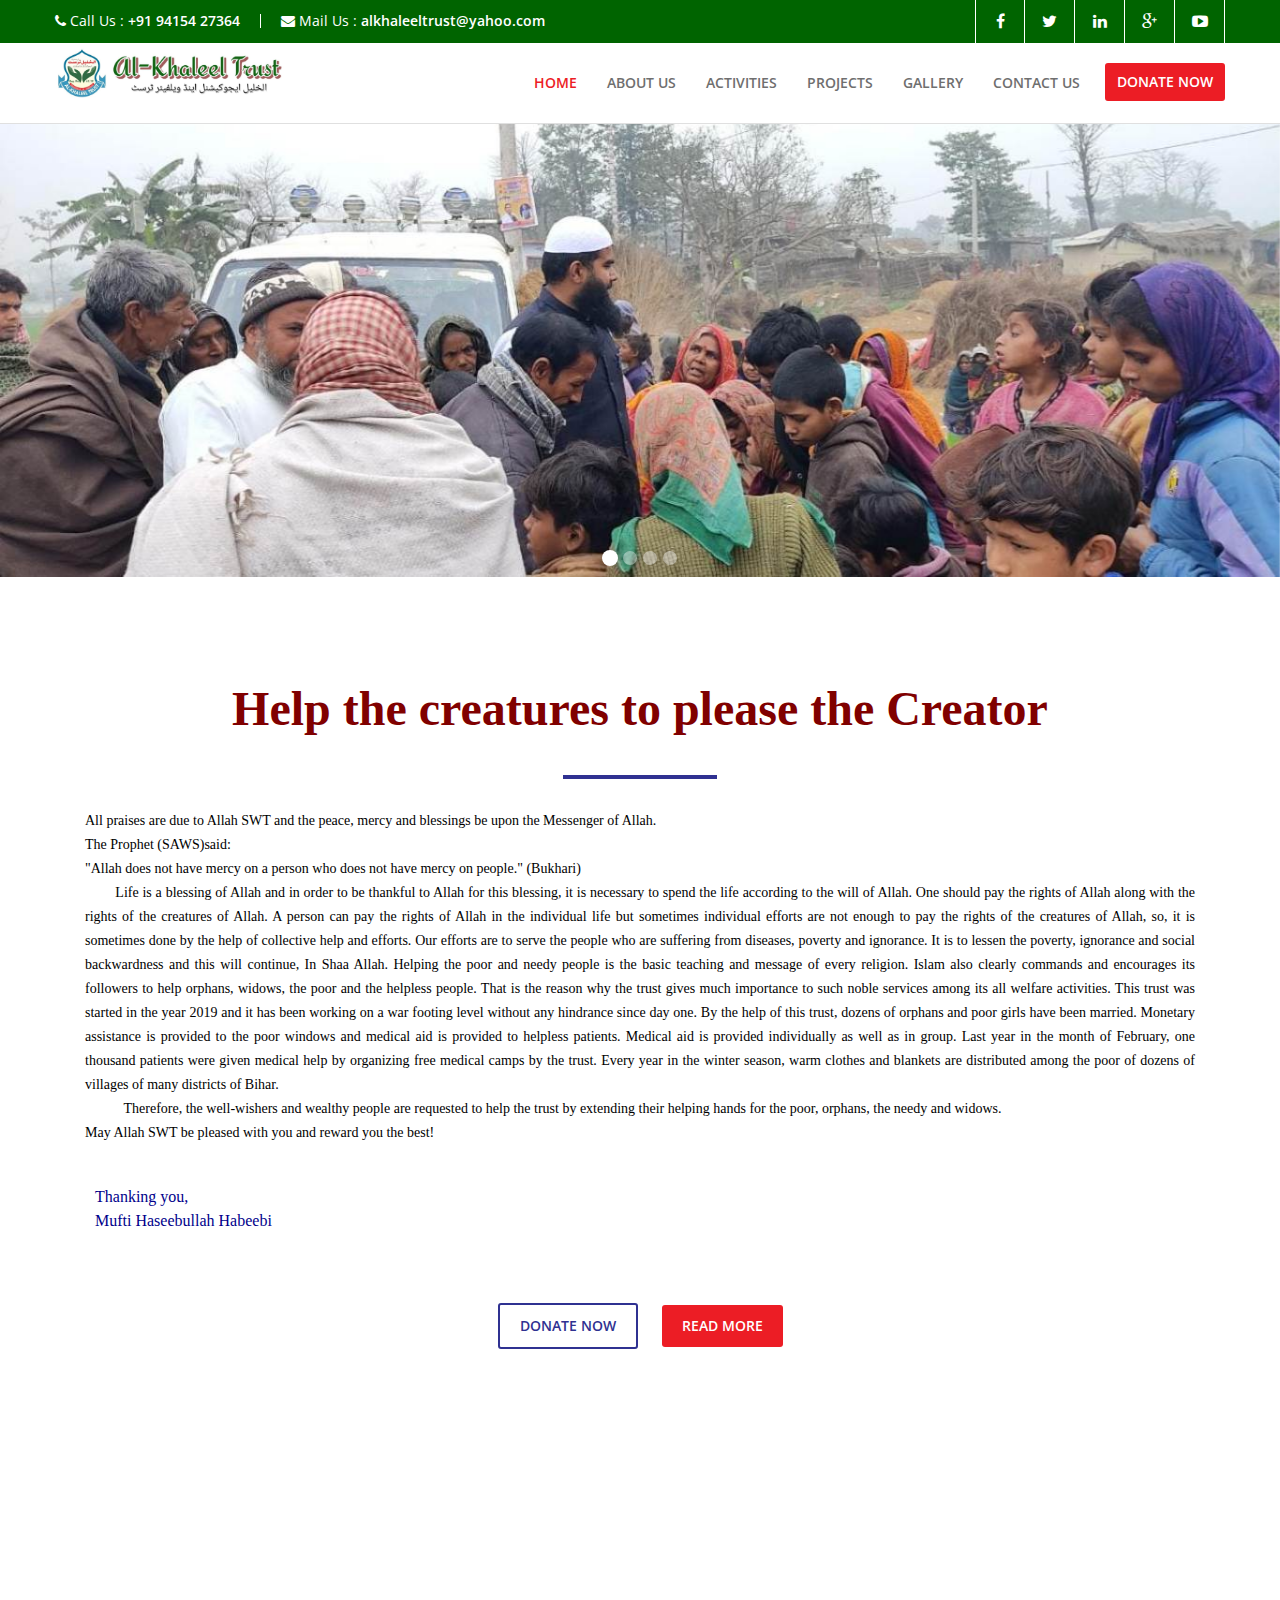
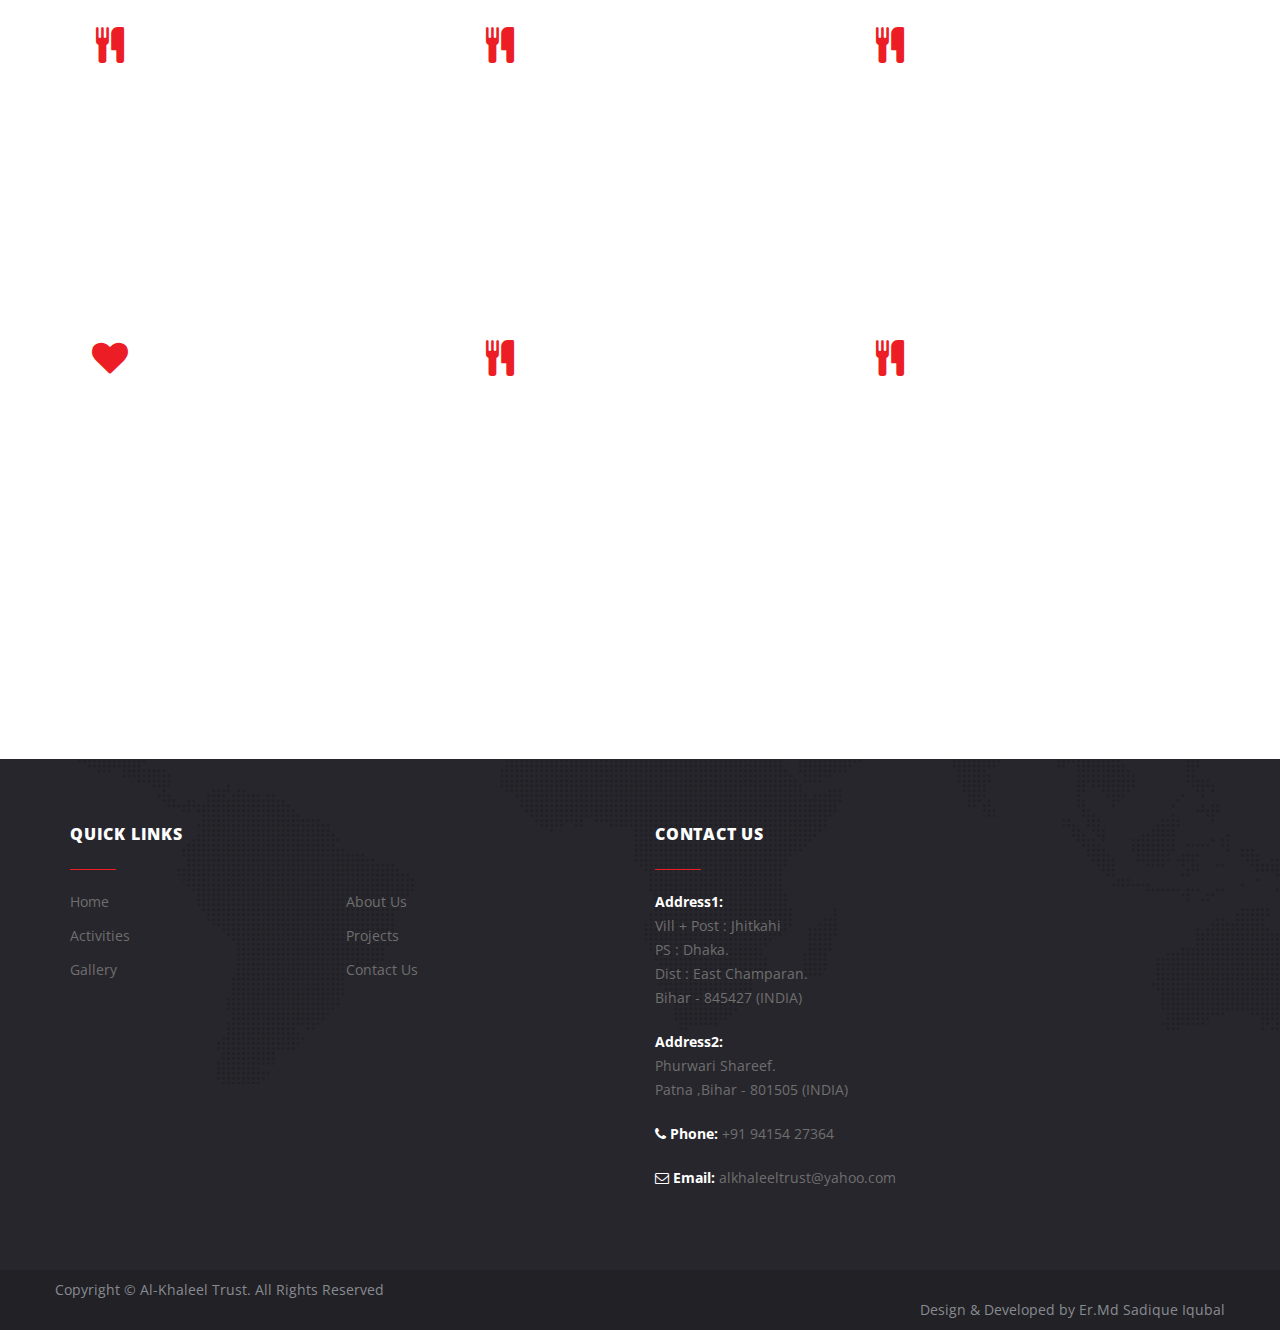
<file: index.html>
<!--
Template Name: Charity Hope
Title: charity website template free download bootstrap Charity Hope
Description: charity website template with bootstrap framework for free download and best suited for ngos charities.
Keyword: charity website template, bootstrap charity template free, charity website templates bootstrap, donation website template free, charity website templates bootstrap free download
Author: Bootstrap Website Templates
Author URI: https://bootstrapwebtemplates.com/
Template URI: https://bootstrapwebtemplates.com/free-download-bootstrap-charity-website-template
Tags: charity, charity hub, donate, donations, foundation, fundraising, ngo, non profit, non-profit, nonprofit, organization, social, volunteer, welfare, Causes
License: Creative Commons Attribution 3.0 Unported
License URL: http://creativecommons.org/licenses/by/3.0/
-->

<!DOCTYPE HTML>
<html class="no-js" lang="de">
<head>
<meta charset="utf-8">
<meta http-equiv="X-UA-Compatible" content="IE=edge">
<meta name="viewport" content="width=device-width, initial-scale=1.0">
<meta name="description" content="alkhaleel trust">
<meta name="keywords" content="alkhaleel trust,haseebullah habeebi,jhitkahi alkhaleel trust,al-khaleel trust jhitkahi,al-khaleel trust,alkhaleel trust patna,charity works,relief works,donations,ngo,NGOS,">
<meta name="robots" content="index,follow">

<title>ALKHALEEL TRUST</title>

<link href="css/font-awesome.min.css" rel="stylesheet">
<link href="css/animate.css" rel="stylesheet">
<link href="css/bootsnav.css" rel="stylesheet">
<link href="css/bootstrap.css" rel="stylesheet">
<link href="css/style.css" rel="stylesheet">
<link rel="stylesheet" href="css/swipebox.css">

<link href='https://fonts.googleapis.com/css?family=Open+Sans:400,700' rel='stylesheet' type='text/css'> 
</head>
<body>
<div class="topbar">
<div class="container">
<div class="row"> 
<div class="bar-phone">
<i class="fa fa-phone"></i> <span>Call Us :</span> <strong>+91 94154 27364</strong>
</div>
<div class="bar-mail">
<i class="fa fa-envelope"></i> <span>Mail Us :</span> <strong>alkhaleeltrust@yahoo.com</strong>
</div>
<div class="header-social">
<a class="facebook" href="https://www.facebook.com/alkhaleel.trust.10" title="facebook" target="_blank" rel="nofollow"><i class="fa fa-facebook"></i>  </a>
<a class="twitter" href="#" title="twitter" target="_blank" rel="nofollow"><i class="fa fa-twitter"></i>  </a>
<a class="linkedin" href="#" title="linkedin" target="_blank" rel="nofollow"><i class="fa fa-linkedin"></i>  </a>
<a class="google" href="#" title="google-plus" target="_blank" rel="nofollow"><i class="fa fa-google-plus"></i>  </a>
<a class="youtube" href="#" title="youtube-play" target="_blank" rel="nofollow"><i class="fa fa-youtube-play"></i>  </a>
</div>
</div>
</div>
</div>
<nav class="navbar navbar-default navbar-sticky bootsnav">
<div class="container">
<div class="row"> 
<div class="attr-nav">
<!--<a class="sponsor-button" href="sponsor-a-child.html">sponsor a child</a> -->
<a class="donation" href="donate.html">donate now</a>
</div>           
<div class="navbar-header">
<button type="button" class="navbar-toggle" data-toggle="collapse" data-target="#navbar-menu">
<i class="fa fa-bars"></i>
</button>

<a class="navbar-brand logo" href="index.html"><img src="images/logo.png" class="img-responsive"  style="height: fit-content;"/></a>

<!-- <a  href="index.html" style="font-weight:bold;color:maroon;font-size:xx-large;margin:3rem;" class="img-responsive"> AL-KHALEEL TRUST </a> -->

</div>
<div class="collapse navbar-collapse" id="navbar-menu">
<ul class="nav navbar-nav navbar-right" data-in="fadeInDown" data-out="fadeOutUp">
<li class="active"><a href="index.html">Home</a></li>
<li><a href="about-us.html">About Us</a></li>
<li><a href="activities.html">Activities</a></li>
<li><a href="projects.html">Projects</a></li>
<li><a href="gallery.html">Gallery</a></li>
<li><a href="contact.html">Contact Us</a></li>
</ul>
</div>
</div>
</div>
</nav>

<div id="first-slider">
    <div id="carousel-example-generic" class="carousel slide carousel-fade">
        <!-- Indicators -->
        <ol class="carousel-indicators">
            <li data-target="#carousel-example-generic" data-slide-to="0" class="active"></li>
            <li data-target="#carousel-example-generic" data-slide-to="1"></li>
            <li data-target="#carousel-example-generic" data-slide-to="2"></li>
            <li data-target="#carousel-example-generic" data-slide-to="3"></li>
        </ol>
		
        <!-- Wrapper for slides -->
           
		   
        <div class="carousel-inner" role="listbox">
            <!-- Item 1 -->
            <div class="item active slide1">
                        <!--  <h2 data-animation="animated bounceInDown"><span>Give a little change a lot</span></h2> -->
                        <!--<h3 data-animation="animated bounceInDown">consectetur adipiscing elit, sed do eiusmod tempor incididunt ut labore et dolore magna aliqua. Ut enim ad minim veniam, quis nostrud exercitation ullamco laboris nisi ut aliquip ex ea commodo consequat.!</h3>
                        <h4 data-animation="animated bounceInUp"><a href="about-us.html">READ MORE</a></h4>            --> 
             </div> 
            <!-- Item 2 -->
            <div class="item slide2">
                       <!-- <h2 data-animation="animated bounceInDown"><span>More charity More better life</span></h2>  -->
                        <!--<h3 data-animation="animated bounceInDown">consectetur adipiscing elit, sed do eiusmod tempor incididunt ut labore et dolore magna aliqua. Ut enim ad minim veniam, quis nostrud exercitation ullamco laboris nisi ut aliquip ex ea commodo consequat.!</h3>
                        <h4 data-animation="animated bounceInUp"><a href="about-us.html">READ MORE</a></h4>      -->       
             </div>
            <!-- Item 3 -->
            <div class="item slide3">
                    <!--    <h2 data-animation="animated bounceInDown"><span>Raise fund Warm heart</span></h2> -->
                        <!--<h3 data-animation="animated bounceInDown">consectetur adipiscing elit, sed do eiusmod tempor incididunt ut labore et dolore magna aliqua. Ut enim ad minim veniam, quis nostrud exercitation ullamco laboris nisi ut aliquip ex ea commodo consequat.!</h3>
                        <h4 data-animation="animated bounceInUp"><a href="about-us.html">READ MORE</a></h4>      -->       
             </div>
            <!-- Item 4 -->
            <div class="item slide4">
                       <!-- <h2 data-animation="animated bounceInDown"><span>Raise your funds for a free medical camp</span></h2> -->
                      <!--  <h3 data-animation="animated bounceInDown">consectetur adipiscing elit, sed do eiusmod tempor incididunt ut labore et dolore magna aliqua. Ut enim ad minim veniam, quis nostrud exercitation ullamco laboris nisi ut aliquip ex ea commodo consequat.!</h3>
                        <h4 data-animation="animated bounceInUp"><a href="about-us.html">READ MORE</a></h4>             -->
             </div>
            <!-- End Item 4 -->
        </div> 
	   
		
        <!-- End Wrapper for slides-->
       <!-- <a class="left carousel-control" href="#carousel-example-generic" role="button" data-slide="prev">
            <i class="fa fa-angle-left"></i><span class="sr-only">Previous</span>
        </a>
        <a class="right carousel-control" href="#carousel-example-generic" role="button" data-slide="next">
            <i class="fa fa-angle-right"></i><span class="sr-only">Next</span>
        </a>   -->
    </div>
</div>

<section id="about-sec">
<div class="container">
<div class="row text-center">
<h1 style="font-family:auto; margin:4rem;">Help the creatures to please the Creator </h1>
<hr>

<p align="left" style="  font-size: 14px;    font-family: normal; color:black;text-align:justify;margin:3rem;line-height:24px;">

All praises are due to Allah SWT and the peace, mercy and blessings be upon the Messenger of Allah.<br>
The Prophet (SAWS)said:<br>
"Allah does not have mercy on a person who does not have mercy on people." (Bukhari)<br>
&nbsp;&nbsp;&nbsp;&nbsp;&nbsp;&nbsp;&nbsp;&nbsp;Life is a blessing of Allah and in order to be thankful to Allah for this blessing, it is necessary to spend the life according to the will of Allah. One should pay the rights of Allah along with the rights of the creatures of Allah. A person can pay the rights of Allah in the individual life but sometimes individual efforts are not enough to pay the rights of the creatures of Allah, so, it is sometimes done by the help of collective help and efforts. Our efforts are to serve the people who are suffering from diseases, poverty and ignorance. It is to lessen the poverty, ignorance and social backwardness and this will continue, In Shaa Allah. 
Helping the poor and needy people is the basic teaching and message of every religion. Islam also clearly commands and encourages its followers to help orphans, widows, the poor and the helpless people.
That is the reason why the trust gives much importance to such noble services among its all welfare activities.
This trust was started in the year 2019 and it has been working on a war footing level without any hindrance since day one. By the help of this trust, dozens of orphans and poor girls have been married. Monetary assistance is provided to the poor windows and medical aid is provided to helpless patients. Medical aid is provided individually as well as in group.
Last year in the month of February, one thousand patients were given medical help by organizing free medical camps by the trust. Every year in the winter season, warm clothes and blankets are distributed among the poor of dozens of villages of many districts of Bihar.<br>
&nbsp;&nbsp;&nbsp;&nbsp;&nbsp;&nbsp;&nbsp;&nbsp;&nbsp;&nbsp;&nbsp;Therefore, the well-wishers and wealthy people are requested to help the trust by extending their helping hands for the poor, orphans, the needy and widows.<br>

May Allah SWT be pleased with you and reward you the best!

</p>
<p align="left" style="  font-size: medium;    font-family: cursive; color:darkblue;margin:4rem;">
 Thanking you,<br> 
Mufti Haseebullah Habeebi

</p>


<div class="text-center">
<a href="donate.html" class="btn1">donate now</a>
<a href="about-us.html" class="btn2">Read More</a>
</div>
</div>
</div>
</section>


<section id="activities-sec">
<div class="container">
<div class="row text-center">
<h1>WHAT WE DO?</h1>
<hr>

<div class="text-left"> 




<div class="col-md-4 clearfix top-off">
<div class="grid-content-left"><i class="fa fa-cutlery"></i></div>
<div class="grid-content-wrapper"><h4>OUR MISSION</h4>
<p style="text-align:justify;">Our mission is to build a better world by empowering disadvantaged children, youth and women through providing education, health care facilities, widow relief and marriage assistance to poor orphan girls.</p>
<a href="activities.html" title="" >Read More</a>
</div>
</div>








<div class="col-md-4 clearfix top-off">
<div class="grid-content-left"><i class="fa fa-cutlery"></i></div>
<div class="grid-content-wrapper"><h4>OUR VISION</h4>
<p style="text-align:justify;">To build a better world where opportunities, possibilities, and rights are equal for all the individuals regardless of their income, caste or gender identity. Al-Khaleel Trust  in Bihar, India works for the betterment of the deprived urban population in several slum areas of Bihar.</p>
<a href="activities.html" title="" >Read More</a>
</div>
</div>




<div class="col-md-4 clearfix top-off">
<div class="grid-content-left"><i class="fa fa-cutlery"></i></div>
<div class="grid-content-wrapper"><h4>OUR BELIEF</h4>
<p style="text-align:justify;">Lending a helping hand in wiping off tears of the poor and the needy is the greatest job one can do to achieve inner peace and contentment. In order to foster our endeavours in eradicating misery around the world, we involve ourselves proactively in the upliftment of the underprivileged.</p>
<a href="activities.html" title="" >Read More</a>
</div>
</div>




<div class="col-md-4 clearfix top-off">
<div class="grid-content-left"><i class="fa fa-heart"></i></div>
<div class="grid-content-wrapper"><h4>Charity for Education</h4>
<p style="text-align:justify;">One of the main goals and objectives of the Al-Khaleel Trust is to provide educational sponsorship to poor and orphan students and to provide scholarships to talented and intelligent students..</p>
<a href="activities.html" title="" >Read More</a>
</div>
</div>



<div class="col-md-4 clearfix top-off">
<div class="grid-content-left"><i class="fa fa-cutlery"></i></div>
<div class="grid-content-wrapper"><h4>Feed for Hungry Child</h4>
<p style="text-align:justify;">Every child deserves a wholesome meal regularly. In line with this, Al-Khaleel Trust strives each day to provide nutritious mid-day meals to school children. Mid-day meals have been a potential factor in boosting health, learning and development among school children.</p>
<a href="activities.html" title="" >Read More</a>
</div>
</div>






<div class="col-md-4 clearfix top-off">
<div class="grid-content-left"><i class="fa fa-cutlery"></i></div>
<div class="grid-content-wrapper"><h4>Charity for marriage</h4>
<p style="text-align:justify;">Al-Khaleel Trust provides the bride with the newest materials needed in the marriage and after marriage ceremonies like food, clothes, beds, jewelry, shoes, etc. The happiness a family gets by securing a girl's life and getting her married to the desired groom, keeping the respect and culture of a family in mind is priceless.</p>
<a href="activities.html" title="" >Read More</a>
</div>
</div>










</div>
</div>
</div>
</section>

<!--
=============================================
<section id="video-sec">
<div class="container">
<div class="row text-center">
<h1>How can you help?</h1>
<hr>
<h5>Lorem ipsum dolor sit amet, consectetur adipiscing elit, sed do eiusmod tempor incididunt ut labore et dolore magna aliqua.</h5>
<div class="text-left"> 
<div class="col-md-6 clearfix top-off">
<video width="400" controls>
 <source src="images/mov_bbb.mp4" type="video/mp4">
</video>
</div>
<div class="col-md-6 clearfix top-off">
<div class="media">
<div class="media-image">
<img src="images/g1.png" class="attachment-full size-full" alt="g1">																							</div>
<div class="media-text">
<h5>BECOME A VOLUNTEER</h5>
<p>Give us a brief description of the service that you are promoting.</p>
</div>
</div>
<div class="media">
<div class="media-image">
<img src="images/g2.png" class="attachment-full size-full" alt="g1">																							</div>
<div class="media-text">
<h5>MAKE A GIFT</h5>
<p>Give us a brief description of the service that you are promoting.</p>
</div>
</div>
<div class="media">
<div class="media-image">
<img src="images/g1.png" class="attachment-full size-full" alt="g1">																							</div>
<div class="media-text">
<h5>GIVE A SCHOLASHIP</h5>
<p>Give us a brief description of the service that you are promoting.</p>
</div>
</div>
</div>
</div>
</div>
</div>
</section>
--->



<footer class="footer">
		<div class="footer-body">
                <div class="container">
			<div class="row">
				
				
				<div class="col-md-6">
					<div class="footer-section">
						<h4 class="footer-section-title">Quick Links</h4><!-- /.footer-section-title -->
						
						<div class="footer-section-body">
							<ul class="list-links">
								<li>
									<a href="index.html">Home</a>
								</li>
								
								<li>
									<a href="about-us.html">About Us</a>
								</li>
								
								<li>
									<a href="activities.html">Activities</a>
								</li>
                                <li>
									<a href="projects.html">Projects</a>
								</li>
								
								<li>
									<a href="gallery.html">Gallery</a>
								</li>
								
								<li>
									<a href="contact.html">Contact Us</a>
								</li>
								
							</ul><!-- /.list-links -->

						</div><!-- /.footer-section-body -->
					</div><!-- /.footer-section -->
				</div><!-- /.columns large-3 medium-12 -->
				
					
				<div class="col-md-6">
					<div class="footer-section">
						<h4 class="footer-section-title">Contact Us</h4><!-- /.footer-section-title -->
						
						<div class="footer-section-body">
							<p><b>Address1:</b><br>	
							Vill + Post : Jhitkahi<br>
							PS : Dhaka.<br>
							Dist : East Champaran.<br>
							Bihar - 845427 (INDIA)
							
							
							</p>
							
							
							<p><b>Address2:</b><br>
							
							Phurwari Shareef.<br> Patna ,Bihar - 801505 (INDIA)
							</p>

							<div class="footer-contacts">
								<p>
									<b>
										<i class="fa fa-phone"></i> Phone:
									</b>

									+91 94154 27364
								</p>
								
								<p>
									<b>
										<i class="fa fa-envelope-o"></i> Email:
									</b>

									alkhaleeltrust@yahoo.com
								</p>
							</div><!-- /.footer-contacts -->
						</div><!-- /.footer-section-body -->
					</div><!-- /.footer-section -->
				</div><!-- /.columns large-3 medium-12 -->
			</div><!-- /.row -->
		</div>
        </div><!-- /.footer-body -->

		<div class="bwt-footer-copyright">
<div class="container">
<div class="row">
<div >
<div align="left">Copyright &copy; Al-Khaleel Trust. All Rights Reserved</div>
<div class="text-right" >Design & Developed by Er.Md Sadique Iqubal</div>
</div>
        </div>
        </div>
        </div>
	</footer>

<script type="text/javascript" src="js/jquery.min.js"></script>
<script src="js/bootstrap.js"></script>
<script src="js/bootsnav.js"></script>
<script src="js/banner.js"></script>  
<script src="js/jquery.swipebox.js"></script>
<script type="text/javascript">
	$( document ).ready(function() {

			/* Basic Gallery */
			$( '.swipebox' ).swipebox();
			
			/* Video */
			$( '.swipebox-video' ).swipebox();

			/* Dynamic Gallery */
			$( '#gallery' ).click( function( e ) {
				e.preventDefault();
				$.swipebox( [
					{ href : 'http://swipebox.csag.co/mages/image-1.jpg', title : 'My Caption' },
					{ href : 'http://swipebox.csag.co/images/image-2.jpg', title : 'My Second Caption' }
				] );
			} );

      });
</script>
<script src="js/script.js"></script>
</body>
</html>
</file>
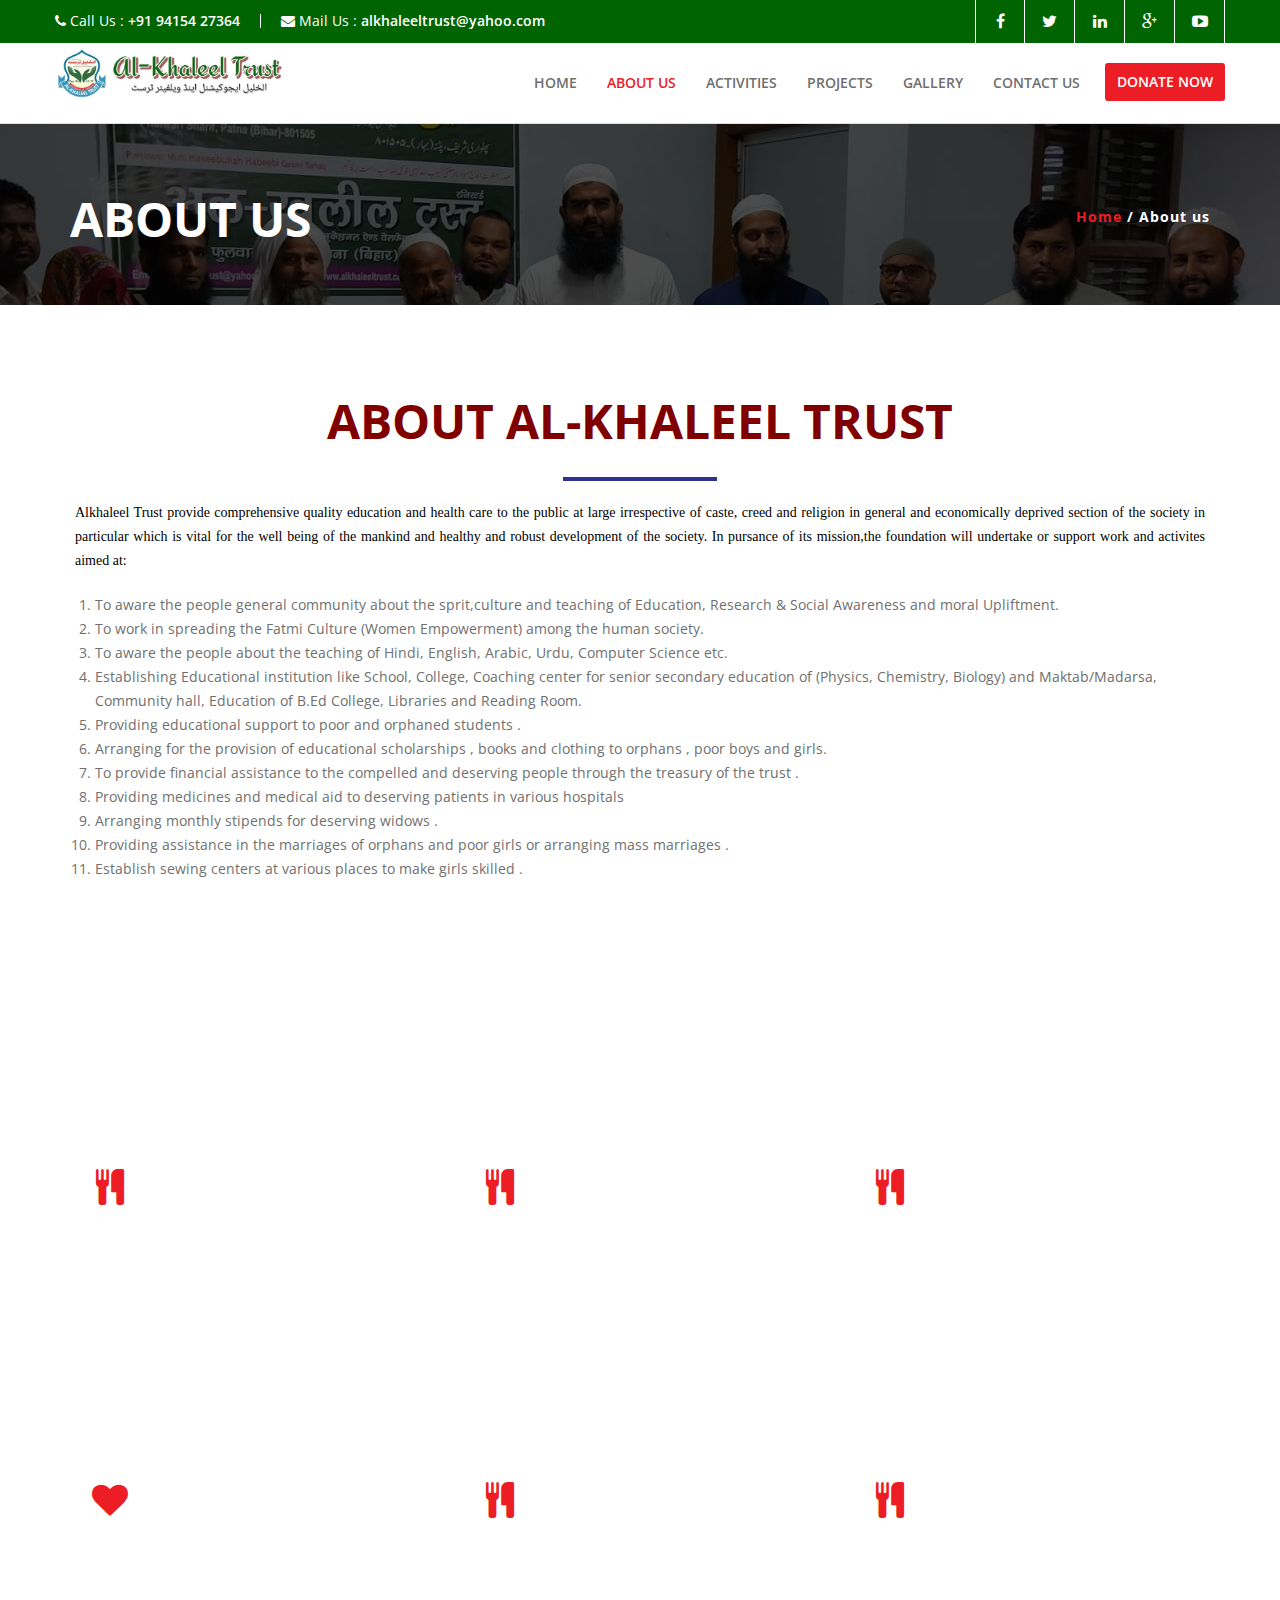
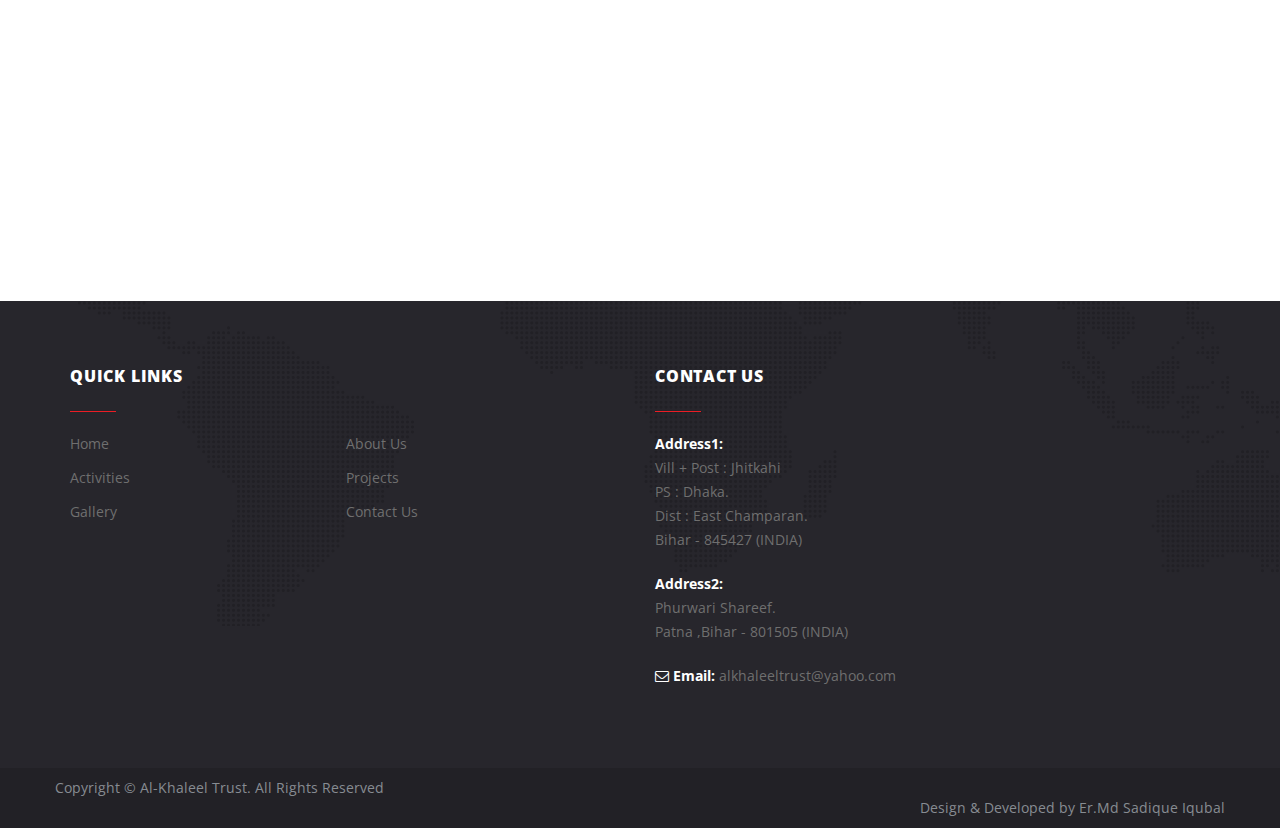
<file: about-us.html>
<!--
Template Name: Charity Hope
Title: charity website template free download bootstrap Charity Hope
Description: charity website template with bootstrap framework for free download best suited for ngos charities.
Keyword: charity website template, bootstrap charity template free, charity website templates bootstrap, donation website template free, charity website templates bootstrap free download
Author: Bootstrap Website Templates
Author URI: https://bootstrapwebtemplates.com/
Template URI: https://bootstrapwebtemplates.com/free-download-bootstrap-charity-website-template
Tags: charity, charity hub, donate, donations, foundation, fundraising, ngo, non profit, non-profit, nonprofit, organization, social, volunteer, welfare, Causes
License: Creative Commons Attribution 3.0 Unported
License URL: http://creativecommons.org/licenses/by/3.0/
-->

<!DOCTYPE HTML>
<html class="no-js" lang="de">
<head>
<meta charset="utf-8">
<meta http-equiv="X-UA-Compatible" content="IE=edge">
<meta name="viewport" content="width=device-width, initial-scale=1.0">
<meta name="description" content="">
<meta name="keywords" content="">
<meta name="robots" content="index,follow">

<title>AL-KHALEEL TRUST</title>

<link href="css/font-awesome.min.css" rel="stylesheet">
<link href="css/animate.css" rel="stylesheet">
<link href="css/bootsnav.css" rel="stylesheet">
<link href="css/bootstrap.css" rel="stylesheet">
<link href="css/style.css" rel="stylesheet">

<link href='https://fonts.googleapis.com/css?family=Open+Sans:400,700' rel='stylesheet' type='text/css'> 
<link href="https://fonts.googleapis.com/css?family=Kaushan+Script" rel="stylesheet">  
</head>
<body>
<div class="topbar">
<div class="container">
<div class="row"> 
<div class="bar-phone">
<i class="fa fa-phone"></i> <span>Call Us :</span> <strong>+91 94154 27364</strong>
</div>
<div class="bar-mail">
<i class="fa fa-envelope"></i> <span>Mail Us :</span> <strong>alkhaleeltrust@yahoo.com</strong>
</div>
<div class="header-social">
<a class="facebook" href="#" title="facebook" target="_blank" rel="nofollow"><i class="fa fa-facebook"></i>  </a>
<a class="twitter" href="#" title="twitter" target="_blank" rel="nofollow"><i class="fa fa-twitter"></i>  </a>
<a class="linkedin" href="#" title="linkedin" target="_blank" rel="nofollow"><i class="fa fa-linkedin"></i>  </a>
<a class="google" href="#" title="google-plus" target="_blank" rel="nofollow"><i class="fa fa-google-plus"></i>  </a>
<a class="youtube" href="#" title="youtube-play" target="_blank" rel="nofollow"><i class="fa fa-youtube-play"></i>  </a>
</div>
</div>
</div>
</div>
<nav class="navbar navbar-default navbar-sticky bootsnav">
<div class="container">
<div class="row"> 
<div class="attr-nav">
<!--<a class="sponsor-button" href="sponsor-a-child.html">sponsor a child</a> -->
<a class="donation" href="donate.html">donate now</a>
</div>           
<div class="navbar-header">
<button type="button" class="navbar-toggle" data-toggle="collapse" data-target="#navbar-menu">
<i class="fa fa-bars"></i>
</button>
<a class="navbar-brand logo" href="index.html"><img src="images/logo.png" class="img-responsive"  style="height: fit-content;" /></a>
</div>
<div class="collapse navbar-collapse" id="navbar-menu">
<ul class="nav navbar-nav navbar-right" data-in="fadeInDown" data-out="fadeOutUp">
<li><a href="index.html">Home</a></li>
<li class="active"><a href="about-us.html">About Us</a></li>
<li><a href="activities.html">Activities</a></li>
<li><a href="projects.html">Projects</a></li>
<li><a href="gallery.html">Gallery</a></li>
<li><a href="contact.html">Contact Us</a></li>
</ul>
</div>
</div>
</div>
</nav>

<section id="inner-banner">
<div class="overlay">
<div class="container">
<div class="row"> 
<div class="col-sm-6"><h1>ABOUT US</h1></div>
<div class="col-sm-6">
  <h6 class="breadcrumb"><a href="index.html">Home</a> / About us</h6></div>
</div>
</div>
</div>
</section>

<section id="about-sec">
<div class="container">
<div class="row text-center">
<h1 style="margin:3rem;">ABOUT AL-KHALEEL TRUST</h1>
<hr>

<p style="  font-size: 14px;    font-family: normal; color:black;text-align:justify;margin:2rem;line-height:24px;">Alkhaleel Trust provide comprehensive quality education and health care to the public at large irrespective of caste, 
creed and religion in general and economically deprived section of the society in particular which is vital for the well 
being of the mankind and healthy and robust development of the society.
In pursance of its mission,the foundation will undertake or support work and activites aimed at:

</p>


<ol>

<li align="left">
To aware the people general community about the sprit,culture and teaching of Education, 
Research & Social Awareness and moral Upliftment.
</li>

<li align="left">
To work in spreading the Fatmi Culture (Women Empowerment) among the human society.
</li>


<li align="left">
To aware the people about the teaching of Hindi, English, Arabic, Urdu, Computer Science etc.
</li>

<li align="left">
Establishing Educational institution like School, College, Coaching center for senior secondary education of 
(Physics, Chemistry, Biology) and Maktab/Madarsa, Community hall, Education of B.Ed College, Libraries and
Reading Room.
</li>

<li align="left">

Providing educational support to poor and orphaned students . 
</li>

<li align="left">
Arranging for the provision of educational scholarships , books and clothing to orphans , poor boys and girls. 
</li>

<li align="left">
To provide financial assistance to the compelled and deserving people through the treasury of the trust .
</li>


<li align="left">
Providing medicines and medical aid to deserving patients in various hospitals 
</li>

<li align="left">
Arranging monthly stipends for deserving widows . 
</li>

<li align="left">
Providing assistance in the marriages of orphans and poor girls or arranging mass marriages . 
</li>



<li align="left">
Establish sewing centers at various places to make girls skilled .
</li>







</ol?


<div class="text-center">
</div>
</div>
</div>
</section>


<section id="activities-sec">
<div class="container">
<div class="row text-center">
<h1>WHAT WE DO?</h1>
<hr>

<div class="text-left"> 




<div class="col-md-4 clearfix top-off">
<div class="grid-content-left"><i class="fa fa-cutlery"></i></div>
<div class="grid-content-wrapper"><h4>OUR MISSION</h4>
<p style="text-align:justify;">Our mission is to build a better world by empowering disadvantaged children, youth and women through providing education, health care facilities, widow relief and marriage assistance to poor orphan girls.</p>
<a href="activities.html" title="" >Read More</a>
</div>
</div>








<div class="col-md-4 clearfix top-off">
<div class="grid-content-left"><i class="fa fa-cutlery"></i></div>
<div class="grid-content-wrapper"><h4>OUR VISION</h4>
<p style="text-align:justify;">To build a better world where opportunities, possibilities, and rights are equal for all the individuals regardless of their income, caste or gender identity. Al-Khaleel Trust  in Bihar, India works for the betterment of the deprived urban population in several slum areas of Bihar.</p>
<a href="activities.html" title="" >Read More</a>
</div>
</div>




<div class="col-md-4 clearfix top-off">
<div class="grid-content-left"><i class="fa fa-cutlery"></i></div>
<div class="grid-content-wrapper"><h4>OUR BELIEF</h4>
<p style="text-align:justify;">Lending a helping hand in wiping off tears of the poor and the needy is the greatest job one can do to achieve inner peace and contentment. In order to foster our endeavours in eradicating misery around the world, we involve ourselves proactively in the upliftment of the underprivileged.</p>
<a href="activities.html" title="" >Read More</a>
</div>
</div>




<div class="col-md-4 clearfix top-off">
<div class="grid-content-left"><i class="fa fa-heart"></i></div>
<div class="grid-content-wrapper"><h4>Charity for Education</h4>
<p style="text-align:justify;">One of the main goals and objectives of the Al-Khaleel Trust is to provide educational sponsorship to poor and orphan students and to provide scholarships to talented and intelligent students..</p>
<a href="activities.html" title="" >Read More</a>
</div>
</div>



<div class="col-md-4 clearfix top-off">
<div class="grid-content-left"><i class="fa fa-cutlery"></i></div>
<div class="grid-content-wrapper"><h4>Feed for Hungry Child</h4>
<p style="text-align:justify;">Every child deserves a wholesome meal regularly. In line with this, Al-Khaleel Trust strives each day to provide nutritious mid-day meals to school children. Mid-day meals have been a potential factor in boosting health, learning and development among school children.</p>
<a href="activities.html" title="" >Read More</a>
</div>
</div>





<div class="col-md-4 clearfix top-off">
<div class="grid-content-left"><i class="fa fa-cutlery"></i></div>
<div class="grid-content-wrapper"><h4>Charity for marriage</h4>
<p style="text-align:justify;">Al-Khaleel Trust provides the bride with the newest materials needed in the marriage and after marriage ceremonies like food, clothes, beds, jewelry, shoes, etc. The happiness a family gets by securing a girl's life and getting her married to the desired groom, keeping the respect and culture of a family in mind is priceless.</p>
<a href="activities.html" title="" >Read More</a>
</div>
</div>









</div>
</div>
</div>
</section>



<footer class="footer">
		<div class="footer-body">
                <div class="container">
			<div class="row">
				
				
				<div class="col-md-6">
					<div class="footer-section">
						<h4 class="footer-section-title">Quick Links</h4><!-- /.footer-section-title -->
						
						<div class="footer-section-body">
							<ul class="list-links">
								<li>
									<a href="index.html">Home</a>
								</li>
								
								<li>
									<a href="about-us.html">About Us</a>
								</li>
								
								<li>
									<a href="activities.html">Activities</a>
								</li>
                                <li>
									<a href="projects.html">Projects</a>
								</li>
								
								<li>
									<a href="gallery.html">Gallery</a>
								</li>
								
								<li>
									<a href="contact.html">Contact Us</a>
								</li>
								
							</ul><!-- /.list-links -->

						</div><!-- /.footer-section-body -->
					</div><!-- /.footer-section -->
				</div><!-- /.columns large-3 medium-12 -->
				
					
				<div class="col-md-6">
					<div class="footer-section">
						<h4 class="footer-section-title">Contact Us</h4><!-- /.footer-section-title -->
						
						<div class="footer-section-body">
							<div class="footer-section-body">
							<p><b>Address1:</b><br>	
							Vill + Post : Jhitkahi<br>
							PS : Dhaka.<br>
							Dist : East Champaran.<br>
							Bihar - 845427 (INDIA)
							
							
							</p>
							
							
							<p><b>Address2:</b><br>
							
							Phurwari Shareef.<br> Patna ,Bihar - 801505 (INDIA)
							</p>

								
								<p>
									<b>
										<i class="fa fa-envelope-o"></i> Email:
									</b>

									alkhaleeltrust@yahoo.com
								</p>
							</div><!-- /.footer-contacts -->
						</div><!-- /.footer-section-body -->
					</div><!-- /.footer-section -->
				</div><!-- /.columns large-3 medium-12 -->
			</div><!-- /.row -->
		</div>
        </div><!-- /.footer-body -->

		<div class="bwt-footer-copyright">
<div class="container">
<div class="row">
<div >
<div align="left">Copyright &copy; Al-Khaleel Trust. All Rights Reserved</div>
<div class="text-right" >Design & Developed by Er.Md Sadique Iqubal</div>
</div>
        </div>
        </div>
        </div>
	</footer>

<script type="text/javascript" src="js/jquery.min.js"></script>
<script src="js/bootstrap.js"></script>
<script src="js/bootsnav.js"></script>
<script src="js/banner.js"></script>  
<script src="js/script.js"></script>
</body>
</html>
</file>
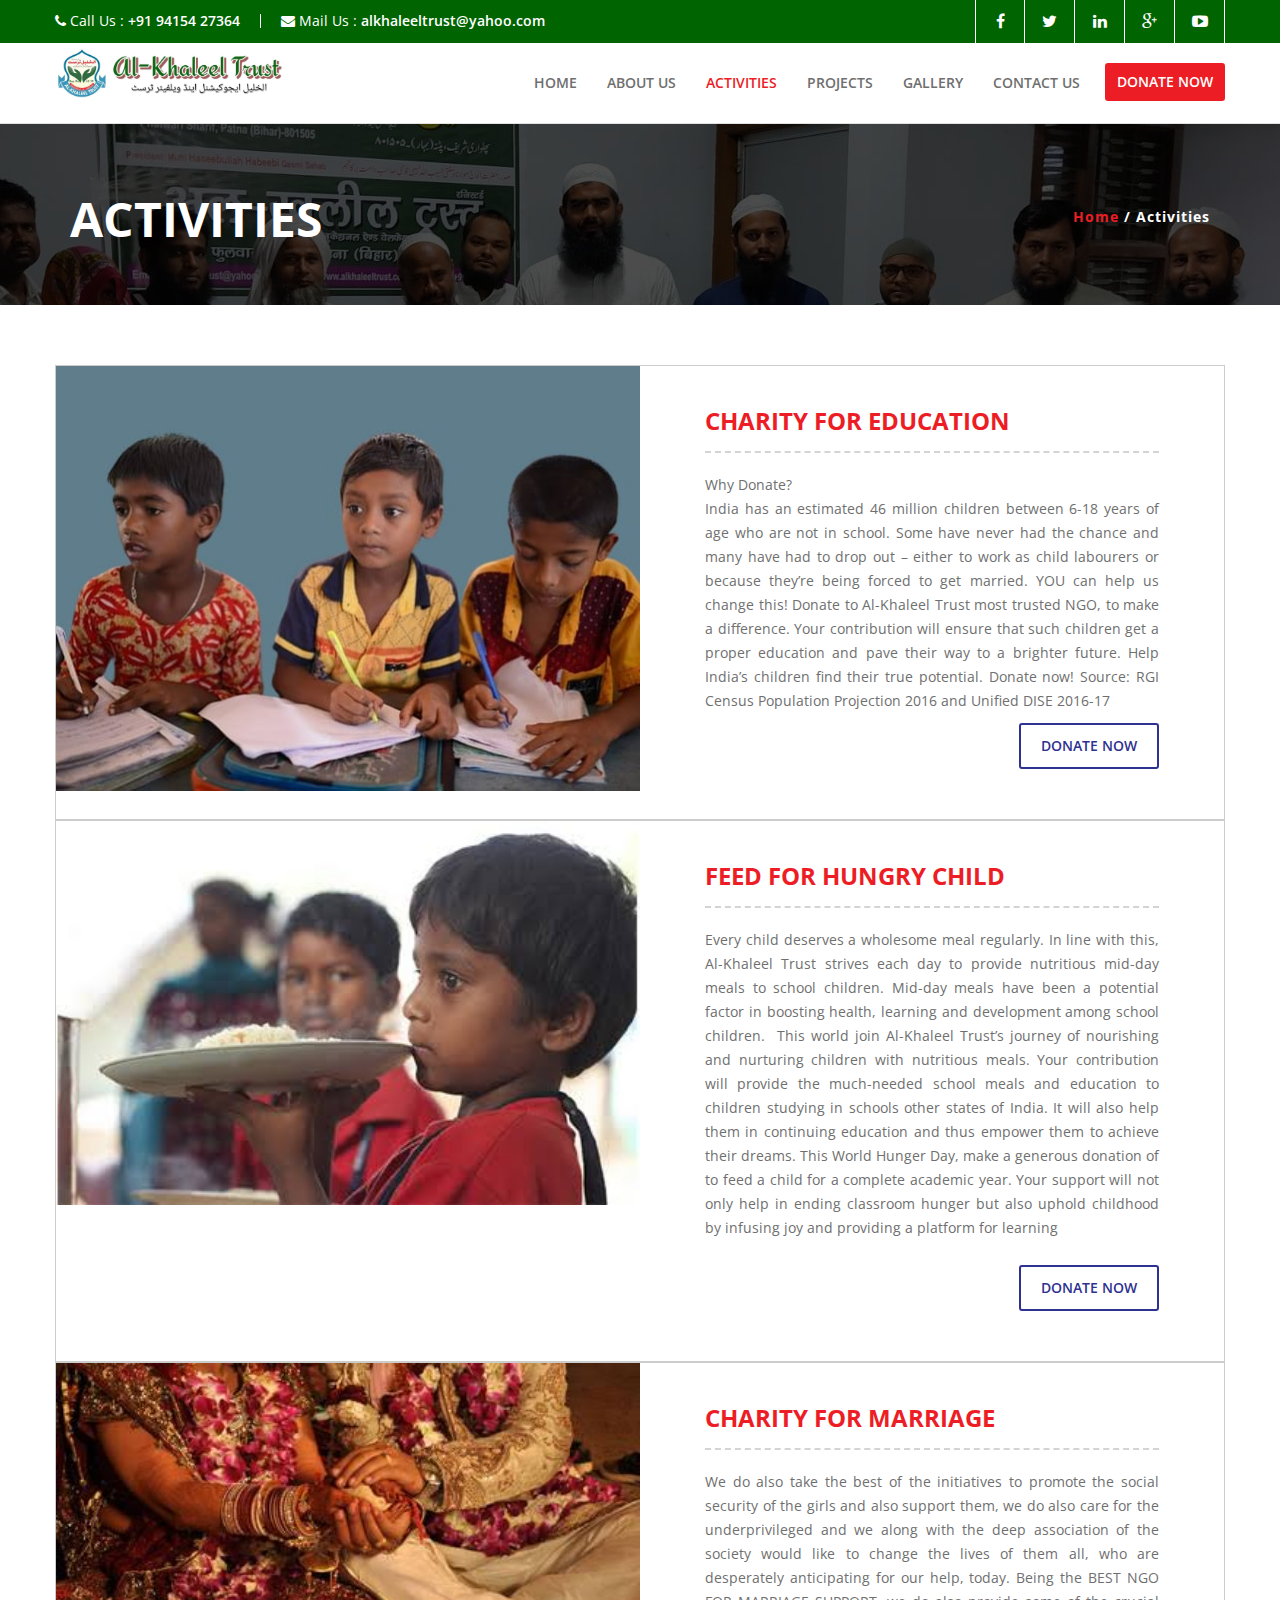
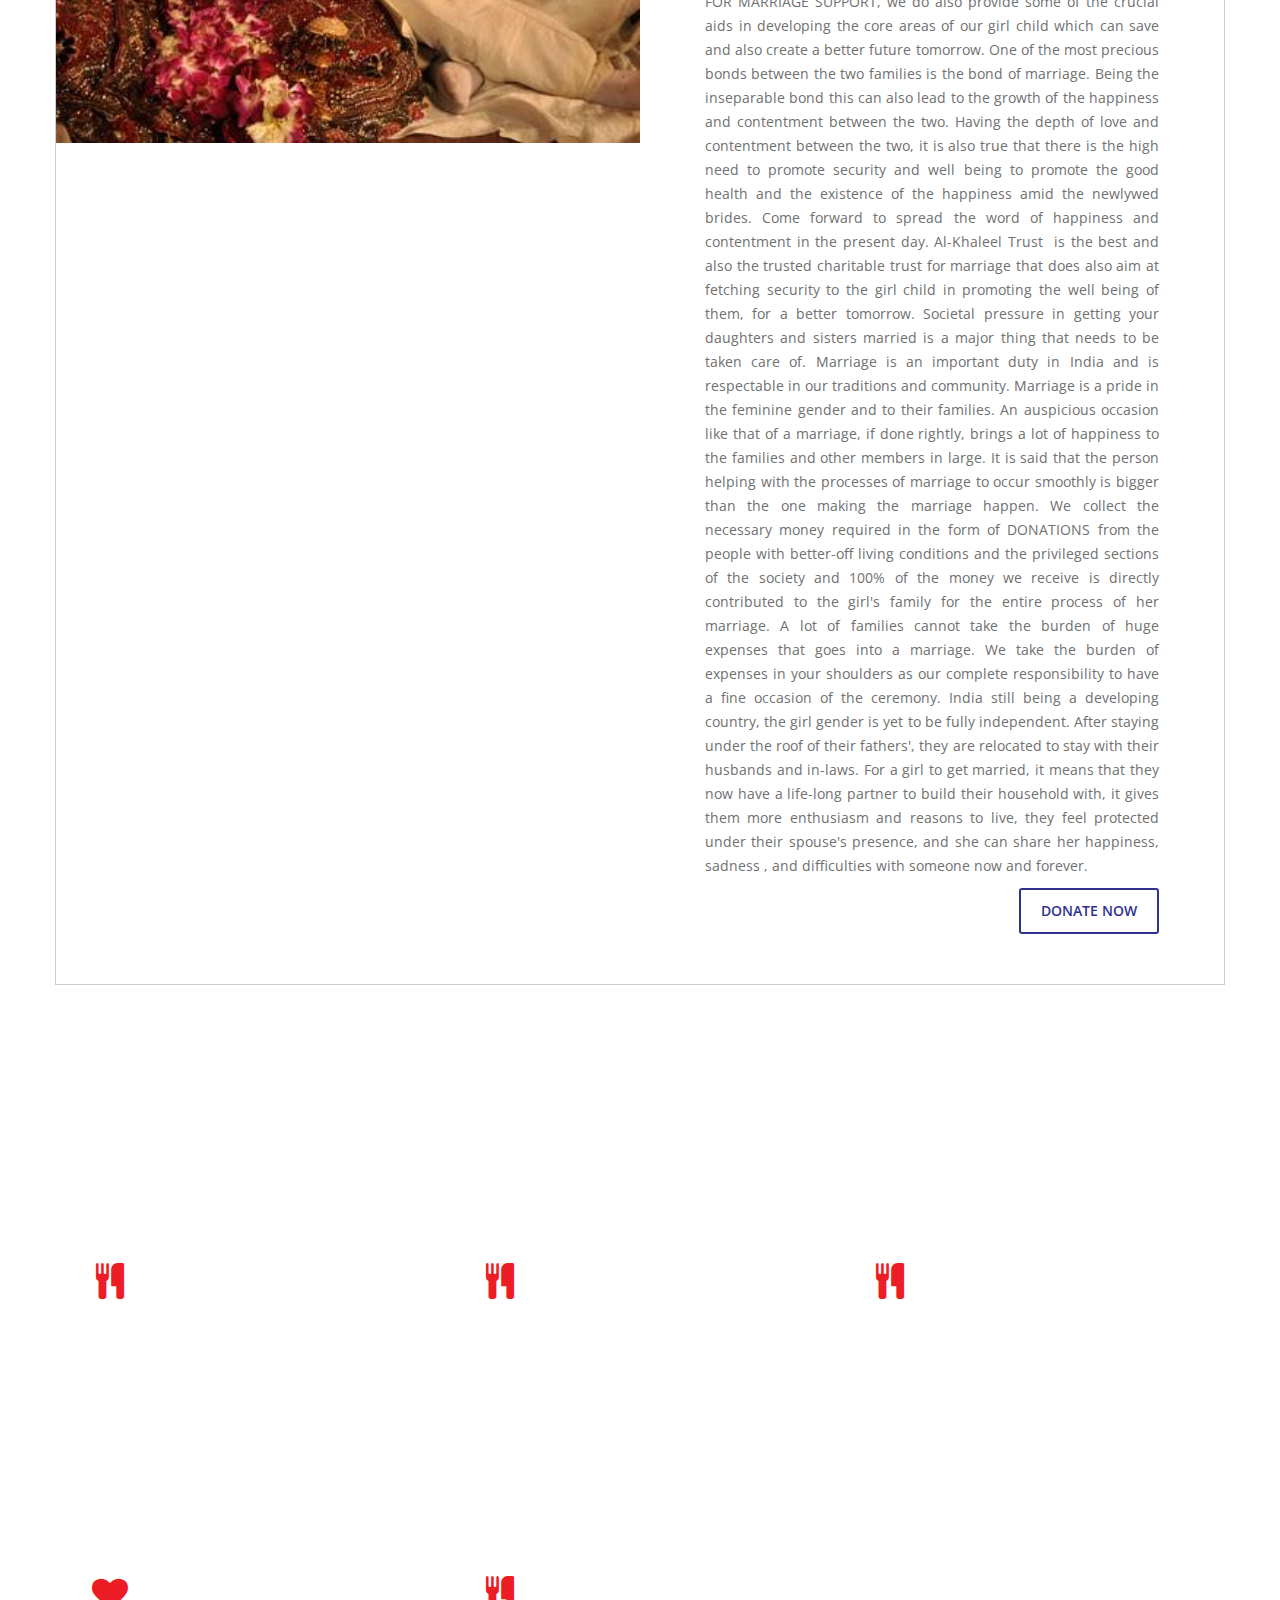
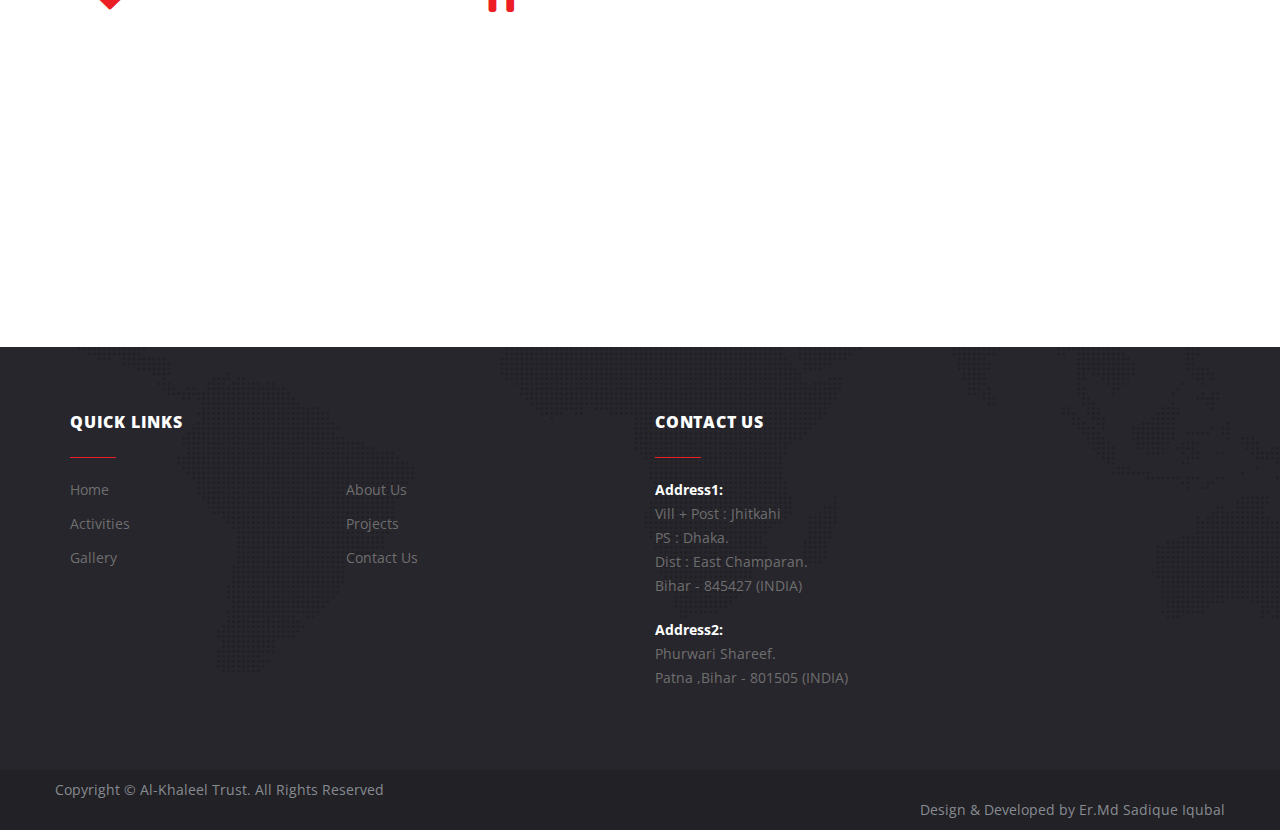
<file: activities.html>
<!--
Template Name: Charity Hope
Title: charity website template free download bootstrap Charity Hope
Description: charity website template with bootstrap framework for free download best suited for ngos charities.
Keyword: charity website template, bootstrap charity template free, charity website templates bootstrap, donation website template free, charity website templates bootstrap free download
Author: Bootstrap Website Templates
Author URI: https://bootstrapwebtemplates.com/
Template URI: https://bootstrapwebtemplates.com/free-download-bootstrap-charity-website-template
Tags: charity, charity hub, donate, donations, foundation, fundraising, ngo, non profit, non-profit, nonprofit, organization, social, volunteer, welfare, Causes
License: Creative Commons Attribution 3.0 Unported
License URL: http://creativecommons.org/licenses/by/3.0/
-->

<!DOCTYPE HTML>
<html class="no-js" lang="de">
<head>
<meta charset="utf-8">
<meta http-equiv="X-UA-Compatible" content="IE=edge">
<meta name="viewport" content="width=device-width, initial-scale=1.0">
<meta name="description" content="">
<meta name="keywords" content="">
<meta name="robots" content="index,follow">

<title>AL-KHALEEL TRSUT | ACTIVITIES</title>

<link href="css/font-awesome.min.css" rel="stylesheet">
<link href="css/animate.css" rel="stylesheet">
<link href="css/bootsnav.css" rel="stylesheet">
<link href="css/bootstrap.css" rel="stylesheet">
<link href="css/style.css" rel="stylesheet">

<link href='https://fonts.googleapis.com/css?family=Open+Sans:400,700' rel='stylesheet' type='text/css'> 
<link href="https://fonts.googleapis.com/css?family=Kaushan+Script" rel="stylesheet">  
</head>
<body>
<div class="topbar">
<div class="container">
<div class="row"> 
<div class="bar-phone">
<i class="fa fa-phone"></i> <span>Call Us :</span> <strong>+91 94154 27364</strong>
</div>
<div class="bar-mail">
<i class="fa fa-envelope"></i> <span>Mail Us :</span> <strong>alkhaleeltrust@yahoo.com</strong>
</div>
<div class="header-social">
<a class="facebook" href="#" title="facebook" target="_blank" rel="nofollow"><i class="fa fa-facebook"></i>  </a>
<a class="twitter" href="#" title="twitter" target="_blank" rel="nofollow"><i class="fa fa-twitter"></i>  </a>
<a class="linkedin" href="#" title="linkedin" target="_blank" rel="nofollow"><i class="fa fa-linkedin"></i>  </a>
<a class="google" href="#" title="google-plus" target="_blank" rel="nofollow"><i class="fa fa-google-plus"></i>  </a>
<a class="youtube" href="#" title="youtube-play" target="_blank" rel="nofollow"><i class="fa fa-youtube-play"></i>  </a>
</div>
</div>
</div>
</div>
<nav class="navbar navbar-default navbar-sticky bootsnav">
<div class="container">
<div class="row"> 
<div class="attr-nav">
<!--<a class="sponsor-button" href="sponsor-a-child.html">sponsor a child</a>-->
<a class="donation" href="donate.html">donate now</a>
</div>           
<div class="navbar-header">
<button type="button" class="navbar-toggle" data-toggle="collapse" data-target="#navbar-menu">
<i class="fa fa-bars"></i>
</button>
<a class="navbar-brand logo" href="index.html"><img src="images/logo.png" class="img-responsive"  style="height: fit-content;" /></a>
</div>
<div class="collapse navbar-collapse" id="navbar-menu">
<ul class="nav navbar-nav navbar-right" data-in="fadeInDown" data-out="fadeOutUp">
<li><a href="index.html">Home</a></li>
<li><a href="about-us.html">About Us</a></li>
<li class="active"><a href="activities.html">Activities</a></li>
<li><a href="projects.html">Projects</a></li>
<li><a href="gallery.html">Gallery</a></li>
<li><a href="contact.html">Contact Us</a></li>
</ul>
</div>
</div>
</div>
</nav>

<section id="inner-banner">
<div class="overlay">
<div class="container">
<div class="row"> 
<div class="col-sm-6"><h1>ACTIVITIES</h1></div>
<div class="col-sm-6">
  <h6 class="breadcrumb"><a href="index.html">Home</a> / Activities</h6></div>
</div>
</div>
</div>
</section>

<section id="about-sec">
<div class="container">
<div class="row text-left">

<div class="act-box clearfix">
<div class="col-md-6">
<div class="image"><img src="images/charityedu1.jpg" /></div>
</div>


<div class="col-md-6">
<div class="act-pad">
<h4>Charity for Education</h4>
<p style="text-align:justify;" >Why Donate?<br>

India has an estimated 46 million children between 6-18 years of age who are not in school. Some have never had the chance and many have had to drop out – either to work as child labourers or because they’re being forced to get married.
YOU can help us change this!
Donate to Al-Khaleel Trust most trusted NGO, to make a difference. Your contribution will ensure that such children get a proper education and pave their way to a brighter future.
Help India’s children find their true potential. Donate now!

Source: RGI Census Population Projection 2016 and Unified DISE 2016-17</p>

<a href="donate.html" class="btn1">donate now</a>
<div class="clearfix"></div>
</div>
</div>
</div>





<div class="act-box clearfix">
<div class="col-md-6">
<div class="image"><img src="images/charityedu2.jpg" /></div>
</div>

<div class="col-md-6">
<div class="act-pad">
<h4>FEED FOR HUNGRY CHILD</h4>

<p style="text-align:justify;">
Every child deserves a wholesome meal regularly. In line with this, Al-Khaleel Trust strives each day to provide nutritious mid-day meals to school children. Mid-day meals have been a potential factor in boosting health, learning and development among school children. 

This world  join Al-Khaleel Trust’s journey of nourishing and nurturing children with nutritious meals. Your contribution will provide the much-needed school meals and education to children studying in schools other states of India. It will also help them in continuing education and thus empower them to achieve their dreams.

This World Hunger Day, make a generous donation of  to feed a child for a complete academic year. Your support will not only help in ending classroom hunger but also uphold childhood by infusing joy and providing a platform for learning</p>

</p>
<a href="donate.html" class="btn1">donate now</a>
<div class="clearfix"></div>
</div>
</div>
</div>








<div class="act-box clearfix">
<div class="col-md-6">
<div class="image"><img src="images/charityedu3.jpg" /></div>
</div>


<div class="col-md-6">
<div class="act-pad">
<h4>Charity for Marriage</h4>
<p style="text-align:justify;" >We do also take the best of the initiatives to promote the social security of the girls and also support them, we do also care for the underprivileged and we along with the deep association of the society would like to change the lives of them all, who are desperately anticipating for our help, today. Being the BEST NGO FOR MARRIAGE SUPPORT, we do also provide some of the crucial aids in developing the core areas of our girl child which can save and also create a better future tomorrow.
One of the most precious bonds between the two families is the bond of marriage. Being the inseparable bond this can also lead to the growth of the happiness and contentment between the two. Having the depth of love and contentment between the two, it is also true that there is the high need to promote security and well being to promote the good health and the existence of the happiness amid the newlywed brides. Come forward to spread the word of happiness and contentment in the present day. Al-Khaleel Trust  is the best and also the trusted charitable trust for marriage that does also aim at fetching security to the girl child in promoting the well being of them, for a better tomorrow.
Societal pressure in getting your daughters and sisters married is a major thing that needs to be taken care of. Marriage is an important duty in India and is respectable in our traditions and community. Marriage is a pride in the feminine gender and to their families. An auspicious occasion like that of a marriage, if done rightly, brings a lot of happiness to the families and other members in large. It is said that the person helping with the processes of marriage to occur smoothly is bigger than the one making the marriage happen.
We collect the necessary money required in the form of DONATIONS from the people with better-off living conditions and the privileged sections of the society and 100% of the money we receive is directly contributed to the girl's family for the entire process of her marriage. A lot of families cannot take the burden of huge expenses that goes into a marriage. We take the burden of expenses in your shoulders as our complete responsibility to have a fine occasion of the ceremony. India still being a developing country, the girl gender is yet to be fully independent. After staying under the roof of their fathers', they are relocated to stay with their husbands and in-laws. For a girl to get married, it means that they now have a life-long partner to build their household with, it gives them more enthusiasm and reasons to live, they feel protected under their spouse's presence, 
and she can share her happiness, sadness , and difficulties with someone now and forever.</p>

<a href="donate.html" class="btn1">donate now</a>
<div class="clearfix"></div>
</div>
</div>
</div>










</div>
</div>
</section>




<section id="activities-sec">
<div class="container">
<div class="row text-center">
<h1>WHAT WE DO?</h1>
<hr>

<div class="text-left"> 




<div class="col-md-4 clearfix top-off">
<div class="grid-content-left"><i class="fa fa-cutlery"></i></div>
<div class="grid-content-wrapper"><h4>OUR MISSION</h4>
<p style="text-align:justify;">Our mission is to build a better world by empowering disadvantaged children, youth and women through providing education, health care facilities, widow relief and marriage assistance to poor orphan girls.</p>
<a href="activities.html" title="" >Read More</a>
</div>
</div>








<div class="col-md-4 clearfix top-off">
<div class="grid-content-left"><i class="fa fa-cutlery"></i></div>
<div class="grid-content-wrapper"><h4>OUR VISION</h4>
<p style="text-align:justify;">To build a better world where opportunities, possibilities, and rights are equal for all the individuals regardless of their income, caste or gender identity. Al-Khaleel Trust  in Bihar, India works for the betterment of the deprived urban population in several slum areas of Bihar.</p>
<a href="activities.html" title="" >Read More</a>
</div>
</div>




<div class="col-md-4 clearfix top-off">
<div class="grid-content-left"><i class="fa fa-cutlery"></i></div>
<div class="grid-content-wrapper"><h4>OUR BELIEF</h4>
<p style="text-align:justify;">Lending a helping hand in wiping off tears of the poor and the needy is the greatest job one can do to achieve inner peace and contentment. In order to foster our endeavours in eradicating misery around the world, we involve ourselves proactively in the upliftment of the underprivileged.</p>
<a href="activities.html" title="" >Read More</a>
</div>
</div>




<div class="col-md-4 clearfix top-off">
<div class="grid-content-left"><i class="fa fa-heart"></i></div>
<div class="grid-content-wrapper"><h4>Charity for Education</h4>
<p style="text-align:justify;">One of the main goals and objectives of the Al-Khaleel Trust is to provide educational sponsorship to poor and orphan students and to provide scholarships to talented and intelligent students..</p>
<a href="activities.html" title="" >Read More</a>
</div>
</div>



<div class="col-md-4 clearfix top-off">
<div class="grid-content-left"><i class="fa fa-cutlery"></i></div>
<div class="grid-content-wrapper"><h4>Feed for Hungry Child</h4>
<p style="text-align:justify;">Every child deserves a wholesome meal regularly. In line with this, Al-Khaleel Trust strives each day to provide nutritious mid-day meals to school children. Mid-day meals have been a potential factor in boosting health, learning and development among school children.</p>
<a href="activities.html" title="" >Read More</a>
</div>
</div>
</div>
</div>
</div>
</section>









<footer class="footer">
		<div class="footer-body">
                <div class="container">
			<div class="row">
				
				
				<div class="col-md-6">
					<div class="footer-section">
						<h4 class="footer-section-title">Quick Links</h4><!-- /.footer-section-title -->
						
						<div class="footer-section-body">
							<ul class="list-links">
								<li>
									<a href="index.html">Home</a>
								</li>
								
								<li>
									<a href="about-us.html">About Us</a>
								</li>
								
								<li class="active">
									<a href="activities.html">Activities</a>
								</li>
                                <li>
									<a href="projects.html">Projects</a>
								</li>
								
								<li>
									<a href="gallery.html">Gallery</a>
								</li>
								
								<li>
									<a href="contact.html">Contact Us</a>
								</li>
								
							</ul><!-- /.list-links -->

						</div><!-- /.footer-section-body -->
					</div><!-- /.footer-section -->
				</div><!-- /.columns large-3 medium-12 -->
				
					
				<div class="col-md-6">
					<div class="footer-section">
						<h4 class="footer-section-title">Contact Us</h4><!-- /.footer-section-title -->
						
						<div class="footer-section-body">
							
							<div class="footer-section-body">
							<p><b>Address1:</b><br>	
							Vill + Post : Jhitkahi<br>
							PS : Dhaka.<br>
							Dist : East Champaran.<br>
							Bihar - 845427 (INDIA)
							
							
							</p>
							
							
							<p><b>Address2:</b><br>
							
							Phurwari Shareef.<br> Patna ,Bihar - 801505 (INDIA)
							</p>

							</div><!-- /.footer-contacts -->
						</div><!-- /.footer-section-body -->
					</div><!-- /.footer-section -->
				</div><!-- /.columns large-3 medium-12 -->
			</div><!-- /.row -->
		</div>
        </div><!-- /.footer-body -->

		<div class="bwt-footer-copyright">
<div class="container">
<div class="row">
<div >
<div align="left">Copyright &copy; Al-Khaleel Trust. All Rights Reserved</div>
<div class="text-right" >Design & Developed by Er.Md Sadique Iqubal</div>
</div>
        </div>
        </div>
        </div>
	</footer>

<script type="text/javascript" src="js/jquery.min.js"></script>
<script src="js/bootstrap.js"></script>
<script src="js/bootsnav.js"></script>
<script src="js/banner.js"></script>  
<script src="js/script.js"></script>
</body>
</html>
</file>
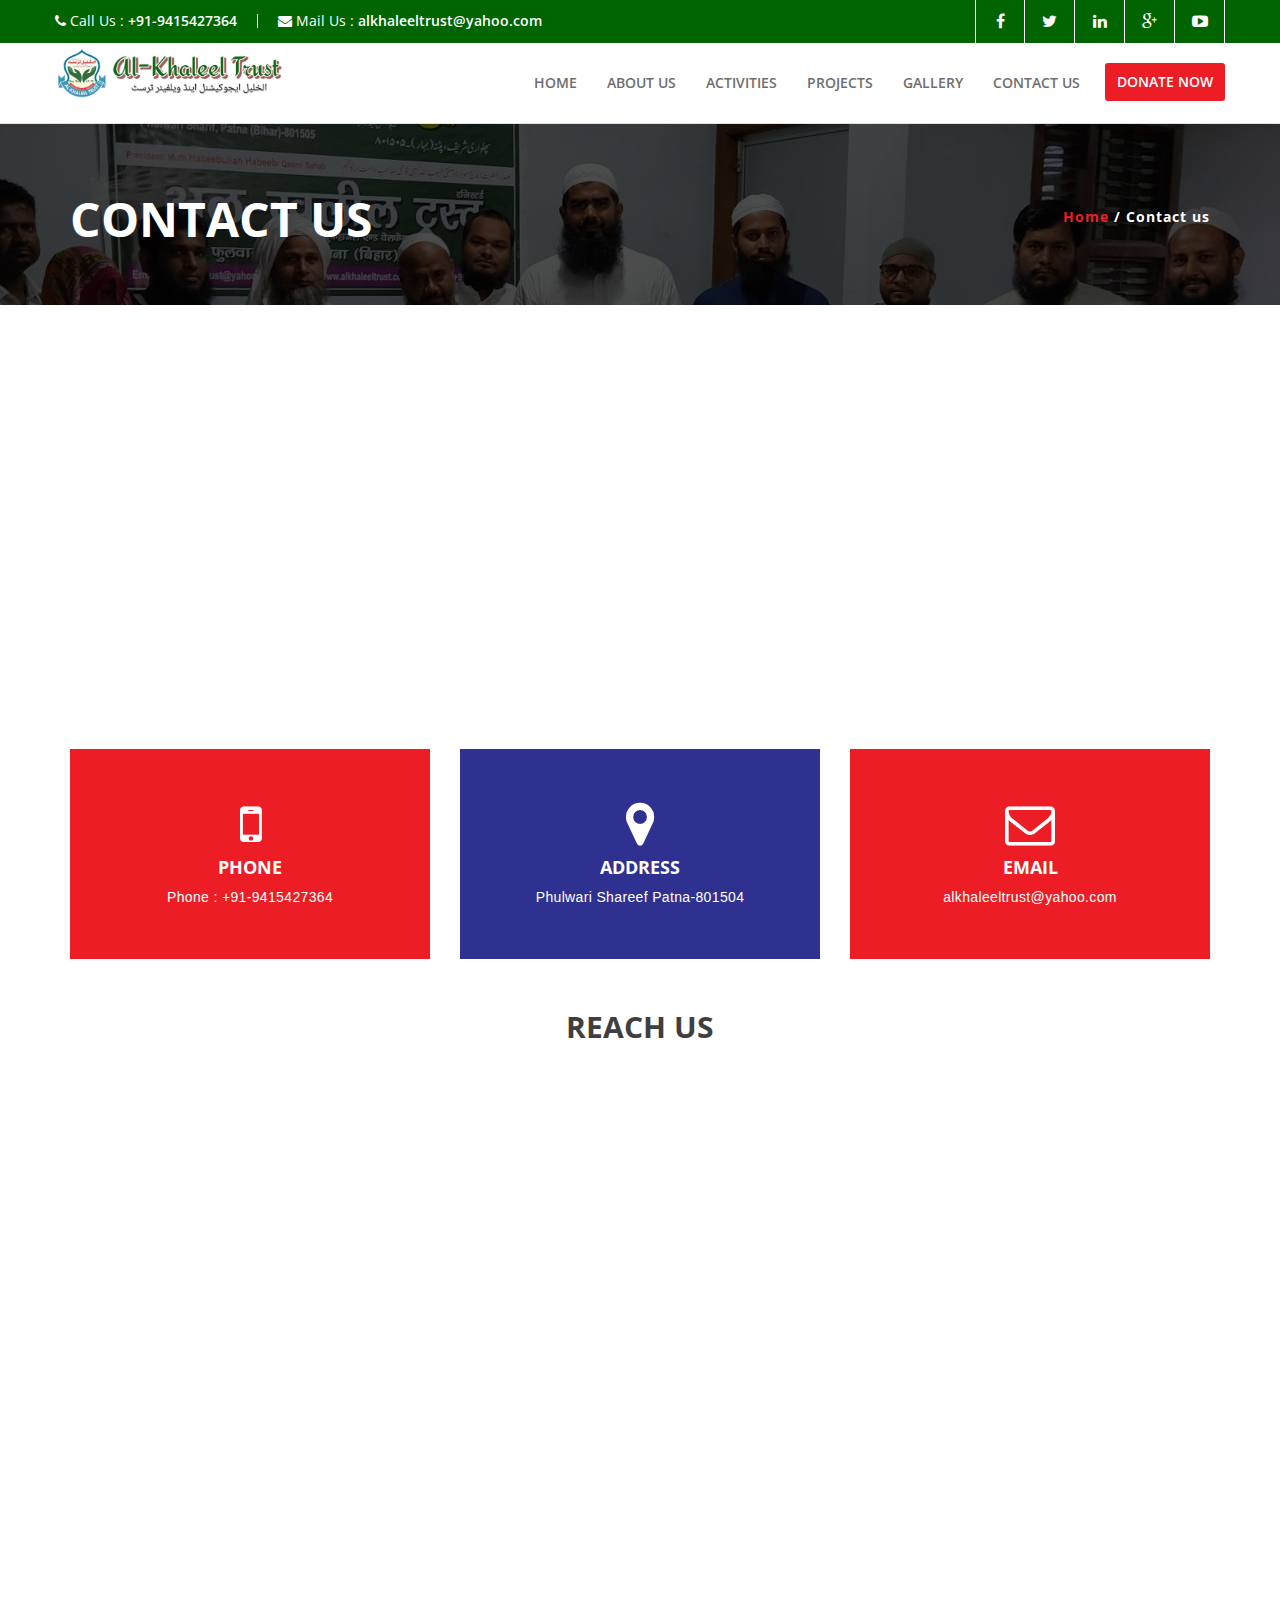
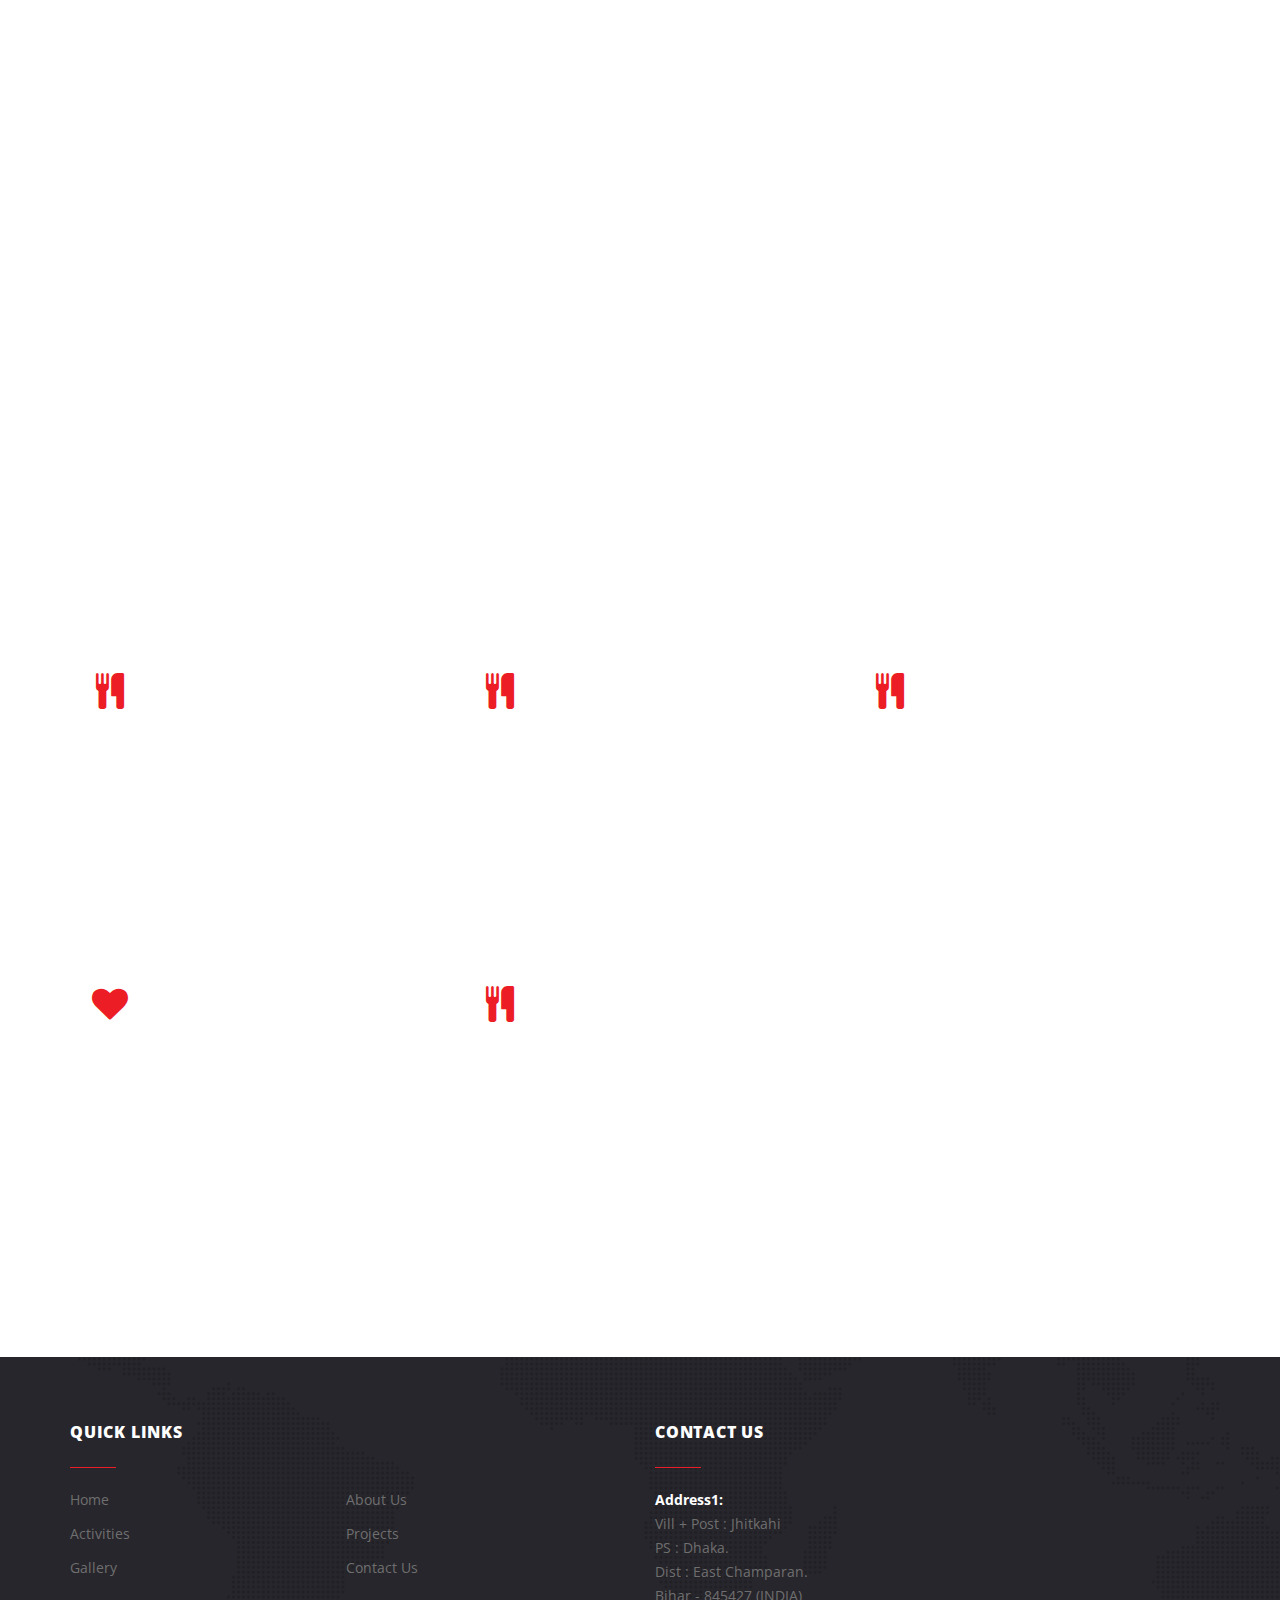
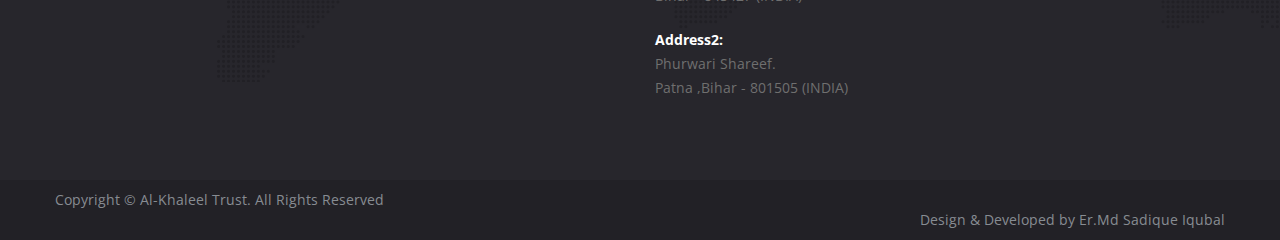
<file: contact.html>
<!--
Template Name: Charity Hope
Title: charity website template free download bootstrap Charity Hope
Description: charity website template with bootstrap framework for free download best suited for ngos charities.
Keyword: charity website template, bootstrap charity template free, charity website templates bootstrap, donation website template free, charity website templates bootstrap free download
Author: Bootstrap Website Templates
Author URI: https://bootstrapwebtemplates.com/
Template URI: https://bootstrapwebtemplates.com/free-download-bootstrap-charity-website-template
Tags: charity, charity hub, donate, donations, foundation, fundraising, ngo, non profit, non-profit, nonprofit, organization, social, volunteer, welfare, Causes
License: Creative Commons Attribution 3.0 Unported
License URL: http://creativecommons.org/licenses/by/3.0/
-->

<!DOCTYPE HTML>
<html class="no-js" lang="de">
<head>
<meta charset="utf-8">
<meta http-equiv="X-UA-Compatible" content="IE=edge">
<meta name="viewport" content="width=device-width, initial-scale=1.0">
<meta name="description" content="">
<meta name="keywords" content="">
<meta name="robots" content="index,follow">

<title>AL-Khaleel Trust | Contact Us</title>

<link href="css/font-awesome.min.css" rel="stylesheet">
<link href="css/animate.css" rel="stylesheet">
<link href="css/bootsnav.css" rel="stylesheet">
<link href="css/bootstrap.css" rel="stylesheet">
<link href="css/style.css" rel="stylesheet">

<link href='https://fonts.googleapis.com/css?family=Open+Sans:400,700' rel='stylesheet' type='text/css'> 
<link href="https://fonts.googleapis.com/css?family=Kaushan+Script" rel="stylesheet">  
</head>
<body>
<div class="topbar">
<div class="container">
<div class="row"> 
<div class="bar-phone">
<i class="fa fa-phone"></i> <span>Call Us :</span> <strong>+91-9415427364</strong>
</div>
<div class="bar-mail">
<i class="fa fa-envelope"></i> <span>Mail Us :</span> <strong>alkhaleeltrust@yahoo.com</strong>
</div>
<div class="header-social">
<a class="facebook" href="https://www.facebook.com/alkhaleel.trust.10" title="facebook" target="_blank" rel="nofollow"><i class="fa fa-facebook"></i>  </a>
<a class="twitter" href="#" title="twitter" target="_blank" rel="nofollow"><i class="fa fa-twitter"></i>  </a>
<a class="linkedin" href="#" title="linkedin" target="_blank" rel="nofollow"><i class="fa fa-linkedin"></i>  </a>
<a class="google" href="#" title="google-plus" target="_blank" rel="nofollow"><i class="fa fa-google-plus"></i>  </a>
<a class="youtube" href="#" title="youtube-play" target="_blank" rel="nofollow"><i class="fa fa-youtube-play"></i>  </a>
</div>
</div>
</div>
</div>
<nav class="navbar navbar-default navbar-sticky bootsnav">
<div class="container">
<div class="row"> 
<div class="attr-nav">
<!--<a class="sponsor-button" href="sponsor-a-child.html">sponsor a child</a> -->
<a class="donation" href="donate.html">donate now</a>
</div>           
<div class="navbar-header">
<button type="button" class="navbar-toggle" data-toggle="collapse" data-target="#navbar-menu">
<i class="fa fa-bars"></i>
</button>
<a class="navbar-brand logo" href="index.html"><img src="images/logo.png" class="img-responsive"  style="height: fit-content;" /></a>
</div>
<div class="collapse navbar-collapse" id="navbar-menu">
<ul class="nav navbar-nav navbar-right" data-in="fadeInDown" data-out="fadeOutUp">
<li><a href="index.html">Home</a></li>
<li><a href="about-us.html">About Us</a></li>
<li><a href="activities.html">Activities</a></li>
<li><a href="projects.html">Projects</a></li>
<li><a href="gallery.html">Gallery</a></li>
<li><a href="contact.html">Contact Us</a></li>
</ul>
</div>
</div>
</div>
</nav>

<section id="inner-banner">
<div class="overlay">
<div class="container">
<div class="row"> 
<div class="col-sm-6"><h1>CONTACT US</h1></div>
<div class="col-sm-6">
  <h6 class="breadcrumb"><a href="index.html">Home</a> / Contact us</h6></div>
</div>
</div>
</div>
</section>

<div class="google-maps">
<iframe src="https://www.google.com/maps/embed?pb=!1m18!1m12!1m3!1d3598.802672895809!2d85.06575731501722!3d25.578230983720303!2m3!1f0!2f0!3f0!3m2!1i1024!2i768!4f13.1!3m3!1m2!1s0x0%3A0x0!2zMjXCsDM0JzQxLjYiTiA4NcKwMDQnMDQuNiJF!5e0!3m2!1sen!2sin!4v1624712259022!5m2!1sen!2sin" width="600" height="450" style="border:0;" allowfullscreen="" loading="lazy"></iframe>
</div>

<section id="about-sec">
<div class="container">
<div class="row text-center" style=" margin-top:-20px;">
<div class="col-md-4" style=" margin-top:20px;">
<div class="con-box">
<div class="fancy-box-icon">
<i class="fa fa-mobile-phone"></i>
</div>
<h3>PHONE</h3>
<div class="fancy-box-content">
<p>Phone : +91-9415427364<br>

</div>
</div>
</div>
<div class="col-md-4" style=" margin-top:20px;">
<div class="con-box" style="background:#2f3191;">
<div class="fancy-box-icon">
<i class="fa fa-map-marker"></i>
</div>
<h3>ADDRESS</h3>
<div class="fancy-box-content">
<p>Phulwari Shareef Patna-801504

</div>
</div>
</div>
<div class="col-md-4" style=" margin-top:20px;">
<div class="con-box">
<div class="fancy-box-icon">
<i class="fa fa-envelope-o"></i>
</div>
<h3>EMAIL</h3>
<div class="fancy-box-content">
<p>alkhaleeltrust@yahoo.com</p>
</div>
</div>
</div>
<div class="clearfix"></div>
<h2>REACH US</h2>
<div class="con-form clearfix">
<div class="col-md-12">
 <iframe src="https://docs.google.com/forms/d/e/1FAIpQLSelqyGbXo2-HvW7zOXThLcxcvqeKFGGgks6T6KCZDlFweMFxg/viewform?embedded=true" width="640" height="943" frameborder="0" marginheight="0" marginwidth="0">Loading…</iframe>
</div>


</div>
</div>
</div>
</section>



<section id="activities-sec">
<div class="container">
<div class="row text-center">
<h1>WHAT WE DO?</h1>
<hr>

<div class="text-left"> 




<div class="col-md-4 clearfix top-off">
<div class="grid-content-left"><i class="fa fa-cutlery"></i></div>
<div class="grid-content-wrapper"><h4>OUR MISSION</h4>
<p style="text-align:justify;">Our mission is to build a better world by empowering disadvantaged children, youth and women through providing education, health care facilities, widow relief and marriage assistance to poor orphan girls.</p>
<a href="activities.html" title="" >Read More</a>
</div>
</div>








<div class="col-md-4 clearfix top-off">
<div class="grid-content-left"><i class="fa fa-cutlery"></i></div>
<div class="grid-content-wrapper"><h4>OUR VISION</h4>
<p style="text-align:justify;">To build a better world where opportunities, possibilities, and rights are equal for all the individuals regardless of their income, caste or gender identity. Al-Khaleel Trust  in Bihar, India works for the betterment of the deprived urban population in several slum areas of Bihar.</p>
<a href="activities.html" title="" >Read More</a>
</div>
</div>




<div class="col-md-4 clearfix top-off">
<div class="grid-content-left"><i class="fa fa-cutlery"></i></div>
<div class="grid-content-wrapper"><h4>OUR BELIEF</h4>
<p style="text-align:justify;">Lending a helping hand in wiping off tears of the poor and the needy is the greatest job one can do to achieve inner peace and contentment. In order to foster our endeavours in eradicating misery around the world, we involve ourselves proactively in the upliftment of the underprivileged.</p>
<a href="activities.html" title="" >Read More</a>
</div>
</div>




<div class="col-md-4 clearfix top-off">
<div class="grid-content-left"><i class="fa fa-heart"></i></div>
<div class="grid-content-wrapper"><h4>Charity for Education</h4>
<p style="text-align:justify;">One of the main goals and objectives of the Al-Khaleel Trust is to provide educational sponsorship to poor and orphan students and to provide scholarships to talented and intelligent students..</p>
<a href="activities.html" title="" >Read More</a>
</div>
</div>



<div class="col-md-4 clearfix top-off">
<div class="grid-content-left"><i class="fa fa-cutlery"></i></div>
<div class="grid-content-wrapper"><h4>Feed for Hungry Child</h4>
<p style="text-align:justify;">Every child deserves a wholesome meal regularly. In line with this, Al-Khaleel Trust strives each day to provide nutritious mid-day meals to school children. Mid-day meals have been a potential factor in boosting health, learning and development among school children.</p>
<a href="activities.html" title="" >Read More</a>
</div>
</div>



















</div>
</div>
</div>
</section>

















<footer class="footer">
		<div class="footer-body">
                <div class="container">
			<div class="row">
				
				
				<div class="col-md-6">
					<div class="footer-section">
						<h4 class="footer-section-title">Quick Links</h4><!-- /.footer-section-title -->
						
						<div class="footer-section-body">
							<ul class="list-links">
								<li>
									<a href="index.html">Home</a>
								</li>
								
								<li>
									<a href="about-us.html">About Us</a>
								</li>
								
								<li>
									<a href="activities.html">Activities</a>
								</li>
                                <li>
									<a href="projects.html">Projects</a>
								</li>
								
								<li>
									<a href="gallery.html">Gallery</a>
								</li>
								
								<li>
									<a href="contact.html">Contact Us</a>
								</li>
								
							</ul><!-- /.list-links -->

						</div><!-- /.footer-section-body -->
					</div><!-- /.footer-section -->
				</div><!-- /.columns large-3 medium-12 -->
				
					
				<div class="col-md-6">
					<div class="footer-section">
						<h4 class="footer-section-title">Contact Us</h4><!-- /.footer-section-title -->
						
						<div class="footer-section-body">
							<div class="footer-section-body">
							<p><b>Address1:</b><br>	
							Vill + Post : Jhitkahi<br>
							PS : Dhaka.<br>
							Dist : East Champaran.<br>
							Bihar - 845427 (INDIA)
							
							
							</p>
							
							
							<p><b>Address2:</b><br>
							
							Phurwari Shareef.<br> Patna ,Bihar - 801505 (INDIA)
							</p>

							</div><!-- /.footer-contacts -->
						</div><!-- /.footer-section-body -->
					</div><!-- /.footer-section -->
				</div><!-- /.columns large-3 medium-12 -->
			</div><!-- /.row -->
		</div>
        </div><!-- /.footer-body -->

		<div class="bwt-footer-copyright">
<div class="container">
<div class="row">
<div >
<div align="left">Copyright &copy; Al-Khaleel Trust. All Rights Reserved</div>
<div class="text-right" >Design & Developed by Er.Md Sadique Iqubal</div>
</div>
        </div>
        </div>
        </div>
	</footer>

<script type="text/javascript" src="js/jquery.min.js"></script>
<script src="js/bootstrap.js"></script>
<script src="js/bootsnav.js"></script>
<script src="js/banner.js"></script>  
<script src="js/script.js"></script>
</body>
</html>
</file>
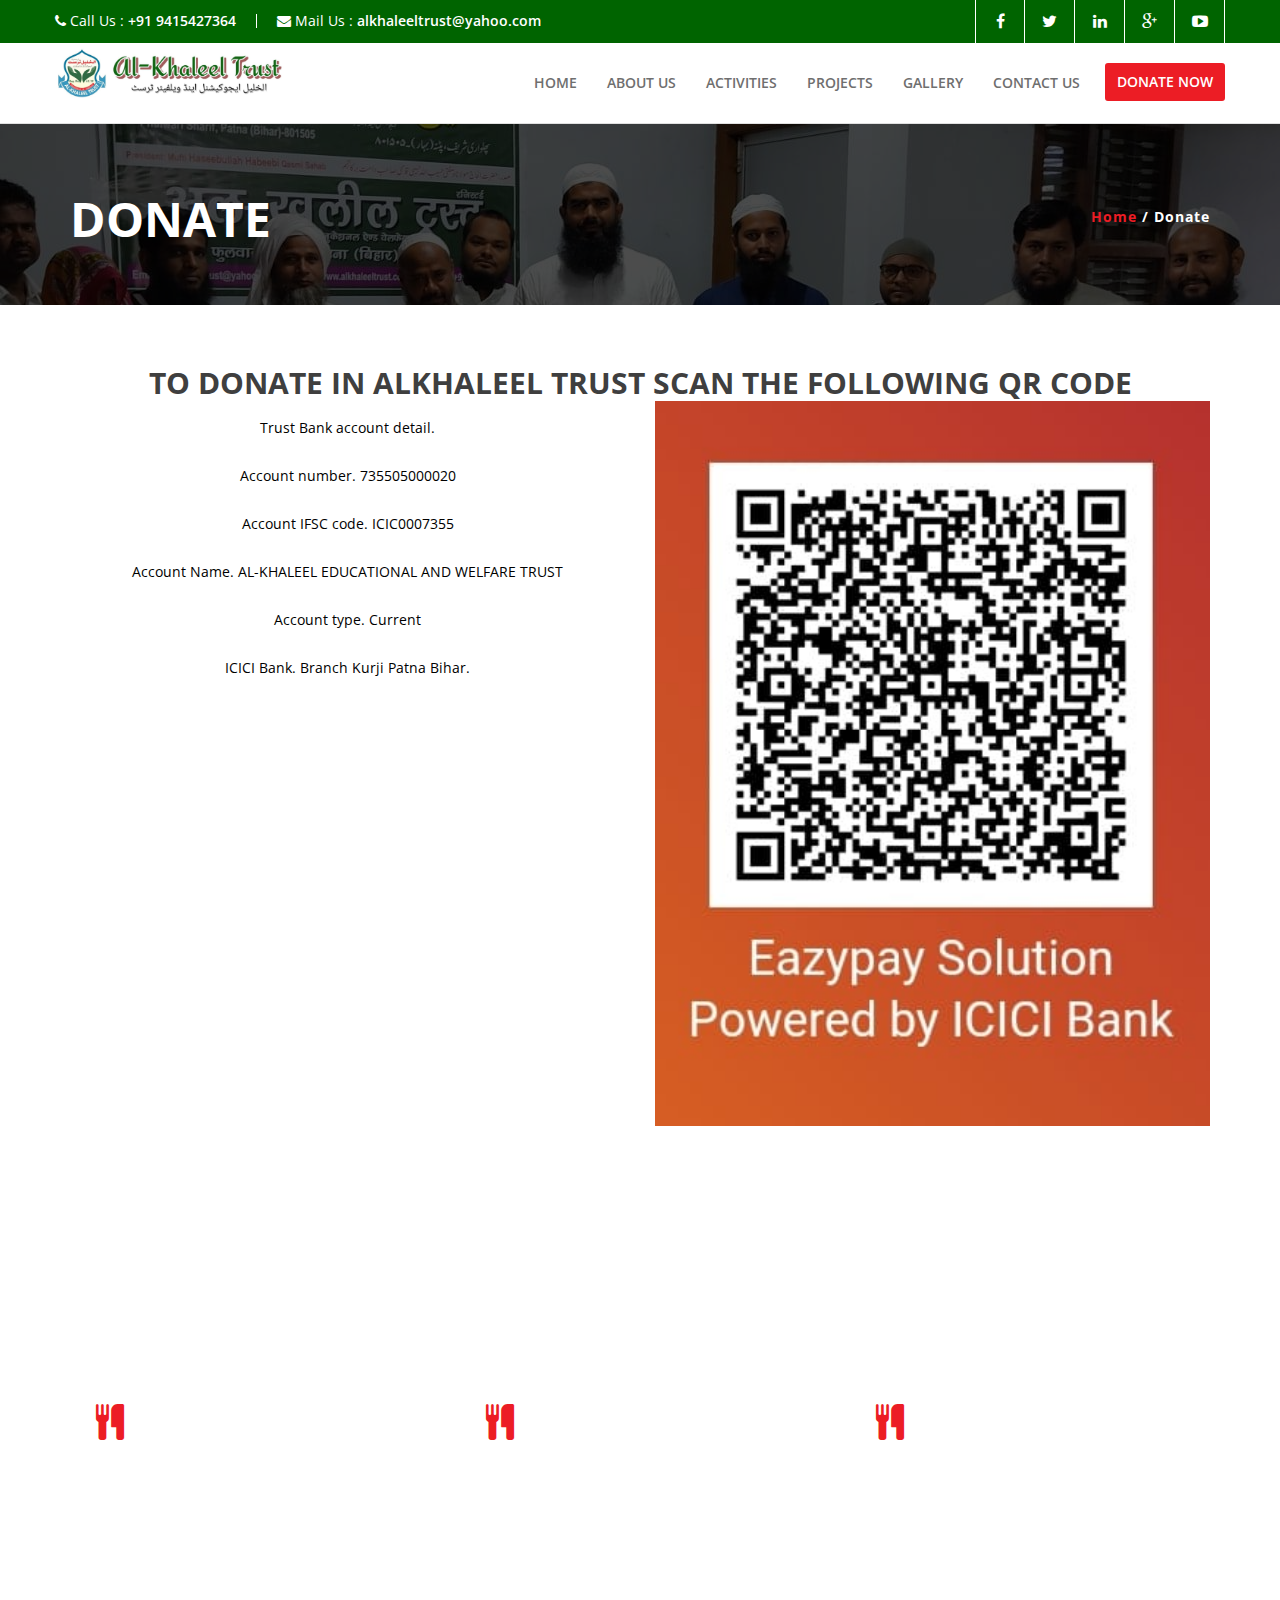
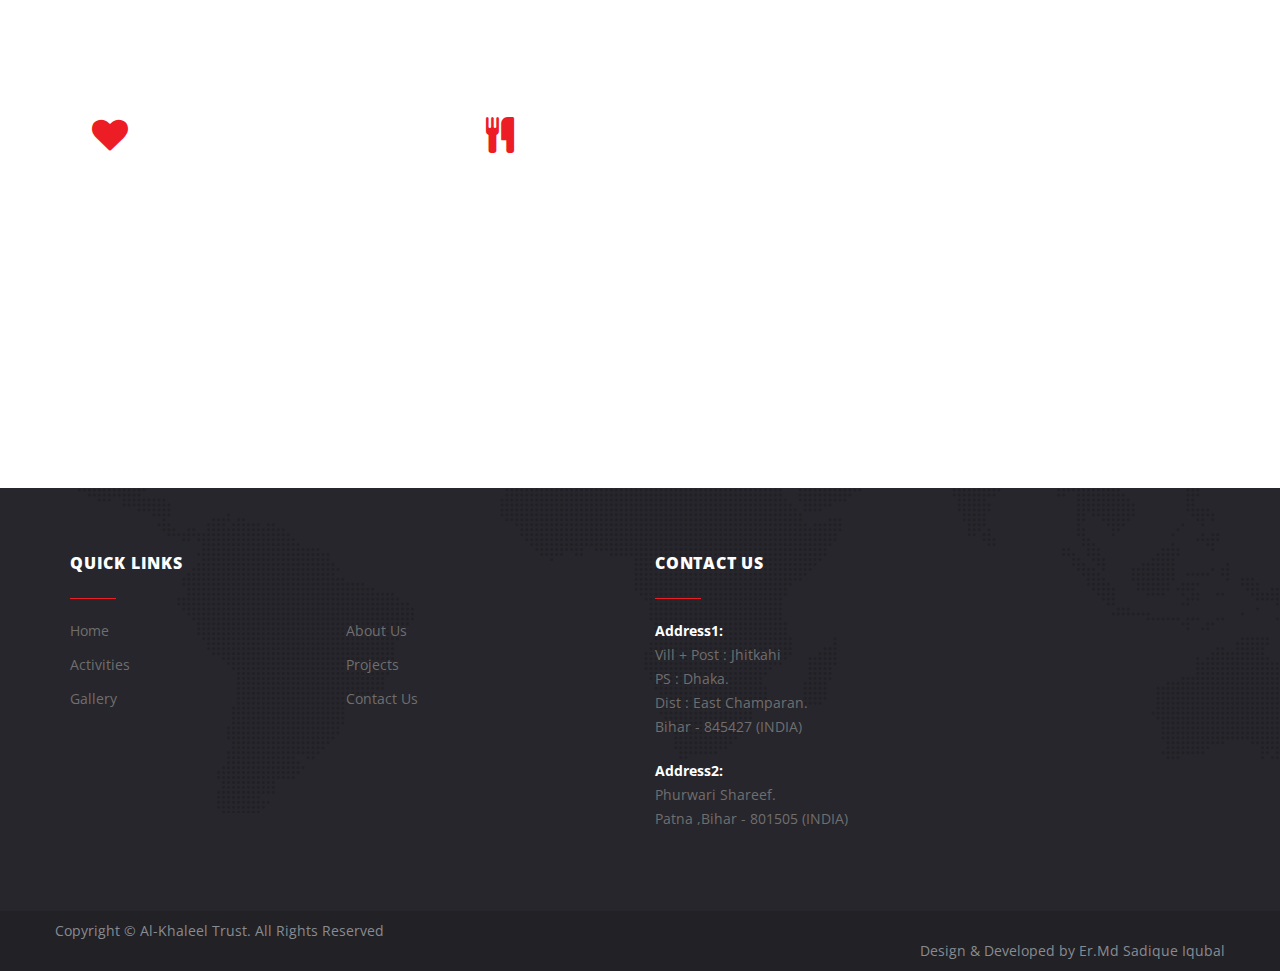
<file: donate.html>
<!--
Template Name: Charity Hope
Title: charity website template free download bootstrap Charity Hope
Description: charity website template with bootstrap framework for free download best suited for ngos charities.
Keyword: charity website template, bootstrap charity template free, charity website templates bootstrap, donation website template free, charity website templates bootstrap free download
Author: Bootstrap Website Templates
Author URI: https://bootstrapwebtemplates.com/
Template URI: https://bootstrapwebtemplates.com/free-download-bootstrap-charity-website-template
Tags: charity, charity hub, donate, donations, foundation, fundraising, ngo, non profit, non-profit, nonprofit, organization, social, volunteer, welfare, Causes
License: Creative Commons Attribution 3.0 Unported
License URL: http://creativecommons.org/licenses/by/3.0/
-->

<!DOCTYPE HTML>
<html class="no-js" lang="de">
<head>
<meta charset="utf-8">
<meta http-equiv="X-UA-Compatible" content="IE=edge">
<meta name="viewport" content="width=device-width, initial-scale=1.0">
<meta name="description" content="ALKHALEEL TRUST PATNA">
<meta name="keywords" content="donate to alkhaleel trust">
<meta name="robots" content="index,follow">

<title>AL-KHALEEL TRUST | DONATE </title>

<link href="css/font-awesome.min.css" rel="stylesheet">
<link href="css/animate.css" rel="stylesheet">
<link href="css/bootsnav.css" rel="stylesheet">
<link href="css/bootstrap.css" rel="stylesheet">
<link href="css/style.css" rel="stylesheet">

<link href='https://fonts.googleapis.com/css?family=Open+Sans:400,700' rel='stylesheet' type='text/css'> 
<link href="https://fonts.googleapis.com/css?family=Kaushan+Script" rel="stylesheet">  
</head>
<body>
<div class="topbar">
<div class="container">
<div class="row"> 
<div class="bar-phone">
<i class="fa fa-phone"></i> <span>Call Us :</span> <strong>+91 9415427364</strong>
</div>
<div class="bar-mail">
<i class="fa fa-envelope"></i> <span>Mail Us :</span> <strong>alkhaleeltrust@yahoo.com</strong>
</div>
<div class="header-social">
<a class="facebook" href="#" title="facebook" target="_blank" rel="nofollow"><i class="fa fa-facebook"></i>  </a>
<a class="twitter" href="#" title="twitter" target="_blank" rel="nofollow"><i class="fa fa-twitter"></i>  </a>
<a class="linkedin" href="#" title="linkedin" target="_blank" rel="nofollow"><i class="fa fa-linkedin"></i>  </a>
<a class="google" href="#" title="google-plus" target="_blank" rel="nofollow"><i class="fa fa-google-plus"></i>  </a>
<a class="youtube" href="#" title="youtube-play" target="_blank" rel="nofollow"><i class="fa fa-youtube-play"></i>  </a>
</div>
</div>
</div>
</div>
<nav class="navbar navbar-default navbar-sticky bootsnav">
<div class="container">
<div class="row"> 
<div class="attr-nav">
<!--<a class="sponsor-button" href="sponsor-a-child.html">sponsor a child</a> -->
<a class="donation" href="donate.html">donate now</a>
</div>           
<div class="navbar-header">
<button type="button" class="navbar-toggle" data-toggle="collapse" data-target="#navbar-menu">
<i class="fa fa-bars"></i>
</button>
<a class="navbar-brand logo" href="index.html"><img src="images/logo.png" class="img-responsive"  style="height: fit-content;" /></a>
</div>
<div class="collapse navbar-collapse" id="navbar-menu">
<ul class="nav navbar-nav navbar-right" data-in="fadeInDown" data-out="fadeOutUp">
<li><a href="index.html">Home</a></li>
<li><a href="about-us.html">About Us</a></li>
<li><a href="activities.html">Activities</a></li>
<li><a href="projects.html">Projects</a></li>
<li><a href="gallery.html">Gallery</a></li>
<li><a href="contact.html">Contact Us</a></li>
</ul>
</div>
</div>
</div>
</nav>

<section id="inner-banner">
<div class="overlay">
<div class="container">
<div class="row"> 
<div class="col-sm-6"><h1>DONATE</h1></div>
<div class="col-sm-6">
  <h6 class="breadcrumb"><a href="index.html">Home</a> / Donate</h6></div>
</div>
</div>
</div>
</section>

<section id="about-sec">
<div class="container">
<div class="row text-center">
<h2 style="margin-top:0;">TO DONATE IN ALKHALEEL TRUST SCAN THE FOLLOWING QR CODE</h2>
<div class="con-form clearfix">
 
 <div class="col-md-6">
 
<p style="color:black;">
Trust Bank account detail.<br><br>
Account number. 735505000020<br><br>
Account IFSC code. ICIC0007355 <br><br>
Account Name. AL-KHALEEL EDUCATIONAL AND WELFARE TRUST<br><br>
Account type. Current<br><br>
ICICI Bank. Branch Kurji Patna Bihar.

</p>
 </div>
 <div class="col-md-6">
<div class="grid-image" >
<img src="images/donate.jpg" ></div>
</div>

<!--
 <div class="col-md-6">
<input type="text" name="name" value="" size="40" class="" aria-required="true" aria-invalid="false" placeholder="First Name*">
</div>
<div class="col-md-6">
<input type="text" name="name" value="" size="40" class="" aria-required="true" aria-invalid="false" placeholder="Last Name*">
</div>
<div class="col-md-6">
<input type="text" name="phone" value="" size="40" class="" aria-invalid="false" placeholder="Phone Number*">
</div>
<div class="col-md-6">
<input type="email" name="email" value="" size="40" class="" aria-invalid="false" placeholder="Email ID*">
</div>
<div class="col-md-6">
<input type="text" name="street" value="" size="40" class="" aria-required="true" aria-invalid="false" placeholder="Street Address*">
</div>
<div class="col-md-6">
<input type="text" name="city" value="" size="40" class="" aria-required="true" aria-invalid="false" placeholder="City / Town*">
</div>
<div class="col-md-6">
<input type="text" name="country" value="" size="40" class="" aria-required="true" aria-invalid="false" placeholder="Country*">
</div>
<div class="col-md-6">
<input type="text" name="amount" value="" size="40" class="" aria-required="true" aria-invalid="false" placeholder="Amount*">
</div>
<div class="col-md-12">
<textarea name="message" cols="40" rows="5" class="" id="message" aria-invalid="false" placeholder="Message"></textarea>
</div>
<div class="col-xs-12 submit-button">
<input type="submit" value="Donate Now" class="btn2" id="sub" style="border:none; margin: 20px 0 0 0">
</div>
-->
</div>
</div>
</div>
</section>










<section id="activities-sec">
<div class="container">
<div class="row text-center">
<h1>WHAT WE DO?</h1>
<hr>

<div class="text-left"> 




<div class="col-md-4 clearfix top-off">
<div class="grid-content-left"><i class="fa fa-cutlery"></i></div>
<div class="grid-content-wrapper"><h4>OUR MISSION</h4>
<p style="text-align:justify;">Our mission is to build a better world by empowering disadvantaged children, youth and women through providing education, health care facilities, widow relief and marriage assistance to poor orphan girls.</p>
<a href="activities.html" title="" >Read More</a>
</div>
</div>








<div class="col-md-4 clearfix top-off">
<div class="grid-content-left"><i class="fa fa-cutlery"></i></div>
<div class="grid-content-wrapper"><h4>OUR VISION</h4>
<p style="text-align:justify;">To build a better world where opportunities, possibilities, and rights are equal for all the individuals regardless of their income, caste or gender identity. Al-Khaleel Trust  in Bihar, India works for the betterment of the deprived urban population in several slum areas of Bihar.</p>
<a href="activities.html" title="" >Read More</a>
</div>
</div>




<div class="col-md-4 clearfix top-off">
<div class="grid-content-left"><i class="fa fa-cutlery"></i></div>
<div class="grid-content-wrapper"><h4>OUR BELIEF</h4>
<p style="text-align:justify;">Lending a helping hand in wiping off tears of the poor and the needy is the greatest job one can do to achieve inner peace and contentment. In order to foster our endeavours in eradicating misery around the world, we involve ourselves proactively in the upliftment of the underprivileged.</p>
<a href="activities.html" title="" >Read More</a>
</div>
</div>




<div class="col-md-4 clearfix top-off">
<div class="grid-content-left"><i class="fa fa-heart"></i></div>
<div class="grid-content-wrapper"><h4>Charity for Education</h4>
<p style="text-align:justify;">One of the main goals and objectives of the Al-Khaleel Trust is to provide educational sponsorship to poor and orphan students and to provide scholarships to talented and intelligent students..</p>
<a href="activities.html" title="" >Read More</a>
</div>
</div>



<div class="col-md-4 clearfix top-off">
<div class="grid-content-left"><i class="fa fa-cutlery"></i></div>
<div class="grid-content-wrapper"><h4>Feed for Hungry Child</h4>
<p style="text-align:justify;">Every child deserves a wholesome meal regularly. In line with this, Al-Khaleel Trust strives each day to provide nutritious mid-day meals to school children. Mid-day meals have been a potential factor in boosting health, learning and development among school children.</p>
<a href="activities.html" title="" >Read More</a>
</div>
</div>



















</div>
</div>
</div>
</section>




<footer class="footer">
		<div class="footer-body">
                <div class="container">
			<div class="row">
				
				
				<div class="col-md-6">
					<div class="footer-section">
						<h4 class="footer-section-title">Quick Links</h4><!-- /.footer-section-title -->
						
						<div class="footer-section-body">
							<ul class="list-links">
								<li>
									<a href="index.html">Home</a>
								</li>
								
								<li>
									<a href="about-us.html">About Us</a>
								</li>
								
								<li>
									<a href="activities.html">Activities</a>
								</li>
                                <li>
									<a href="projects.html">Projects</a>
								</li>
								
								<li>
									<a href="gallery.html">Gallery</a>
								</li>
								
								<li>
									<a href="contact.html">Contact Us</a>
								</li>
								
							</ul><!-- /.list-links -->

						</div><!-- /.footer-section-body -->
					</div><!-- /.footer-section -->
				</div><!-- /.columns large-3 medium-12 -->
				
					
				<div class="col-md-6">
					<div class="footer-section">
						<h4 class="footer-section-title">Contact Us</h4><!-- /.footer-section-title -->
						
						<div class="footer-section-body">
							<div class="footer-section-body">
							<p><b>Address1:</b><br>	
							Vill + Post : Jhitkahi<br>
							PS : Dhaka.<br>
							Dist : East Champaran.<br>
							Bihar - 845427 (INDIA)
							
							
							</p>
							
							
							<p><b>Address2:</b><br>
							
							Phurwari Shareef.<br> Patna ,Bihar - 801505 (INDIA)
							</p>

							</div><!-- /.footer-contacts -->
						</div><!-- /.footer-section-body -->
					</div><!-- /.footer-section -->
				</div><!-- /.columns large-3 medium-12 -->
			</div><!-- /.row -->
		</div>
        </div><!-- /.footer-body -->

		<div class="bwt-footer-copyright">
<div class="container">
<div class="row">
<div >
<div align="left">Copyright &copy; Al-Khaleel Trust. All Rights Reserved</div>
<div class="text-right" >Design & Developed by Er.Md Sadique Iqubal</div>
</div>
        </div>
        </div>
        </div>
	</footer>

<script type="text/javascript" src="js/jquery.min.js"></script>
<script src="js/bootstrap.js"></script>
<script src="js/bootsnav.js"></script>
<script src="js/banner.js"></script> 
<script src="js/script.js"></script> 
</body>
</html>
</file>
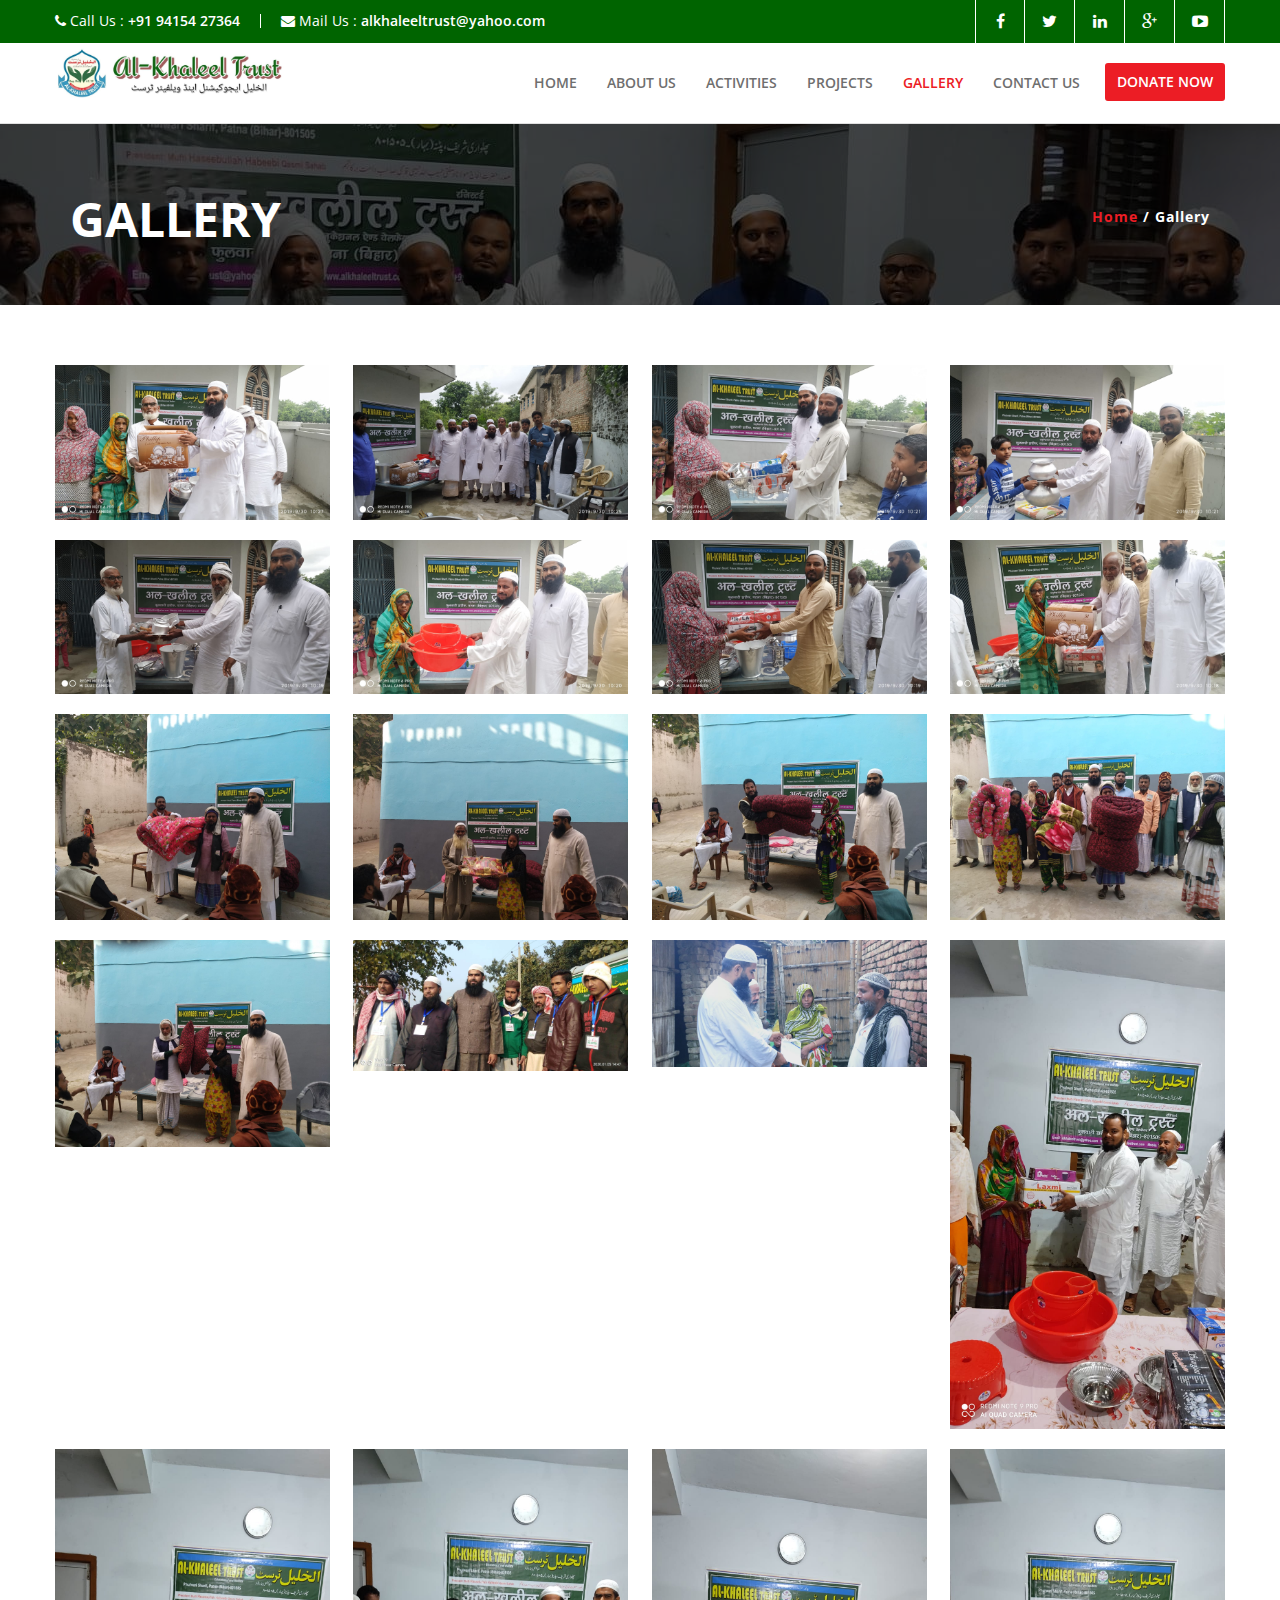
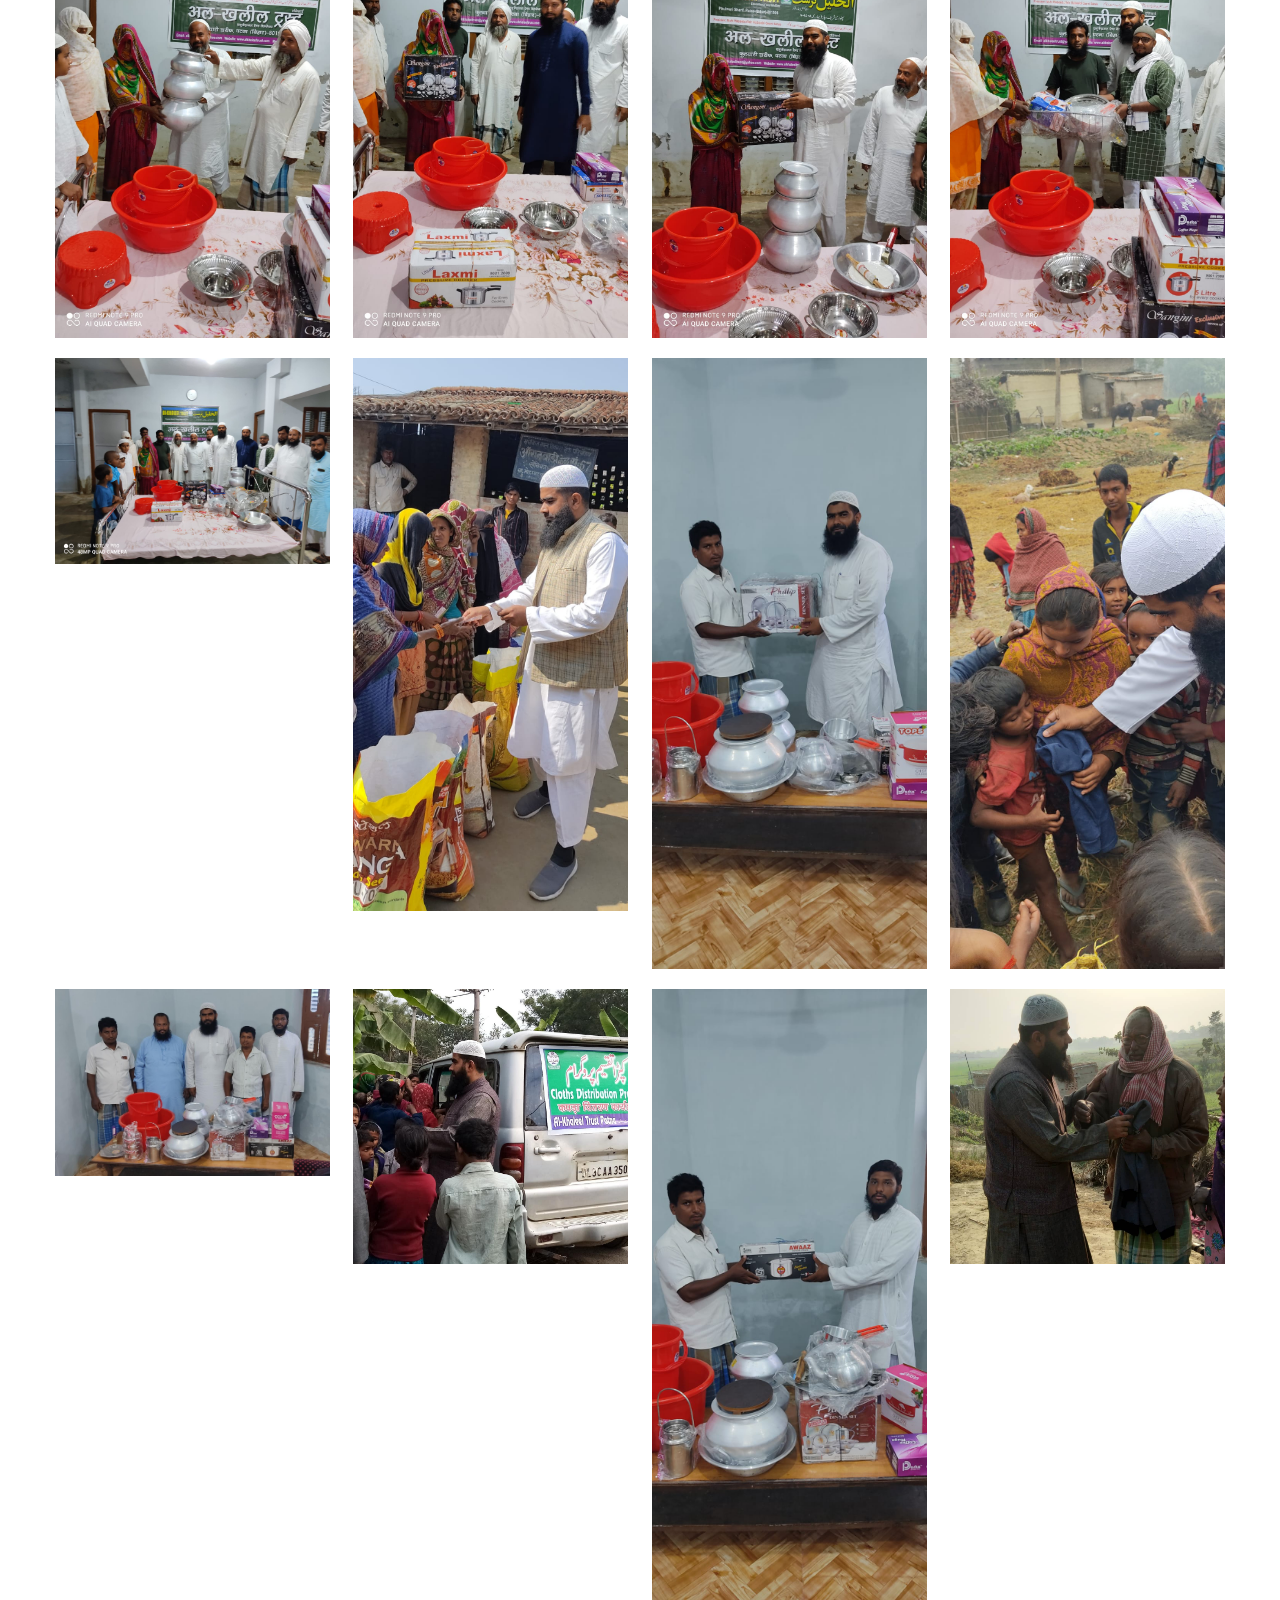
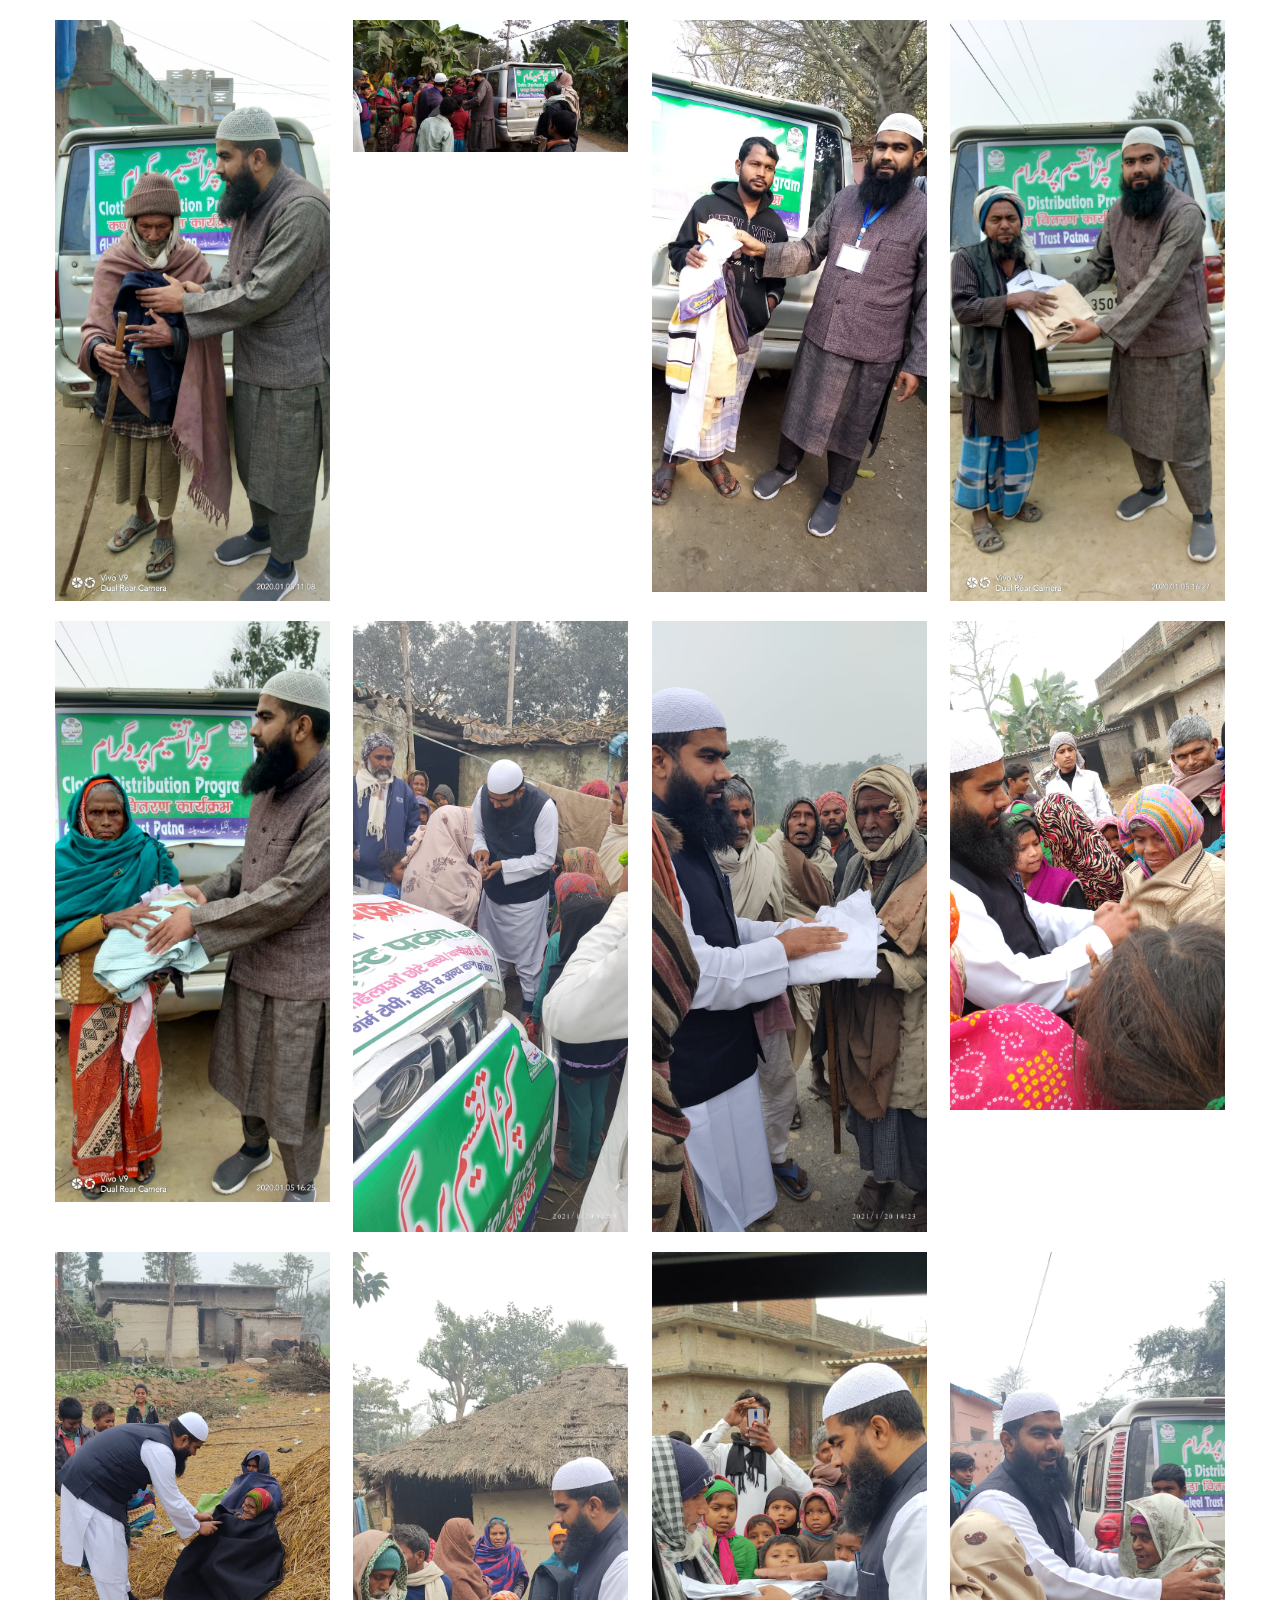
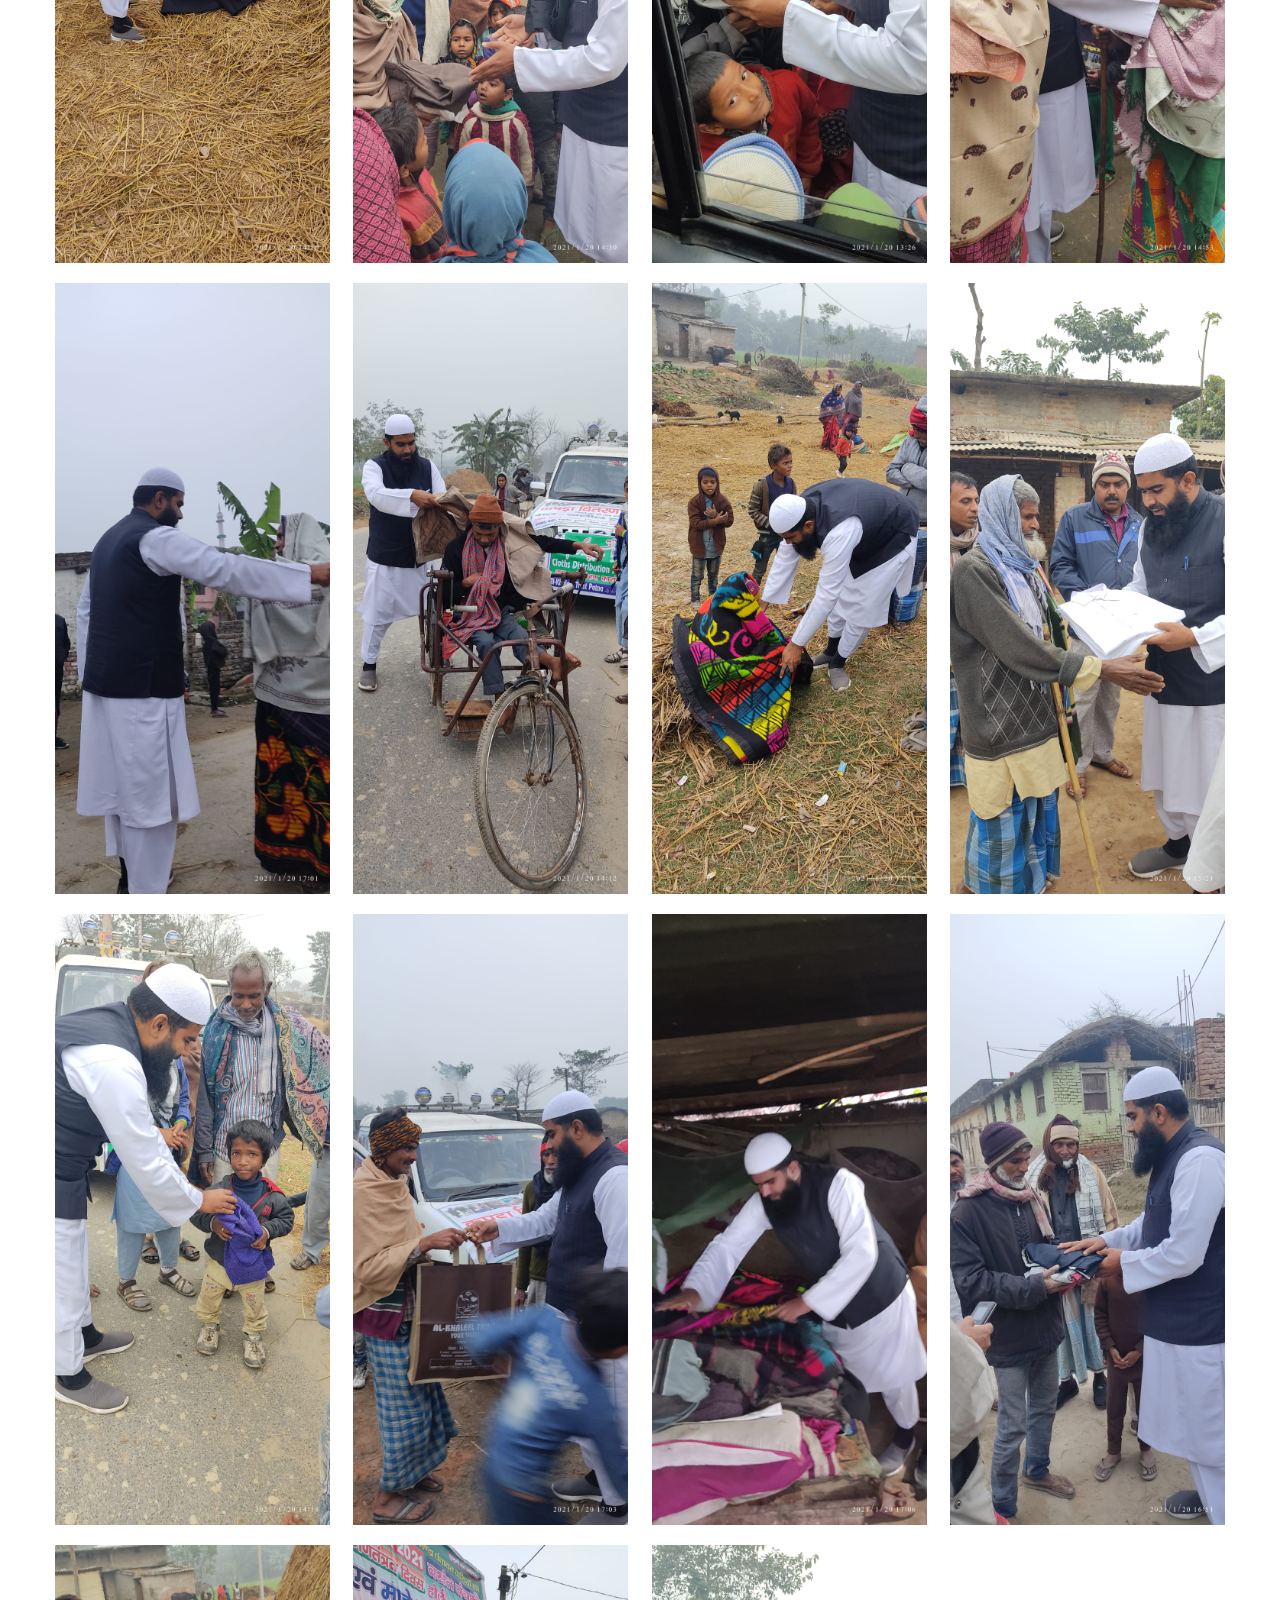
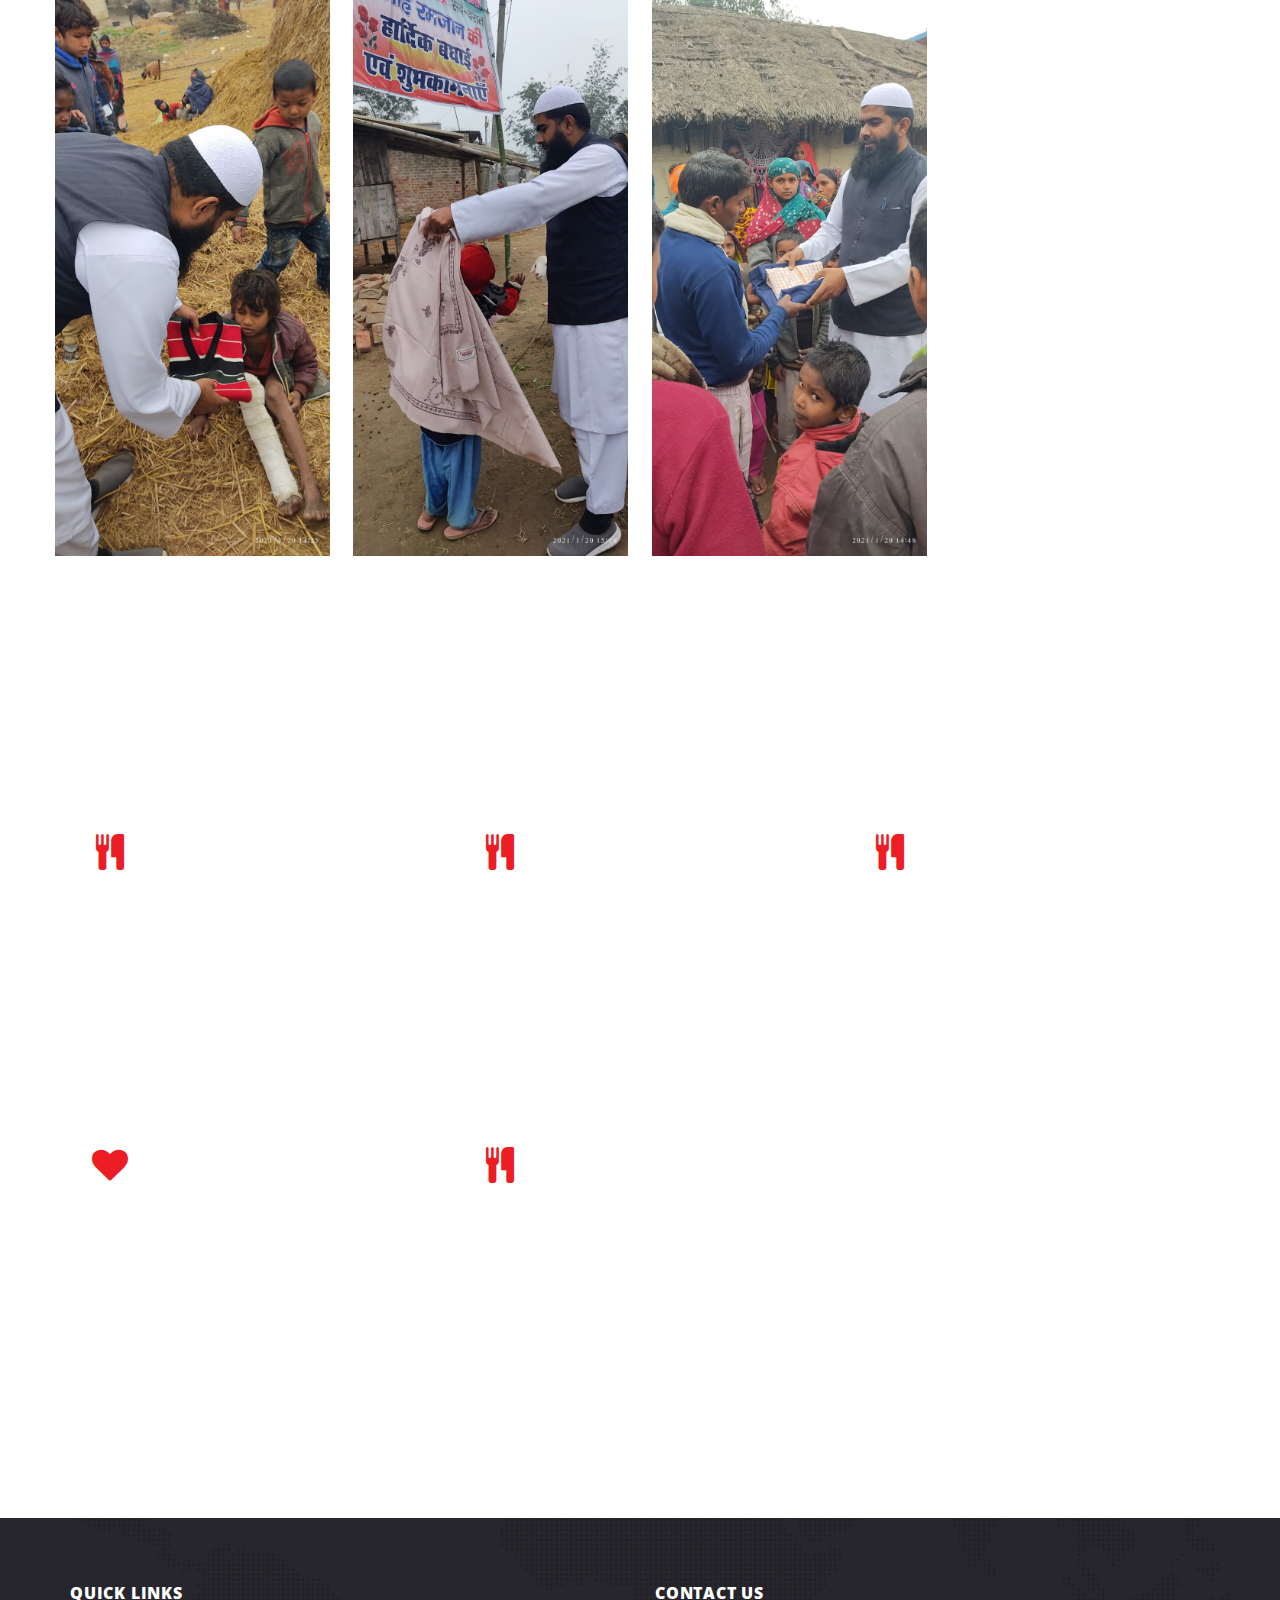
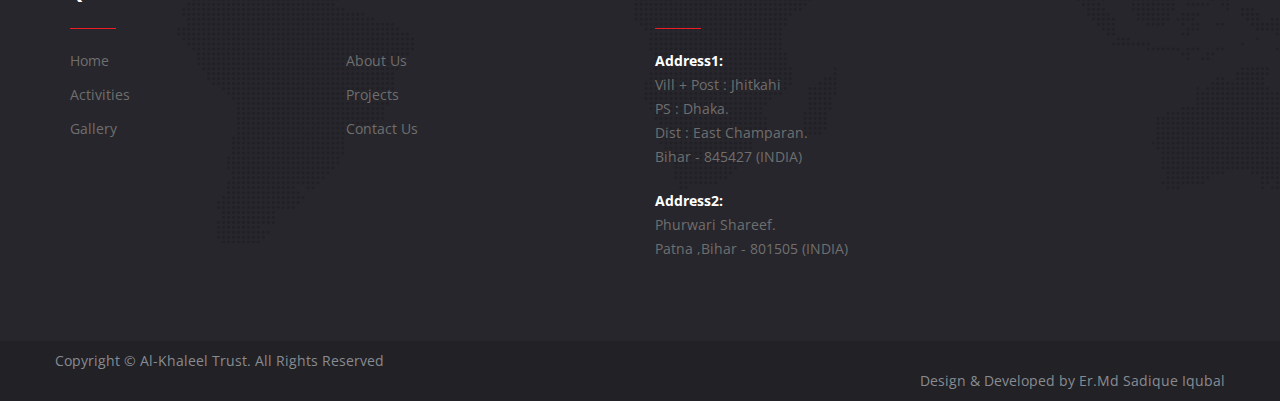
<file: gallery.html>
<!--
Template Name: Charity Hope
Title: charity website template free download bootstrap Charity Hope
Description: charity website template with bootstrap framework for free download best suited for ngos charities.
Keyword: charity website template, bootstrap charity template free, charity website templates bootstrap, donation website template free, charity website templates bootstrap free download
Author: Bootstrap Website Templates
Author URI: https://bootstrapwebtemplates.com/
Template URI: https://bootstrapwebtemplates.com/free-download-bootstrap-charity-website-template
Tags: charity, charity hub, donate, donations, foundation, fundraising, ngo, non profit, non-profit, nonprofit, organization, social, volunteer, welfare, Causes
License: Creative Commons Attribution 3.0 Unported
License URL: http://creativecommons.org/licenses/by/3.0/
-->

<!DOCTYPE HTML>
<html class="no-js" lang="de">
<head>
<meta charset="utf-8">
<meta http-equiv="X-UA-Compatible" content="IE=edge">
<meta name="viewport" content="width=device-width, initial-scale=1.0">
<meta name="description" content="">
<meta name="keywords" content="">
<meta name="robots" content="index,follow">

<title>AL-KHALEEL TRUST | GALLERY</title>

<link href="css/font-awesome.min.css" rel="stylesheet">
<link href="css/animate.css" rel="stylesheet">
<link href="css/bootsnav.css" rel="stylesheet">
<link href="css/bootstrap.css" rel="stylesheet">
<link href="css/style.css" rel="stylesheet">
<link rel="stylesheet" href="css/swipebox.css">

<link href='https://fonts.googleapis.com/css?family=Open+Sans:400,700' rel='stylesheet' type='text/css'> 
<link href="https://fonts.googleapis.com/css?family=Kaushan+Script" rel="stylesheet">  
</head>
<body>
<div class="topbar">
<div class="container">
<div class="row"> 
<div class="bar-phone">
<i class="fa fa-phone"></i> <span>Call Us :</span> <strong>+91 94154 27364</strong>
</div>
<div class="bar-mail">
<i class="fa fa-envelope"></i> <span>Mail Us :</span> <strong>alkhaleeltrust@yahoo.com</strong>
</div>
<div class="header-social">
<a class="facebook" href="#" title="facebook" target="_blank" rel="nofollow"><i class="fa fa-facebook"></i>  </a>
<a class="twitter" href="#" title="twitter" target="_blank" rel="nofollow"><i class="fa fa-twitter"></i>  </a>
<a class="linkedin" href="#" title="linkedin" target="_blank" rel="nofollow"><i class="fa fa-linkedin"></i>  </a>
<a class="google" href="#" title="google-plus" target="_blank" rel="nofollow"><i class="fa fa-google-plus"></i>  </a>
<a class="youtube" href="#" title="youtube-play" target="_blank" rel="nofollow"><i class="fa fa-youtube-play"></i>  </a>
</div>
</div>
</div>
</div>
<nav class="navbar navbar-default navbar-sticky bootsnav">
<div class="container">
<div class="row"> 
<div class="attr-nav">
<!--<a class="sponsor-button" href="sponsor-a-child.html">sponsor a child</a> -->
<a class="donation" href="donate.html">donate now</a>
</div>           
<div class="navbar-header">
<button type="button" class="navbar-toggle" data-toggle="collapse" data-target="#navbar-menu">
<i class="fa fa-bars"></i>
</button>
<a class="navbar-brand logo" href="index.html"><img src="images/logo.png" class="img-responsive"  style="height: fit-content;" /></a>
</div>
<div class="collapse navbar-collapse" id="navbar-menu">
<ul class="nav navbar-nav navbar-right" data-in="fadeInDown" data-out="fadeOutUp">
<li><a href="index.html">Home</a></li>
<li><a href="about-us.html">About Us</a></li>
<li><a href="activities.html">Activities</a></li>
<li><a href="projects.html">Projects</a></li>
<li class="active"><a href="gallery.html">Gallery</a></li>
<li><a href="contact.html">Contact Us</a></li>
</ul>
</div>
</div>
</div>
</nav>

<section id="inner-banner">
<div class="overlay">
<div class="container">
<div class="row"> 
<div class="col-sm-6"><h1>GALLERY</h1></div>
<div class="col-sm-6">
  <h6 class="breadcrumb"><a href="index.html">Home</a> / Gallery</h6></div>
</div>
</div>
</div>
</section>

<section id="gallery-sec" style="margin-top:40px;">
<div class="container">
<div class="row text-center">
<ul class="clearfix">
<li>
<a href="images/gallery1.jpeg" class="swipebox" title="My Caption">
<div class="image"><img src="images/gallery1.jpeg">
<div class="overlay"><i class="fa fa-search-plus"></i></div>
</div></a>
</li>
<li>
<a href="images/gallery2.jpeg" class="swipebox" title="My Caption">
<div class="image"><img src="images/gallery2.jpeg">
<div class="overlay"><i class="fa fa-search-plus"></i></div>
</div>
</a>
</li>
<li>
<a href="images/gallery3.jpeg" class="swipebox" title="My Caption">
<div class="image"><img src="images/gallery3.jpeg">
<div class="overlay"><i class="fa fa-search-plus"></i></div>
</div>
</a>
</li>
<li>
<a href="images/gallery4.jpeg" class="swipebox" title="My Caption">
<div class="image"><img src="images/gallery4.jpeg">
<div class="overlay"><i class="fa fa-search-plus"></i></div>
</div>
</a>
</li>
<li>
<a href="images/gallery5.jpeg" class="swipebox" title="My Caption">
<div class="image"><img src="images/gallery5.jpeg">
<div class="overlay"><i class="fa fa-search-plus"></i></div>
</div>
</a>
</li>
<li>
<a href="images/gallery6.jpeg" class="swipebox" title="My Caption">
<div class="image"><img src="images/gallery6.jpeg">
<div class="overlay"><i class="fa fa-search-plus"></i></div>
</div>
</a>
</li>
<li>
<a href="images/gallery7.jpeg" class="swipebox" title="My Caption">
<div class="image"><img src="images/gallery7.jpeg">
<div class="overlay"><i class="fa fa-search-plus"></i></div>
</div>
</a>
</li>
<li>
<a href="images/gallery8.jpeg" class="swipebox" title="My Caption">
<div class="image"><img src="images/gallery8.jpeg">
<div class="overlay"><i class="fa fa-search-plus"></i></div>
</div>
</a>
</li>

<li>
<a href="images/gallery9.jpeg" class="swipebox" title="My Caption">
<div class="image"><img src="images/gallery9.jpeg">
<div class="overlay"><i class="fa fa-search-plus"></i></div>
</div></a>
</li>
<li>
<a href="images/gallery10.jpeg" class="swipebox" title="My Caption">
<div class="image"><img src="images/gallery10.jpeg">
<div class="overlay"><i class="fa fa-search-plus"></i></div>
</div>
</a>
</li>
<li>
<a href="images/gallery11.jpeg" class="swipebox" title="My Caption">
<div class="image"><img src="images/gallery11.jpeg">
<div class="overlay"><i class="fa fa-search-plus"></i></div>
</div>
</a>
</li>
<li>
<a href="images/gallery12.jpeg" class="swipebox" title="My Caption">
<div class="image"><img src="images/gallery12.jpeg">
<div class="overlay"><i class="fa fa-search-plus"></i></div>
</div>
</a>
</li>
<li>
<a href="images/gallery13.jpeg" class="swipebox" title="My Caption">
<div class="image"><img src="images/gallery13.jpeg">
<div class="overlay"><i class="fa fa-search-plus"></i></div>
</div>
</a>
</li>
<li>
<a href="images/gallery14.jpeg" class="swipebox" title="My Caption">
<div class="image"><img src="images/gallery14.jpeg">
<div class="overlay"><i class="fa fa-search-plus"></i></div>
</div>
</a>
</li>
<li>
<a href="images/gallery15.jpeg" class="swipebox" title="My Caption">
<div class="image"><img src="images/gallery15.jpeg">
<div class="overlay"><i class="fa fa-search-plus"></i></div>
</div>
</a>
</li>
<li>
<a href="images/gallery16.jpeg" class="swipebox" title="My Caption">
<div class="image"><img src="images/gallery16.jpeg">
<div class="overlay"><i class="fa fa-search-plus"></i></div>
</div>
</a>
</li>



<li>
<a href="images/gallery17.jpeg" class="swipebox" title="My Caption">
<div class="image"><img src="images/gallery17.jpeg">
<div class="overlay"><i class="fa fa-search-plus"></i></div>
</div></a>
</li>


<li>
<a href="images/gallery18.jpeg" class="swipebox" title="My Caption">
<div class="image"><img src="images/gallery18.jpeg">
<div class="overlay"><i class="fa fa-search-plus"></i></div>
</div></a>
</li>



<li>
<a href="images/gallery19.jpeg" class="swipebox" title="My Caption">
<div class="image"><img src="images/gallery19.jpeg">
<div class="overlay"><i class="fa fa-search-plus"></i></div>
</div></a>
</li>



<li>
<a href="images/gallery20.jpeg" class="swipebox" title="My Caption">
<div class="image"><img src="images/gallery20.jpeg">
<div class="overlay"><i class="fa fa-search-plus"></i></div>
</div></a>
</li>



<li>
<a href="images/gallery21.jpeg" class="swipebox" title="My Caption">
<div class="image"><img src="images/gallery21.jpeg">
<div class="overlay"><i class="fa fa-search-plus"></i></div>
</div></a>
</li>



<li>
<a href="images/gallery22.jpeg" class="swipebox" title="My Caption">
<div class="image"><img src="images/gallery22.jpeg">
<div class="overlay"><i class="fa fa-search-plus"></i></div>
</div></a>
</li>





<li>
<a href="images/gallery23.jpeg" class="swipebox" title="My Caption">
<div class="image"><img src="images/gallery23.jpeg">
<div class="overlay"><i class="fa fa-search-plus"></i></div>
</div></a>
</li>


<li>
<a href="images/gallery24.jpeg" class="swipebox" title="My Caption">
<div class="image"><img src="images/gallery24.jpeg">
<div class="overlay"><i class="fa fa-search-plus"></i></div>
</div></a>
</li>

<li>
<a href="images/gallery25.jpeg" class="swipebox" title="My Caption">
<div class="image"><img src="images/gallery25.jpeg">
<div class="overlay"><i class="fa fa-search-plus"></i></div>
</div></a>
</li>

<li>
<a href="images/gallery26.jpeg" class="swipebox" title="My Caption">
<div class="image"><img src="images/gallery26.jpeg">
<div class="overlay"><i class="fa fa-search-plus"></i></div>
</div></a>
</li>

<li>
<a href="images/gallery27.jpeg" class="swipebox" title="My Caption">
<div class="image"><img src="images/gallery27.jpeg">
<div class="overlay"><i class="fa fa-search-plus"></i></div>
</div></a>
</li>

<li>
<a href="images/gallery28.jpeg" class="swipebox" title="My Caption">
<div class="image"><img src="images/gallery28.jpeg">
<div class="overlay"><i class="fa fa-search-plus"></i></div>
</div></a>
</li>

<li>
<a href="images/gallery29.jpeg" class="swipebox" title="My Caption">
<div class="image"><img src="images/gallery29.jpeg">
<div class="overlay"><i class="fa fa-search-plus"></i></div>
</div></a>
</li>

<li>
<a href="images/gallery30.jpeg" class="swipebox" title="My Caption">
<div class="image"><img src="images/gallery30.jpeg">
<div class="overlay"><i class="fa fa-search-plus"></i></div>
</div></a>
</li>

<li>
<a href="images/gallery31.jpeg" class="swipebox" title="My Caption">
<div class="image"><img src="images/gallery31.jpeg">
<div class="overlay"><i class="fa fa-search-plus"></i></div>
</div></a>
</li>

<li>
<a href="images/gallery32.jpeg" class="swipebox" title="My Caption">
<div class="image"><img src="images/gallery32.jpeg">
<div class="overlay"><i class="fa fa-search-plus"></i></div>
</div></a>
</li>

<li>
<a href="images/gallery33.jpeg" class="swipebox" title="My Caption">
<div class="image"><img src="images/gallery33.jpeg">
<div class="overlay"><i class="fa fa-search-plus"></i></div>
</div></a>
</li>

<li>
<a href="images/gallery34.jpeg" class="swipebox" title="My Caption">
<div class="image"><img src="images/gallery34.jpeg">
<div class="overlay"><i class="fa fa-search-plus"></i></div>
</div></a>
</li>

<li>
<a href="images/gallery35.jpeg" class="swipebox" title="My Caption">
<div class="image"><img src="images/gallery35.jpeg">
<div class="overlay"><i class="fa fa-search-plus"></i></div>
</div></a>
</li>

<li>
<a href="images/gallery36.jpeg" class="swipebox" title="My Caption">
<div class="image"><img src="images/gallery36.jpeg">
<div class="overlay"><i class="fa fa-search-plus"></i></div>
</div></a>
</li>

<li>
<a href="images/gallery37.jpeg" class="swipebox" title="My Caption">
<div class="image"><img src="images/gallery37.jpeg">
<div class="overlay"><i class="fa fa-search-plus"></i></div>
</div></a>
</li>

<li>
<a href="images/gallery38.jpeg" class="swipebox" title="My Caption">
<div class="image"><img src="images/gallery38.jpeg">
<div class="overlay"><i class="fa fa-search-plus"></i></div>
</div></a>
</li>

<li>
<a href="images/gallery39.jpeg" class="swipebox" title="My Caption">
<div class="image"><img src="images/gallery39.jpeg">
<div class="overlay"><i class="fa fa-search-plus"></i></div>
</div></a>
</li>

<li>
<a href="images/gallery40.jpeg" class="swipebox" title="My Caption">
<div class="image"><img src="images/gallery40.jpeg">
<div class="overlay"><i class="fa fa-search-plus"></i></div>
</div></a>
</li>

<li>
<a href="images/gallery41.jpeg" class="swipebox" title="My Caption">
<div class="image"><img src="images/gallery41.jpeg">
<div class="overlay"><i class="fa fa-search-plus"></i></div>
</div></a>
</li>

<li>
<a href="images/gallery42.jpeg" class="swipebox" title="My Caption">
<div class="image"><img src="images/gallery42.jpeg">
<div class="overlay"><i class="fa fa-search-plus"></i></div>
</div></a>
</li>

<li>
<a href="images/gallery43.jpeg" class="swipebox" title="My Caption">
<div class="image"><img src="images/gallery43.jpeg">
<div class="overlay"><i class="fa fa-search-plus"></i></div>
</div></a>
</li>

<li>
<a href="images/gallery44.jpeg" class="swipebox" title="My Caption">
<div class="image"><img src="images/gallery44.jpeg">
<div class="overlay"><i class="fa fa-search-plus"></i></div>
</div></a>
</li>

<li>
<a href="images/gallery45.jpeg" class="swipebox" title="My Caption">
<div class="image"><img src="images/gallery45.jpeg">
<div class="overlay"><i class="fa fa-search-plus"></i></div>
</div></a>
</li>

<li>
<a href="images/gallery46.jpeg" class="swipebox" title="My Caption">
<div class="image"><img src="images/gallery46.jpeg">
<div class="overlay"><i class="fa fa-search-plus"></i></div>
</div></a>
</li>

<li>
<a href="images/gallery47.jpeg" class="swipebox" title="My Caption">
<div class="image"><img src="images/gallery47.jpeg">
<div class="overlay"><i class="fa fa-search-plus"></i></div>
</div></a>
</li>

<li>
<a href="images/gallery48.jpeg" class="swipebox" title="My Caption">
<div class="image"><img src="images/gallery48.jpeg">
<div class="overlay"><i class="fa fa-search-plus"></i></div>
</div></a>
</li>

<li>
<a href="images/gallery49.jpeg" class="swipebox" title="My Caption">
<div class="image"><img src="images/gallery49.jpeg">
<div class="overlay"><i class="fa fa-search-plus"></i></div>
</div></a>
</li>

<li>
<a href="images/gallery50.jpeg" class="swipebox" title="My Caption">
<div class="image"><img src="images/gallery50.jpeg">
<div class="overlay"><i class="fa fa-search-plus"></i></div>
</div></a>
</li>





<li>
<a href="images/gallery51.jpeg" class="swipebox" title="My Caption">
<div class="image"><img src="images/gallery51.jpeg">
<div class="overlay"><i class="fa fa-search-plus"></i></div>
</div></a>
</li>






</ul>
</div>
</div>
</section>


<section id="activities-sec">
<div class="container">
<div class="row text-center">
<h1>WHAT WE DO?</h1>
<hr>

<div class="text-left"> 




<div class="col-md-4 clearfix top-off">
<div class="grid-content-left"><i class="fa fa-cutlery"></i></div>
<div class="grid-content-wrapper"><h4>OUR MISSION</h4>
<p style="text-align:justify;">Our mission is to build a better world by empowering disadvantaged children, youth and women through providing education, health care facilities, widow relief and marriage assistance to poor orphan girls.</p>
<a href="activities.html" title="" >Read More</a>
</div>
</div>








<div class="col-md-4 clearfix top-off">
<div class="grid-content-left"><i class="fa fa-cutlery"></i></div>
<div class="grid-content-wrapper"><h4>OUR VISION</h4>
<p style="text-align:justify;">To build a better world where opportunities, possibilities, and rights are equal for all the individuals regardless of their income, caste or gender identity. Al-Khaleel Trust  in Bihar, India works for the betterment of the deprived urban population in several slum areas of Bihar.</p>
<a href="activities.html" title="" >Read More</a>
</div>
</div>




<div class="col-md-4 clearfix top-off">
<div class="grid-content-left"><i class="fa fa-cutlery"></i></div>
<div class="grid-content-wrapper"><h4>OUR BELIEF</h4>
<p style="text-align:justify;">Lending a helping hand in wiping off tears of the poor and the needy is the greatest job one can do to achieve inner peace and contentment. In order to foster our endeavours in eradicating misery around the world, we involve ourselves proactively in the upliftment of the underprivileged.</p>
<a href="activities.html" title="" >Read More</a>
</div>
</div>




<div class="col-md-4 clearfix top-off">
<div class="grid-content-left"><i class="fa fa-heart"></i></div>
<div class="grid-content-wrapper"><h4>Charity for Education</h4>
<p style="text-align:justify;">One of the main goals and objectives of the Al-Khaleel Trust is to provide educational sponsorship to poor and orphan students and to provide scholarships to talented and intelligent students..</p>
<a href="activities.html" title="" >Read More</a>
</div>
</div>



<div class="col-md-4 clearfix top-off">
<div class="grid-content-left"><i class="fa fa-cutlery"></i></div>
<div class="grid-content-wrapper"><h4>Feed for Hungry Child</h4>
<p style="text-align:justify;">Every child deserves a wholesome meal regularly. In line with this, Al-Khaleel Trust strives each day to provide nutritious mid-day meals to school children. Mid-day meals have been a potential factor in boosting health, learning and development among school children.</p>
<a href="activities.html" title="" >Read More</a>
</div>
</div>

</div>
</div>
</div>
</section>
<footer class="footer">
		<div class="footer-body">
                <div class="container">
			<div class="row">
				
				
				<div class="col-md-6">
					<div class="footer-section">
						<h4 class="footer-section-title">Quick Links</h4><!-- /.footer-section-title -->
						
						<div class="footer-section-body">
							<ul class="list-links">
								<li>
									<a href="index.html">Home</a>
								</li>
								
								<li>
									<a href="about-us.html">About Us</a>
								</li>
								
								<li>
									<a href="activities.html">Activities</a>
								</li>
                                <li>
									<a href="projects.html">Projects</a>
								</li>
								
								<li class="active">
									<a href="gallery.html">Gallery</a>
								</li>
								
								<li>
									<a href="contact.html">Contact Us</a>
								</li>
								
							</ul><!-- /.list-links -->

						</div><!-- /.footer-section-body -->
					</div><!-- /.footer-section -->
				</div><!-- /.columns large-3 medium-12 -->
				
					
				<div class="col-md-6">
					<div class="footer-section">
						<h4 class="footer-section-title">Contact Us</h4><!-- /.footer-section-title -->
						
						<div class="footer-section-body">
							<div class="footer-section-body">
							<p><b>Address1:</b><br>	
							Vill + Post : Jhitkahi<br>
							PS : Dhaka.<br>
							Dist : East Champaran.<br>
							Bihar - 845427 (INDIA)
							
							
							</p>
							
							
							<p><b>Address2:</b><br>
							
							Phurwari Shareef.<br> Patna ,Bihar - 801505 (INDIA)
							</p>

							</div><!-- /.footer-contacts -->
						</div><!-- /.footer-section-body -->
					</div><!-- /.footer-section -->
				</div><!-- /.columns large-3 medium-12 -->
			</div><!-- /.row -->
		</div>
        </div><!-- /.footer-body -->

		<div class="bwt-footer-copyright">
<div class="container">
<div class="row">
<div >
<div align="left">Copyright &copy; Al-Khaleel Trust. All Rights Reserved</div>
<div class="text-right" >Design & Developed by Er.Md Sadique Iqubal</div>
</div>
        </div>
        </div>
        </div>
	</footer>

<script type="text/javascript" src="js/jquery.min.js"></script>
<script src="js/bootstrap.js"></script>
<script src="js/bootsnav.js"></script>
<script src="js/banner.js"></script>
<script src="js/jquery.swipebox.js"></script>
<script type="text/javascript">
	$( document ).ready(function() {

			/* Basic Gallery */
			$( '.swipebox' ).swipebox();
			
			/* Video */
			$( '.swipebox-video' ).swipebox();

			/* Dynamic Gallery */
			$( '#gallery' ).click( function( e ) {
				e.preventDefault();
				$.swipebox( [
					{ href : 'http://swipebox.csag.co/mages/image-1.jpeg', title : 'My Caption' },
					{ href : 'http://swipebox.csag.co/images/image-2.jpeg', title : 'My Second Caption' }
				] );
			} );

      });
	</script>  
    <script src="js/script.js"></script>
</body>
</html>
</file>
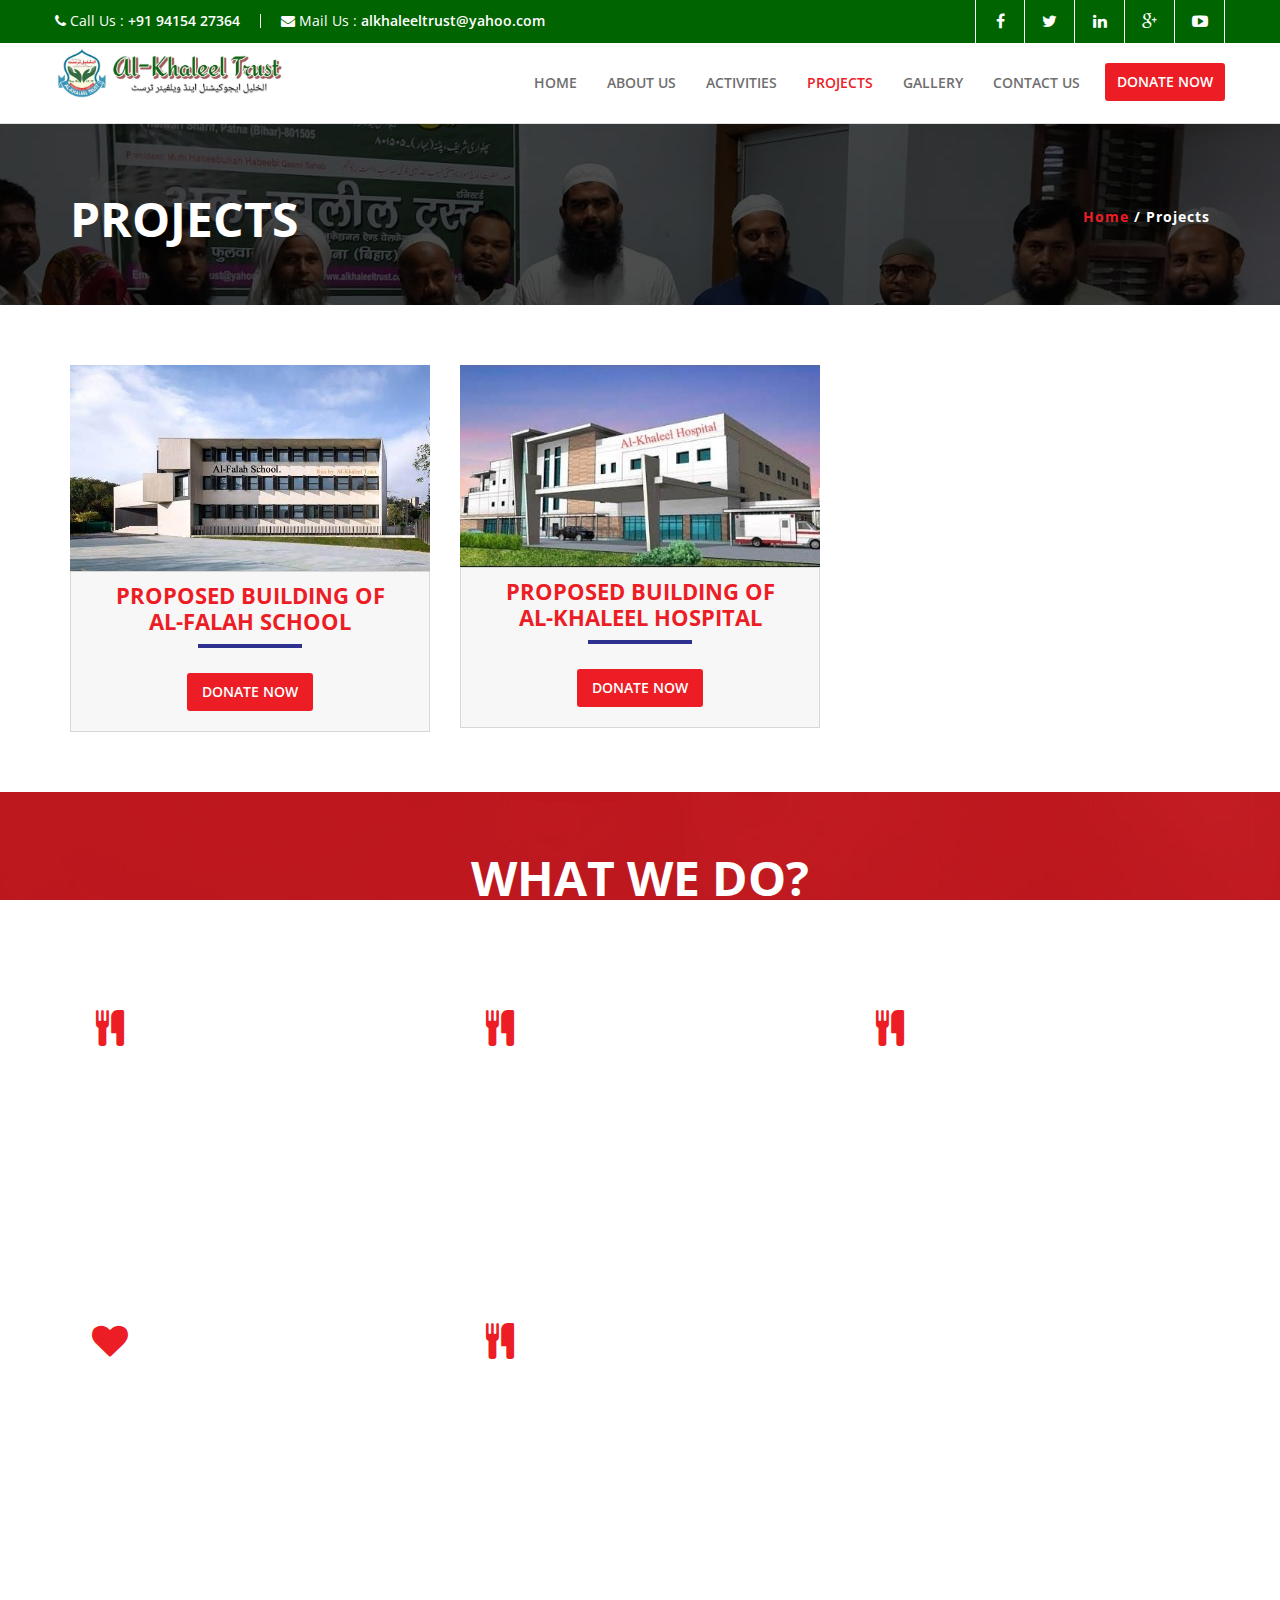
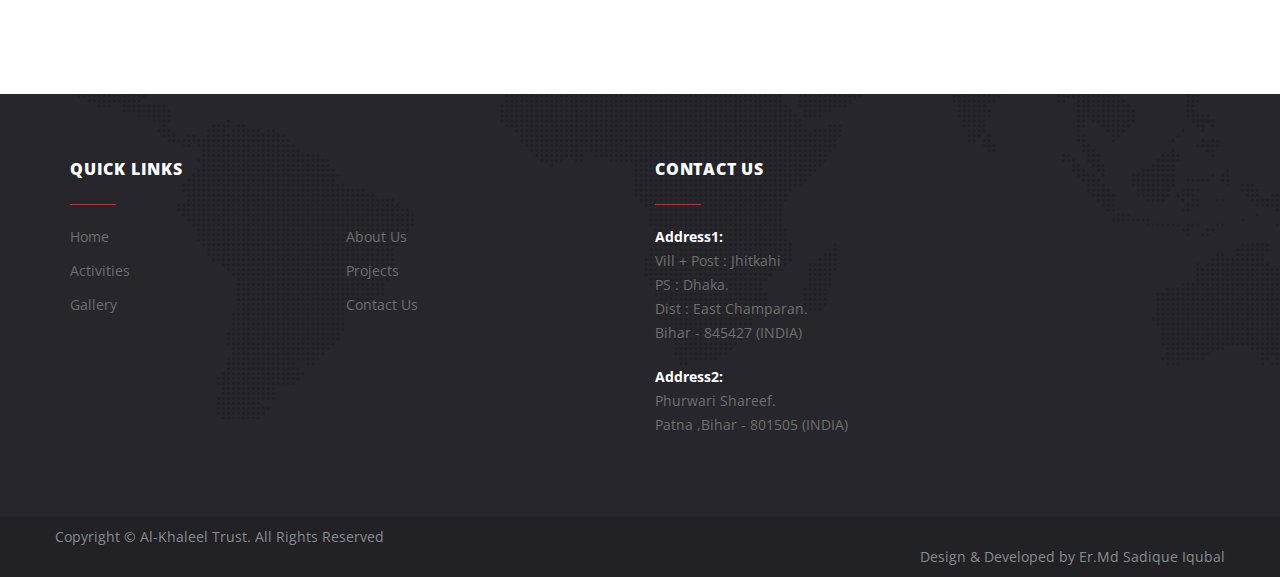
<file: projects.html>
<!--
Template Name: Charity Hope
Title: charity website template free download bootstrap Charity Hope
Description: charity website template with bootstrap framework for free download best suited for ngos charities.
Keyword: charity website template, bootstrap charity template free, charity website templates bootstrap, donation website template free, charity website templates bootstrap free download
Author: Bootstrap Website Templates
Author URI: https://bootstrapwebtemplates.com/
Template URI: https://bootstrapwebtemplates.com/free-download-bootstrap-charity-website-template
Tags: charity, charity hub, donate, donations, foundation, fundraising, ngo, non profit, non-profit, nonprofit, organization, social, volunteer, welfare, Causes
License: Creative Commons Attribution 3.0 Unported
License URL: http://creativecommons.org/licenses/by/3.0/
-->

<!DOCTYPE HTML>
<html class="no-js" lang="de">
<head>
<meta charset="utf-8">
<meta http-equiv="X-UA-Compatible" content="IE=edge">
<meta name="viewport" content="width=device-width, initial-scale=1.0">
<meta name="description" content="">
<meta name="keywords" content="">
<meta name="robots" content="index,follow">

<title>Al-Khaleel Trust | Projects</title>

<link href="css/font-awesome.min.css" rel="stylesheet">
<link href="css/animate.css" rel="stylesheet">
<link href="css/bootsnav.css" rel="stylesheet">
<link href="css/bootstrap.css" rel="stylesheet">
<link href="css/style.css" rel="stylesheet">

<link href='https://fonts.googleapis.com/css?family=Open+Sans:400,700' rel='stylesheet' type='text/css'> 
<link href="https://fonts.googleapis.com/css?family=Kaushan+Script" rel="stylesheet">  
</head>
<body>
<div class="topbar">
<div class="container">
<div class="row"> 
<div class="bar-phone">
<i class="fa fa-phone"></i> <span>Call Us :</span> <strong>+91 94154 27364</strong>
</div>
<div class="bar-mail">
<i class="fa fa-envelope"></i> <span>Mail Us :</span> <strong>alkhaleeltrust@yahoo.com</strong>
</div>
<div class="header-social">
<a class="facebook" href="#" title="facebook" target="_blank" rel="nofollow"><i class="fa fa-facebook"></i>  </a>
<a class="twitter" href="#" title="twitter" target="_blank" rel="nofollow"><i class="fa fa-twitter"></i>  </a>
<a class="linkedin" href="#" title="linkedin" target="_blank" rel="nofollow"><i class="fa fa-linkedin"></i>  </a>
<a class="google" href="#" title="google-plus" target="_blank" rel="nofollow"><i class="fa fa-google-plus"></i>  </a>
<a class="youtube" href="#" title="youtube-play" target="_blank" rel="nofollow"><i class="fa fa-youtube-play"></i>  </a>
</div>
</div>
</div>
</div>
<nav class="navbar navbar-default navbar-sticky bootsnav">
<div class="container">
<div class="row"> 
<div class="attr-nav">
<!--<a class="sponsor-button" href="sponsor-a-child.html">sponsor a child</a> -->
<a class="donation" href="donate.html">donate now</a>
</div>           
<div class="navbar-header">
<button type="button" class="navbar-toggle" data-toggle="collapse" data-target="#navbar-menu">
<i class="fa fa-bars"></i>
</button>
<a class="navbar-brand logo" href="index.html"><img src="images/logo.png" class="img-responsive"  style="height: fit-content;" /></a>
</div>
<div class="collapse navbar-collapse" id="navbar-menu">
<ul class="nav navbar-nav navbar-right" data-in="fadeInDown" data-out="fadeOutUp">
<li><a href="index.html">Home</a></li>
<li><a href="about-us.html">About Us</a></li>
<li><a href="activities.html">Activities</a></li>
<li class="active"><a href="projects.html">Projects</a></li>
<li><a href="gallery.html">Gallery</a></li>
<li><a href="contact.html">Contact Us</a></li>
</ul>
</div>
</div>
</div>
</nav>

<section id="inner-banner">
<div class="overlay">
<div class="container">
<div class="row"> 
<div class="col-sm-6"><h1>PROJECTS</h1></div>
<div class="col-sm-6">
  <h6 class="breadcrumb"><a href="index.html">Home</a> / Projects</h6></div>
</div>
</div>
</div>
</section>

<section id="pro-sec">


<div class="container">
<div class="row text-center" style="margin-top:-30px;">


<div class="col-sm-6 col-md-4 clearfix top-off">
<div class="grid-image"><img src="images/project1.jpg"></div>


<div class="post-content">
<h3>Proposed building of <br>Al-Falah School</h3>
<hr>
<!--
<p>Lorem ipsum dolor sit amet, consectetur adipiscing elit, sed do eiusmod tempor incididunt ut labore et dolore magna aliqua.</p>
-->
<a href="donate.html" title="" >Donate Now</a>
</div>



</div>



<div class="col-sm-6 col-md-4 clearfix top-off">
<div class="grid-image"><img src="images/project2.jpg"></div>


<div class="post-content">
<h3>Proposed building of <br>Al-Khaleel Hospital</h3>
<hr>
<!--
<p>Lorem ipsum dolor sit amet, consectetur adipiscing elit, sed do eiusmod tempor incididunt ut labore et dolore magna aliqua.</p>
-->


<a href="donate.html" title="" >Donate Now</a>
</div>


</div>

<!--
<div class="col-sm-6 col-md-4 clearfix top-off">
<div class="grid-image"><img src="images/test1.jpg"></div>
<div class="post-content">
<h3>Nepal Earthquake: Clean Water Initiative</h3>
<hr>
<p>Lorem ipsum dolor sit amet, consectetur adipiscing elit, sed do eiusmod tempor incididunt ut labore et dolore magna aliqua.</p>
<a href="donate.html" title="" >Donate Now</a>
</div>
</div>

<div class="col-sm-6 col-md-4 clearfix top-off">
<div class="grid-image"><img src="images/test1.jpg"></div>
<div class="post-content">
<h3>Nepal Earthquake: Clean Water Initiative</h3>
<hr>
<p>Lorem ipsum dolor sit amet, consectetur adipiscing elit, sed do eiusmod tempor incididunt ut labore et dolore magna aliqua.</p>
<a href="donate.html" title="" >Donate Now</a>
</div>
</div>

<div class="col-sm-6 col-md-4 clearfix top-off">
<div class="grid-image"><img src="images/test1.jpg"></div>
<div class="post-content">
<h3>Nepal Earthquake: Clean Water Initiative</h3>
<hr>
<p>Lorem ipsum dolor sit amet, consectetur adipiscing elit, sed do eiusmod tempor incididunt ut labore et dolore magna aliqua.</p>
<a href="donate.html" title="" >Donate Now</a>
</div>
</div>

<div class="col-sm-6 col-md-4 clearfix top-off">
<div class="grid-image"><img src="images/test1.jpg"></div>
<div class="post-content">
<h3>Nepal Earthquake: Clean Water Initiative</h3>
<hr>
<p>Lorem ipsum dolor sit amet, consectetur adipiscing elit, sed do eiusmod tempor incididunt ut labore et dolore magna aliqua.</p>
<a href="donate.html" title="" >Donate Now</a>
</div>
</div>

<div class="col-sm-6 col-md-4 clearfix top-off">
<div class="grid-image"><img src="images/test1.jpg"></div>
<div class="post-content">
<h3>Nepal Earthquake: Clean Water Initiative</h3>
<hr>
<p>Lorem ipsum dolor sit amet, consectetur adipiscing elit, sed do eiusmod tempor incididunt ut labore et dolore magna aliqua.</p>
<a href="donate.html" title="" >Donate Now</a>
</div>
</div>

<div class="col-sm-6 col-md-4 clearfix top-off">
<div class="grid-image"><img src="images/test1.jpg"></div>
<div class="post-content">
<h3>Nepal Earthquake: Clean Water Initiative</h3>
<hr>
<p>Lorem ipsum dolor sit amet, consectetur adipiscing elit, sed do eiusmod tempor incididunt ut labore et dolore magna aliqua.</p>
<a href="donate.html" title="" >Donate Now</a>
</div>
</div>

<div class="col-sm-6 col-md-4 clearfix top-off">
<div class="grid-image"><img src="images/test1.jpg"></div>
<div class="post-content">
<h3>Nepal Earthquake: Clean Water Initiative</h3>
<hr>
<p>Lorem ipsum dolor sit amet, consectetur adipiscing elit, sed do eiusmod tempor incididunt ut labore et dolore magna aliqua.</p>
<a href="donate.html" title="" >Donate Now</a>
</div>
</div>


-->
</div>
</div>
</section>


<section id="pro-sec">

</section>







<section id="activities-sec">
<div class="container">
<div class="row text-center">
<h1>WHAT WE DO?</h1>
<hr>

<div class="text-left"> 




<div class="col-md-4 clearfix top-off">
<div class="grid-content-left"><i class="fa fa-cutlery"></i></div>
<div class="grid-content-wrapper"><h4>OUR MISSION</h4>
<p style="text-align:justify;">Our mission is to build a better world by empowering disadvantaged children, youth and women through providing education, health care facilities, widow relief and marriage assistance to poor orphan girls.</p>
<a href="activities.html" title="" >Read More</a>
</div>
</div>








<div class="col-md-4 clearfix top-off">
<div class="grid-content-left"><i class="fa fa-cutlery"></i></div>
<div class="grid-content-wrapper"><h4>OUR VISION</h4>
<p style="text-align:justify;">To build a better world where opportunities, possibilities, and rights are equal for all the individuals regardless of their income, caste or gender identity. Al-Khaleel Trust  in Bihar, India works for the betterment of the deprived urban population in several slum areas of Bihar.</p>
<a href="activities.html" title="" >Read More</a>
</div>
</div>




<div class="col-md-4 clearfix top-off">
<div class="grid-content-left"><i class="fa fa-cutlery"></i></div>
<div class="grid-content-wrapper"><h4>OUR BELIEF</h4>
<p style="text-align:justify;">Lending a helping hand in wiping off tears of the poor and the needy is the greatest job one can do to achieve inner peace and contentment. In order to foster our endeavours in eradicating misery around the world, we involve ourselves proactively in the upliftment of the underprivileged.</p>
<a href="activities.html" title="" >Read More</a>
</div>
</div>




<div class="col-md-4 clearfix top-off">
<div class="grid-content-left"><i class="fa fa-heart"></i></div>
<div class="grid-content-wrapper"><h4>Charity for Education</h4>
<p style="text-align:justify;">One of the main goals and objectives of the Al-Khaleel Trust is to provide educational sponsorship to poor and orphan students and to provide scholarships to talented and intelligent students..</p>
<a href="activities.html" title="" >Read More</a>
</div>
</div>



<div class="col-md-4 clearfix top-off">
<div class="grid-content-left"><i class="fa fa-cutlery"></i></div>
<div class="grid-content-wrapper"><h4>Feed for Hungry Child</h4>
<p style="text-align:justify;">Every child deserves a wholesome meal regularly. In line with this, Al-Khaleel Trust strives each day to provide nutritious mid-day meals to school children. Mid-day meals have been a potential factor in boosting health, learning and development among school children.</p>
<a href="activities.html" title="" >Read More</a>
</div>
</div>



















</div>
</div>
</div>
</section>













<footer class="footer">
		<div class="footer-body">
                <div class="container">
			<div class="row">
				
				
				<div class="col-md-6">
					<div class="footer-section">
						<h4 class="footer-section-title">Quick Links</h4><!-- /.footer-section-title -->
						
						<div class="footer-section-body">
							<ul class="list-links">
								<li>
									<a href="index.html">Home</a>
								</li>
								
								<li>
									<a href="about-us.html">About Us</a>
								</li>
								
								<li>
									<a href="activities.html">Activities</a>
								</li>
                                <li class="active">
									<a href="projects.html">Projects</a>
								</li>
								
								<li>
									<a href="gallery.html">Gallery</a>
								</li>
								
								<li>
									<a href="contact.html">Contact Us</a>
								</li>
								
							</ul><!-- /.list-links -->

						</div><!-- /.footer-section-body -->
					</div><!-- /.footer-section -->
				</div><!-- /.columns large-3 medium-12 -->
				
					
				<div class="col-md-6">
					<div class="footer-section">
						<h4 class="footer-section-title">Contact Us</h4><!-- /.footer-section-title -->
						
						<div class="footer-section-body">
							<div class="footer-section-body">
							<p><b>Address1:</b><br>	
							Vill + Post : Jhitkahi<br>
							PS : Dhaka.<br>
							Dist : East Champaran.<br>
							Bihar - 845427 (INDIA)
							
							
							</p>
							
							
							<p><b>Address2:</b><br>
							
							Phurwari Shareef.<br> Patna ,Bihar - 801505 (INDIA)
							</p>

							</div><!-- /.footer-contacts -->
						</div><!-- /.footer-section-body -->
					</div><!-- /.footer-section -->
				</div><!-- /.columns large-3 medium-12 -->
			</div><!-- /.row -->
		</div>
        </div><!-- /.footer-body -->

		<div class="bwt-footer-copyright">
<div class="container">
<div class="row">
<div >
<div align="left">Copyright &copy; Al-Khaleel Trust. All Rights Reserved</div>
<div class="text-right" >Design & Developed by Er.Md Sadique Iqubal</div>
</div>
        </div>
        </div>
        </div>
	</footer>

<script type="text/javascript" src="js/jquery.min.js"></script>
<script src="js/bootstrap.js"></script>
<script src="js/bootsnav.js"></script>
<script src="js/banner.js"></script>  
<script src="js/script.js"></script>
</body>
</html>
</file>
<file: css/swipebox.css>
/*! Swipebox v1.3.0 | Constantin Saguin csag.co | MIT License | github.com/brutaldesign/swipebox */
html.swipebox-html.swipebox-touch {
  overflow: hidden !important;
}

#swipebox-overlay img {
  border: none !important;
}

#swipebox-overlay {
  width: 100%;
  height: 100%;
  position: fixed;
  top: 0;
  left: 0;
  z-index: 999999 !important;
  overflow: hidden;
  -webkit-user-select: none;
     -moz-user-select: none;
      -ms-user-select: none;
          user-select: none;
}

#swipebox-container {
  position: relative;
  width: 100%;
  height: 100%;
}

#swipebox-slider {
  -webkit-transition: -webkit-transform 0.4s ease;
          transition: transform 0.4s ease;
  height: 100%;
  left: 0;
  top: 0;
  width: 100%;
  white-space: nowrap;
  position: absolute;
  display: none;
  cursor: pointer;
}
#swipebox-slider .slide {
  height: 100%;
  width: 100%;
  line-height: 1px;
  text-align: center;
  display: inline-block;
}
#swipebox-slider .slide:before {
  content: "";
  display: inline-block;
  height: 50%;
  width: 1px;
  margin-right: -1px;
}
#swipebox-slider .slide img,
#swipebox-slider .slide .swipebox-video-container,
#swipebox-slider .slide .swipebox-inline-container {
  display: inline-block;
  max-height: 100%;
  max-width: 100%;
  margin: 0;
  padding: 0;
  width: auto;
  height: auto;
  vertical-align: middle;
}
#swipebox-slider .slide .swipebox-video-container {
  background: none;
  max-width: 1140px;
  max-height: 100%;
  width: 100%;
  padding: 5%;
  -webkit-box-sizing: border-box;
          box-sizing: border-box;
}
#swipebox-slider .slide .swipebox-video-container .swipebox-video {
  width: 100%;
  height: 0;
  padding-bottom: 56.25%;
  overflow: hidden;
  position: relative;
}
#swipebox-slider .slide .swipebox-video-container .swipebox-video iframe {
  width: 100% !important;
  height: 100% !important;
  position: absolute;
  top: 0;
  left: 0;
}
#swipebox-slider .slide-loading {
  background: url(../images/loader.gif) no-repeat center center;
}

#swipebox-bottom-bar,
#swipebox-top-bar {
  -webkit-transition: 0.5s;
          transition: 0.5s;
  position: absolute;
  left: 0;
  z-index: 999;
  height: 50px;
  width: 100%;
}

#swipebox-bottom-bar {
  bottom: -50px;
}
#swipebox-bottom-bar.visible-bars {
  -webkit-transform: translate3d(0, -50px, 0);
          transform: translate3d(0, -50px, 0);
}

#swipebox-top-bar {
  top: -50px;
}
#swipebox-top-bar.visible-bars {
  -webkit-transform: translate3d(0, 50px, 0);
          transform: translate3d(0, 50px, 0);
}

#swipebox-title {
  display: block;
  width: 100%;
  text-align: center;
}

#swipebox-prev,
#swipebox-next,
#swipebox-close {
  background-image: url(../images/icons.png);
  background-repeat: no-repeat;
  border: none !important;
  text-decoration: none !important;
  cursor: pointer;
  width: 50px;
  height: 50px;
  top: 0;
}

#swipebox-arrows {
  display: block;
  margin: 0 auto;
  width: 100%;
  height: 50px;
}

#swipebox-prev {
  background-position: -32px 13px;
  float: left;
}

#swipebox-next {
  background-position: -78px 13px;
  float: right;
}

#swipebox-close {
  top: 0;
  right: 0;
  position: absolute;
  z-index: 9999;
  background-position: 15px 12px;
}

.swipebox-no-close-button #swipebox-close {
  display: none;
}

#swipebox-prev.disabled,
#swipebox-next.disabled {
  opacity: 0.3;
}

.swipebox-no-touch #swipebox-overlay.rightSpring #swipebox-slider {
  -webkit-animation: rightSpring 0.3s;
          animation: rightSpring 0.3s;
}
.swipebox-no-touch #swipebox-overlay.leftSpring #swipebox-slider {
  -webkit-animation: leftSpring 0.3s;
          animation: leftSpring 0.3s;
}

.swipebox-touch #swipebox-container:before, .swipebox-touch #swipebox-container:after {
  -webkit-backface-visibility: hidden;
          backface-visibility: hidden;
  -webkit-transition: all .3s ease;
          transition: all .3s ease;
  content: ' ';
  position: absolute;
  z-index: 999;
  top: 0;
  height: 100%;
  width: 20px;
  opacity: 0;
}
.swipebox-touch #swipebox-container:before {
  left: 0;
  -webkit-box-shadow: inset 10px 0px 10px -8px #656565;
          box-shadow: inset 10px 0px 10px -8px #656565;
}
.swipebox-touch #swipebox-container:after {
  right: 0;
  -webkit-box-shadow: inset -10px 0px 10px -8px #656565;
          box-shadow: inset -10px 0px 10px -8px #656565;
}
.swipebox-touch #swipebox-overlay.leftSpringTouch #swipebox-container:before {
  opacity: 1;
}
.swipebox-touch #swipebox-overlay.rightSpringTouch #swipebox-container:after {
  opacity: 1;
}

@-webkit-keyframes rightSpring {
  0% {
    left: 0;
  }

  50% {
    left: -30px;
  }

  100% {
    left: 0;
  }
}

@keyframes rightSpring {
  0% {
    left: 0;
  }

  50% {
    left: -30px;
  }

  100% {
    left: 0;
  }
}
@-webkit-keyframes leftSpring {
  0% {
    left: 0;
  }

  50% {
    left: 30px;
  }

  100% {
    left: 0;
  }
}
@keyframes leftSpring {
  0% {
    left: 0;
  }

  50% {
    left: 30px;
  }

  100% {
    left: 0;
  }
}
@media screen and (min-width: 800px) {
  #swipebox-close {
    right: 10px;
  }

  #swipebox-arrows {
    width: 92%;
    max-width: 800px;
  }
}
/* Skin 
--------------------------*/
#swipebox-overlay {
  background: #0d0d0d;
}

#swipebox-bottom-bar,
#swipebox-top-bar {
  text-shadow: 1px 1px 1px black;
  background: #000;
  opacity: 0.95;
}

#swipebox-top-bar {
  color: white !important;
  font-size: 15px;
  line-height: 43px;
  font-family: Helvetica, Arial, sans-serif;
}
</file>
<file: css/bootsnav.css>
/* ==============================================================

Template name : Bootsnav - Multi Purpose Header
Categorie : Bootstrap Menu in CSS
Author : adamnurdin01
Version : v.1.1
Created : 2016-06-02
Last update : 2016-06-11

============================================================== */

/* MEGAMENU STYLE
=================================*/
nav.bootsnav .dropdown.megamenu-fw {
    position: static;
}

nav.bootsnav .container {
    position: relative;
}

nav.bootsnav .megamenu-fw .dropdown-menu {
    left: auto;
}

nav.bootsnav .megamenu-content {
    padding: 15px;
    width: 100% !important;
}

nav.bootsnav .megamenu-content .title{
    margin-top: 0;
}

nav.bootsnav .dropdown.megamenu-fw .dropdown-menu {
    left: 0;
    right: 0;
}

/* Navbar
=================================*/
nav.navbar.bootsnav{
    margin-bottom: 0;
    -moz-border-radius: 0px;
    -webkit-border-radius: 0px;
    -o-border-radius: 0px;
    border-radius: 0px;
    background-color: #fff;
    border: none;
    border-bottom: solid 1px #e0e0e0;
    z-index: 9;
}

nav.navbar.bootsnav ul.nav > li > a{
    color: #6f6f6f;
    background-color: transparent !important;
	text-transform:uppercase;
	font-size:14px;
	letter-spacing:0px;
}

nav.navbar.bootsnav ul.nav li.megamenu-fw > a:hover,
nav.navbar.bootsnav ul.nav li.megamenu-fw > a:focus,
nav.navbar.bootsnav ul.nav li.active > a:hover,
nav.navbar.bootsnav ul.nav li.active > a:focus,
nav.navbar.bootsnav ul.nav li.active > a{
    background-color: transparent;
}

nav.navbar.bootsnav .navbar-toggle{
    background-color: #fff !important;
    border: none;
    padding: 0;
    font-size: 18px;
    position: relative;
    top: 5px;
}

nav.navbar.bootsnav ul.nav .dropdown-menu .dropdown-menu{
    top: 0;
    left: 100%;
}

nav.navbar.bootsnav ul.nav ul.dropdown-menu > li > a{
    white-space:normal;
}


ul.menu-col{
    padding: 0;
    margin: 0;
    list-style: none;
}

ul.menu-col li a{
    color: #6f6f6f;
}

ul.menu-col li a:hover,
ul.menu-col li a:focus{
    text-decoration: none;
}

/* Navbar Full
=================================*/
nav.bootsnav.navbar-full{
    padding-bottom: 10px;
    padding-top: 10px;
}

nav.bootsnav.navbar-full .navbar-header{
    display: block;
    width: 100%;
}

nav.bootsnav.navbar-full .navbar-toggle{
    display: inline-block;
    margin-right: 0;
    position: relative;
    top: 0;
    font-size: 30px;
    -webkit-transition: all 1s ease-in-out;
	-moz-transition: all 1s ease-in-out;
	-o-transition: all 1s ease-in-out;
	-ms-transition: all 1s ease-in-out;
	transition: all 1s ease-in-out;
}

nav.bootsnav.navbar-full .navbar-collapse{
    position: fixed;
    width: 100%;
    height: 100% !important;
    top: 0;
    left: 0;
    padding: 0;
    display: none !important;
    z-index: 9;
}

nav.bootsnav.navbar-full .navbar-collapse.in{
    display: block !important;
}

nav.bootsnav.navbar-full .navbar-collapse .nav-full{
    overflow: auto;
}

nav.bootsnav.navbar-full .navbar-collapse .wrap-full-menu{
    display: table-cell;
    vertical-align: middle;
    background-color: #fff;
    overflow: auto;
}

nav.bootsnav.navbar-full .navbar-collapse .nav-full::-webkit-scrollbar {
    width: 0;
}

nav.bootsnav.navbar-full .navbar-collapse .nav-full::-moz-scrollbar {
    width: 0;
}

nav.bootsnav.navbar-full .navbar-collapse .nav-full::-ms-scrollbar {
    width: 0;
}

nav.bootsnav.navbar-full .navbar-collapse .nav-full::-o-scrollbar {
    width: 0;
}


nav.bootsnav.navbar-full .navbar-collapse ul.nav{
    display: block;
    width: 100%;
    overflow: auto;
}

nav.bootsnav.navbar-full .navbar-collapse ul.nav a:hover,
nav.bootsnav.navbar-full .navbar-collapse ul.nav a:focus,
nav.bootsnav.navbar-full .navbar-collapse ul.nav a{
    background-color: transparent;
}

nav.bootsnav.navbar-full .navbar-collapse ul.nav > li{
    float: none;
    display: block;
    text-align: center;
}

nav.bootsnav.navbar-full .navbar-collapse ul.nav > li > a{
    display: table;
    margin: auto;
    text-transform: uppercase;
    font-weight: bold;
    letter-spacing: 2px;
    font-size: 24px;
    padding: 10px 15px;
}

li.close-full-menu > a{
    padding-top: 0px !important;
    padding-bottom: 0px !important;
}

li.close-full-menu{
    padding-top: 30px !important;
    padding-bottom: 30px !important;
}

/* Atribute Navigation
=================================*/
.attr-nav{
    float: right;
    display: inline-block;
    margin-left: 40px;
    margin-right: 0px;
}

.attr-nav > ul{
    padding: 0;
    margin: 0 0 -7px 0;
    list-style: none;
    display: inline-block;
}

.attr-nav > ul > li{
    float: left;
    display: block;
}

.attr-nav > ul > li > a{
    color: #6f6f6f;
    display: block;
    padding: 28px 15px;
    position: relative;
}

.attr-nav > ul > li > a span.badge{
    position: absolute;
    top: 50%;
    margin-top: -15px;
    right: 5px;
    font-size: 10px;
    padding: 0;
    width: 15px;
    height: 15px;
    padding-top: 2px;
}

.attr-nav > ul > li.dropdown ul.dropdown-menu{
    -moz-border-radius: 0px;
    -webkit-border-radius: 0px;
    -o-border-radius: 0px;
    border-radius: 0px;
    -moz-box-shadow: 0px 0px 0px;
    -webkit-box-shadow: 0px 0px 0px;
    -o-box-shadow: 0px 0px 0px;
    box-shadow: 0px 0px 0px;
    border: solid 1px #e0e0e0;
}

ul.cart-list{
    padding: 0 !important;
    width: 250px !important;
}

ul.cart-list > li{
    position: relative;
    border-bottom: solid 1px #efefef;
    padding: 15px 15px 23px 15px !important;
}

ul.cart-list > li > a.photo{
    padding: 0 !important;
    margin-right: 15px;
    float: left;
    display: block;
    width: 50px;
    height: 50px;
    left: 15px;
    top: 15px;
}

ul.cart-list > li img{
    width: 50px;
    height: 50px;
    border: solid 1px #efefef;
}

ul.cart-list > li > h6{
    margin: 0;
}

ul.cart-list > li > h6 > a.photo{
    padding: 0 !important;
    display: block;
}

ul.cart-list > li > p{
    margin-bottom: 0;
}

ul.cart-list > li.total{
    background-color: #f5f5f5;
    padding-bottom: 15px !important;
}

ul.cart-list > li.total > .btn{
    display: inline-block;
    border-bottom: solid 1px #efefef !important;
}

ul.cart-list > li .price{
    font-weight: bold;
}

ul.cart-list > li.total > span{
    padding-top: 8px;
}

/* Top Search
=================================*/
.top-search{
    background-color: #333;
    padding: 10px 0;
    display: none;
}

.top-search input.form-control{
    background-color: transparent;
    border: none;
    -moz-box-shadow: 0px 0px 0px;
    -webkit-box-shadow: 0px 0px 0px;
    -o-box-shadow: 0px 0px 0px;
    box-shadow: 0px 0px 0px;
    color: #fff;
    height: 40px;
    padding: 0 15px;
}

.top-search .input-group-addon{
    background-color: transparent;
    border: none;
    color: #fff;
    padding-left: 0;
    padding-right: 0;
}

.top-search .input-group-addon.close-search{
    cursor: pointer;
}

/* Side Menu
=================================*/
body{
    -webkit-transition: all 0.3s ease-in-out;
	-moz-transition: all 0.3s ease-in-out;
	-o-transition: all 0.3s ease-in-out;
	-ms-transition: all 0.3s ease-in-out;
	transition: all 0.3s ease-in-out;
}

body.on-side{
    margin-left: -280px;
}

.side{
    position: fixed;
    top: 0;
    right: -280px;
    width: 280px;
    padding: 25px 30px;
    height: 100%;
    display: block;
    background-color: #333;
    -webkit-transition: all 0.3s ease-in-out;
	-moz-transition: all 0.3s ease-in-out;
	-o-transition: all 0.3s ease-in-out;
	-ms-transition: all 0.3s ease-in-out;
	transition: all 0.3s ease-in-out;
    z-index: 9;
}

.side.on{
    right: 0;
}

.side .close-side{
    float: right;
    color: #fff;
    position: relative;
    z-index: 2;
    font-size: 16px;
}

.side .widget{
    position: relative;
    z-index: 1;
    margin-bottom: 25px;
}

.side .widget .title{
    color: #fff;
    margin-bottom: 15px;
}

.side .widget ul.link{
    padding: 0;
    margin: 0;
    list-style: none;
}

.side .widget ul.link li a{
    color: #9f9f9f;
    letter-spacing: 1px;
}

.side .widget ul.link li a:focus,
.side .widget ul.link li a:hover{
    color: #fff;
    text-decoration: none;
}

/* Share
=================================*/
nav.navbar.bootsnav .share{
    padding: 0 30px;
    margin-bottom: 30px;
}

nav.navbar.bootsnav .share ul{
    display: inline-block;
    padding: 0;
    margin: 0 0 -7px 0;
    list-style: none;
}

nav.navbar.bootsnav .share ul > li{
    float: left;
    display: block;
    margin-right: 5px;
}

nav.navbar.bootsnav .share ul > li > a{
    display: table-cell;
    vertical-align: middle;
    text-align: center;
    width: 35px;
    height: 35px;
    -moz-border-radius: 50%;
    -webkit-border-radius: 50%;
    -o-border-radius: 50%;
    border-radius: 50%;
    background-color: #cfcfcf;
    color: #fff;
}

/* Transparent
=================================*/
nav.navbar.bootsnav.navbar-fixed{
    position: fixed;
    display: block;
    width: 100%;
}

nav.navbar.bootsnav.no-background{
    -webkit-transition: all 1s ease-in-out;
	-moz-transition: all 1s ease-in-out;
	-o-transition: all 1s ease-in-out;
	-ms-transition: all 1s ease-in-out;
	transition: all 1s ease-in-out;
}

/* Navbar Sticky
=================================*/
.wrap-sticky{
    position: relative;
    -webkit-transition: all 0.3s ease-in-out;
	-moz-transition: all 0.3s ease-in-out;
	-o-transition: all 0.3s ease-in-out;
	-ms-transition: all 0.3s ease-in-out;
	transition: all 0.3s ease-in-out;
}

.wrap-sticky nav.navbar.bootsnav{
    position: absolute;
    width: 100%;
    left: 0;
    top: 0;
	z-index:999999;
}

.wrap-sticky nav.navbar.bootsnav.sticked{
    position: fixed;
    -webkit-transition: all 0.2s ease-in-out;
	-moz-transition: all 0.2s ease-in-out;
	-o-transition: all 0.2s ease-in-out;
	-ms-transition: all 0.2s ease-in-out;
	transition: all 0.2s ease-in-out;
}

body.on-side .wrap-sticky nav.navbar.bootsnav.sticked{
    left: -280px;
}

/* Navbar Responsive
=================================*/
@media (min-width: 1024px) and (max-width:1400px) {
    body.wrap-nav-sidebar .wrapper .container{
        width: 100%;
        padding-left: 30px;
        padding-right: 30px;
    }
}

@media (min-width: 1024px) {
    /* General Navbar
    =================================*/
    nav.navbar.bootsnav ul.nav .dropdown-menu .dropdown-menu{
        margin-top: -2px;
    }

    nav.navbar.bootsnav ul.nav.navbar-right .dropdown-menu .dropdown-menu{
        left: -200px;
    }
    
    nav.navbar.bootsnav ul.nav > li > a{
        padding: 30px 0 30px 30px;
        font-weight: 600;
    }
    nav.navbar.bootsnav ul.dropdown-menu.megamenu-content .content ul.menu-col li a:hover, .side .widget ul.link li a:hover, .side .widget ul.link li a:focus, .check-list li::before, ul.cart-list > li > h6 > a, .attr-nav > ul > li > a:hover, .attr-nav > ul > li > a:focus, nav.navbar-sidebar ul.nav li.dropdown.on > a, nav.navbar-sidebar .dropdown .megamenu-content .col-menu.on .title, nav.navbar-sidebar ul.nav li.dropdown ul.dropdown-menu li a:hover, nav.navbar ul.nav li.dropdown.on > a, nav.navbar.navbar-inverse ul.nav li.dropdown.on > a, nav.navbar-sidebar ul.nav li.dropdown.on ul.dropdown-menu li.dropdown.on > a, nav.navbar .dropdown .megamenu-content .col-menu.on .title, nav.navbar ul.nav > li > a:hover, nav.navbar ul.nav > li.active > a:hover, nav.navbar ul.nav li.active > a, nav.navbar li.dropdown ul.dropdown-menu > li a:hover{
	color: #ec1d25;	
	}
    nav.navbar.bootsnav ul.nav > li.dropdown > a.dropdown-toggle:after{
        font-family: 'FontAwesome';
        content: "\f0d7";
        margin-left: 5px;
        margin-top: 2px;
    }
    
    nav.navbar.bootsnav li.dropdown ul.dropdown-menu{
        -moz-box-shadow: 0px 0px 0px;
        -webkit-box-shadow: 0px 0px 0px;
        -o-box-shadow: 0px 0px 0px;
        box-shadow: 0px 0px 0px;
        -moz-border-radius: 0px;
        -webkit-border-radius: 0px;
        -o-border-radius: 0px;
        border-radius: 0px;
        padding: 0;
        width: 200px;
        background: #fff;
        border: solid 1px #e0e0e0;
        border-top: solid 5px;
    }
    
    nav.navbar.bootsnav li.dropdown ul.dropdown-menu > li a:hover,
    nav.navbar.bootsnav li.dropdown ul.dropdown-menu > li a:hover{
        background-color: transparent;
    }
    
    nav.navbar.bootsnav li.dropdown ul.dropdown-menu > li > a{
        padding: 10px 15px;
        border-bottom: solid 1px #eee;
        color: #6f6f6f;
    }
    
    nav.navbar.bootsnav li.dropdown ul.dropdown-menu > li:last-child > a{
        border-bottom: none;
    }
    
    nav.navbar.bootsnav ul.navbar-right li.dropdown ul.dropdown-menu li a{
        text-align: right;
    }
    
    nav.navbar.bootsnav li.dropdown ul.dropdown-menu li.dropdown > a.dropdown-toggle:before{
        font-family: 'FontAwesome';
        float: right;
        content: "\f105";
        margin-top: 0;
    }
    
    nav.navbar.bootsnav ul.navbar-right li.dropdown ul.dropdown-menu li.dropdown > a.dropdown-toggle:before{
        font-family: 'FontAwesome';
        float: left;
        content: "\f104";
        margin-top: 0;
    }
    
    nav.navbar.bootsnav li.dropdown ul.dropdown-menu ul.dropdown-menu{
        top: -3px;
    }
    
    nav.navbar.bootsnav ul.dropdown-menu.megamenu-content{
        padding: 0 15px !important;
    }
    
    nav.navbar.bootsnav ul.dropdown-menu.megamenu-content > li{
       padding: 25px 0 20px;
    }
    
    nav.navbar.bootsnav ul.dropdown-menu.megamenu-content.tabbed{
        padding: 0;
    }
    
    nav.navbar.bootsnav ul.dropdown-menu.megamenu-content.tabbed > li{
        padding: 0;
    }
    
    nav.navbar.bootsnav ul.dropdown-menu.megamenu-content .col-menu{
        padding: 0 30px;
        margin: 0 -0.5px;
        border-left: solid 1px #f0f0f0;
        border-right: solid 1px #f0f0f0;
    }
    
    nav.navbar.bootsnav ul.dropdown-menu.megamenu-content .col-menu:first-child{
        border-left: none;
    }
    
    nav.navbar.bootsnav ul.dropdown-menu.megamenu-content .col-menu:last-child{
        border-right: none;
    }
    
    nav.navbar.bootsnav ul.dropdown-menu.megamenu-content .content{
        display: none;
    }
    
    nav.navbar.bootsnav ul.dropdown-menu.megamenu-content .content ul.menu-col li a{
        text-align: left;
        padding: 5px 0;
        display: block;
        width: 100%;
        margin-bottom: 0;
        border-bottom: none;
        color: #6f6f6f;
    }
    
    nav.navbar.bootsnav.on ul.dropdown-menu.megamenu-content .content{
        display: block !important;
        height: auto !important;
    }
    
    /* Navbar Transparent
    =================================*/  
    nav.navbar.bootsnav.no-background{
        background-color: transparent;
        border: none;
    }
    
    nav.navbar.bootsnav.navbar-transparent .attr-nav{
        padding-left: 15px;
        margin-left: 30px;
    }
    
    nav.navbar.bootsnav.navbar-transparent.white{
        background-color: rgba(255,255,255,0.3);
        border-bottom: solid 1px #bbb;
    }
    
    nav.navbar.navbar-inverse.bootsnav.navbar-transparent.dark,
    nav.navbar.bootsnav.navbar-transparent.dark{
        background-color: rgba(0,0,0,0.3);
        border-bottom: solid 1px #555;
    }
    
    nav.navbar.bootsnav.navbar-transparent.white .attr-nav{
        border-left: solid 1px #bbb;
    }
    
    nav.navbar.navbar-inverse.bootsnav.navbar-transparent.dark .attr-nav,
    nav.navbar.bootsnav.navbar-transparent.dark .attr-nav{
        border-left: solid 1px #555;
    }
    
    nav.navbar.bootsnav.no-background.white .attr-nav > ul > li > a,
    nav.navbar.bootsnav.navbar-transparent.white .attr-nav > ul > li > a,
    nav.navbar.bootsnav.navbar-transparent.white ul.nav > li > a,
    nav.navbar.bootsnav.no-background.white ul.nav > li > a{
        color: #fff;
    }
    
    nav.navbar.bootsnav.navbar-transparent.dark .attr-nav > ul > li > a,
    nav.navbar.bootsnav.navbar-transparent.dark ul.nav > li > a{
        color: #eee;
    }
    
    nav.navbar.bootsnav.navbar-fixed.navbar-transparent .logo-scrolled,
    nav.navbar.bootsnav.navbar-fixed.no-background .logo-scrolled{
        display: none;
    }

    nav.navbar.bootsnav.navbar-fixed.navbar-transparent .logo-display,
    nav.navbar.bootsnav.navbar-fixed.no-background .logo-display{
        display: block;
    }

    nav.navbar.bootsnav.navbar-fixed .logo-display{
        display: none;
    }

    nav.navbar.bootsnav.navbar-fixed .logo-scrolled{
        display: block;
    }
    
    /* Atribute Navigation
    =================================*/    
    .attr-nav > ul > li.dropdown ul.dropdown-menu{
        margin-top: 0;
        margin-left: 55px;
        width: 250px;
        left: -250px;
    }
    
    /* Menu Center
    =================================*/
    nav.navbar.bootsnav.menu-center .container{
        position: relative;
    }
    
    nav.navbar.bootsnav.menu-center ul.nav.navbar-center{
        float:none;
        margin: 0 auto;
        display: table;
        table-layout: fixed;
    }
    
    nav.navbar.bootsnav.menu-center .navbar-header,
    nav.navbar.bootsnav.menu-center .attr-nav{
        position: absolute;
    }
    
    nav.navbar.bootsnav.menu-center .attr-nav{
        right: 15px;
    }
    
    /* Navbar Brand top
    =================================*/
    nav.bootsnav.navbar-brand-top .navbar-header{
        display: block;
        width: 100%;
        text-align: center;
    }
    
    nav.bootsnav.navbar-brand-top ul.nav > li.dropdown > ul.dropdown-menu{
        margin-top: 2px;
    }
    
    nav.bootsnav.navbar-brand-top ul.nav > li.dropdown.megamenu-fw > ul.dropdown-menu{
        margin-top: 0;
    }
    
    nav.bootsnav.navbar-brand-top .navbar-header .navbar-brand{
        display: inline-block;
        float: none;
        margin: 0;
    }
    
    nav.bootsnav.navbar-brand-top .navbar-collapse{
        text-align: center;
    }
    
    nav.bootsnav.navbar-brand-top ul.nav{
        display: inline-block;
        float: none;
        margin: 0 0 -5px 0;
    }
    
    /* Navbar Center
    =================================*/
    nav.bootsnav.brand-center .navbar-header{
        display: block;
        width: 100%;
        position: absolute;
        text-align: center;
        top: 0;
        left: 0;
    }
    
    nav.bootsnav.brand-center .navbar-brand{
        display: inline-block;
        float: none;
    }
    
    nav.bootsnav.brand-center .navbar-collapse{
        text-align: center;
        display: inline-block;
        padding-left: 0;
        padding-right: 0;
    }
    
    nav.bootsnav.brand-center ul.nav > li.dropdown > ul.dropdown-menu{
        margin-top: 2px;
    }
    
    nav.bootsnav.brand-center ul.nav > li.dropdown.megamenu-fw > ul.dropdown-menu{
        margin-top: 0;
    }
    
    nav.bootsnav.brand-center .navbar-collapse .col-half{
        width: 50%;
        float: left;
        display: block;
    }
    
    nav.bootsnav.brand-center .navbar-collapse .col-half.left{
        text-align: right;
        padding-right: 100px;
    }
    
    nav.bootsnav.brand-center .navbar-collapse .col-half.right{
        text-align: left;
        padding-left: 100px;
    }
    
    nav.bootsnav.brand-center ul.nav{
        float: none !important;
        margin-bottom: -5px !important;
        display: inline-block !important;
    }
    
    nav.bootsnav.brand-center ul.nav.navbar-right{
        margin: 0;
    }
    
    nav.bootsnav.brand-center.center-side .navbar-collapse .col-half.left{
        text-align: left;
        padding-right: 100px;
    }
    
    nav.bootsnav.brand-center.center-side .navbar-collapse .col-half.right{
        text-align: right;
        padding-left: 100px;
    }
    
    /* Navbar Sidebar
    =================================*/
    body.wrap-nav-sidebar .wrapper{
        padding-left: 260px; 
        overflow-x: hidden;
    }

    nav.bootsnav.navbar-sidebar{
        position: fixed;
        width: 260px;
        overflow: hidden;
        left: 0;
        padding: 0  0 0 0 !important;
        background: #fff;
        -moz-box-shadow: 1px 0px 1px 0px #eee;
        -webkit-box-shadow: 1px 0px 1px 0px #eee;
        -o-box-shadow: 1px 0px 1px 0px #eee;
        box-shadow: 1px 0px 1px 0px #eee;
    }  
    
    nav.bootsnav.navbar-sidebar .scroller{
        width: 280px;
        overflow-y:auto;
        overflow-x: hidden;
    }

    nav.bootsnav.navbar-sidebar .container-fluid,
    nav.bootsnav.navbar-sidebar .container{
        padding: 0 !important;
    }

    nav.bootsnav.navbar-sidebar .navbar-header{
        float: none;
        display: block;
        width: 260px;
        padding: 10px 15px;
        margin: 10px 0 0 0 !important;
    }
    
    nav.bootsnav.navbar-sidebar .navbar-collapse{
        padding: 0 !important;
        width: 260px;
    }

    nav.bootsnav.navbar-sidebar ul.nav{
        float: none;
        display: block;
        width: 100%;
        padding: 0 15px !important;
        margin: 0 0 30px 0;
    }

    nav.bootsnav.navbar-sidebar ul.nav li{
        float: none !important;
    }
    
    nav.bootsnav.navbar-sidebar ul.nav > li > a{
        padding: 10px 15px;
        font-weight: bold;
    }
    
    nav.bootsnav.navbar-sidebar ul.nav > li.dropdown > a:after{
        float: right;
    }
    
    nav.bootsnav.navbar-sidebar ul.nav li.dropdown ul.dropdown-menu{
        left: 100%;
        top: 0;
        position: relative !important;
        left: 0 !important;
        width: 100% !important;
        height: auto !important;
        background-color: transparent;
        border: none !important;
        padding: 0;
        -moz-box-shadow: 0px 0px 0px;
        -webkit-box-shadow: 0px 0px 0px;
        -o-box-shadow: 0px 0px 0px;
        box-shadow: 0px 0px 0px;
    }
    
    nav.bootsnav.navbar-sidebar ul.nav .megamenu-content .col-menu{
        border: none !important;
    }
    
    nav.bootsnav.navbar-sidebar ul.nav > li.dropdown > ul.dropdown-menu{
        margin-bottom: 15px;
    }
    
    nav.bootsnav.navbar-sidebar ul.nav li.dropdown ul.dropdown-menu{
        padding-left: 0;
        float: none;
        margin-bottom: 0;
    }
    
    nav.bootsnav.navbar-sidebar ul.nav li.dropdown ul.dropdown-menu li a{
        padding:  5px 15px;
        color: #6f6f6f;
        border: none;
    }
    
    nav.bootsnav.navbar-sidebar ul.nav li.dropdown ul.dropdown-menu ul.dropdown-menu{
        padding-left: 15px;
        margin-top: 0;
    }
    
    nav.bootsnav.navbar-sidebar ul.nav li.dropdown ul.dropdown-menu li.dropdown > a:before{
        font-family: 'FontAwesome';
        content: "\f105";
        float: right;
    }
    
    nav.bootsnav.navbar-sidebar ul.nav li.dropdown.on ul.dropdown-menu li.dropdown.on > a:before{
        content: "\f107";
    }
    
    nav.bootsnav.navbar-sidebar ul.dropdown-menu.megamenu-content > li{
        padding: 0 !important;
    }
        
    nav.bootsnav.navbar-sidebar .dropdown .megamenu-content .col-menu{
        display: block;
        float: none !important;
        padding: 0;
        margin: 0;
        width: 100%;
    }
    
    nav.bootsnav.navbar-sidebar .dropdown .megamenu-content .col-menu .title{
        padding: 7px 0;
        text-transform: none;
        font-weight: 400;
        letter-spacing: 0px;
        margin-bottom: 0;
        cursor: pointer;
        color: #6f6f6f;
    }
    
    nav.bootsnav.navbar-sidebar .dropdown .megamenu-content .col-menu .title:before{
        font-family: 'FontAwesome';
        content: "\f105";
        float: right;
    }
    
    nav.bootsnav.navbar-sidebar .dropdown .megamenu-content .col-menu.on .title:before{
        content: "\f107";
    }
    
    nav.bootsnav.navbar-sidebar .dropdown .megamenu-content .col-menu{
        border: none;
    }
    
    nav.bootsnav.navbar-sidebar .dropdown .megamenu-content .col-menu .content{
        padding: 0 0 0 15px;
    }
    
    nav.bootsnav.navbar-sidebar .dropdown .megamenu-content .col-menu ul.menu-col li a{
        padding: 3px 0 !important;
    }
}

@media (max-width: 992px) {
    /* Navbar Responsive
    =================================*/ 
    nav.navbar.bootsnav .navbar-brand    {
        display: inline-block;
        float: left !important;
        margin: 0 0 0 -15px !important;
    }
    
    nav.navbar.bootsnav .navbar-header {
        float: none;
        display: block;
        text-align: center;
        padding-left: 30px;
        padding-right: 30px;
    }
    
    nav.navbar.bootsnav .navbar-toggle {
        display: inline-block;
        float: right;
        margin-right: -10px;
        margin-top: 20px;
    }
    
    nav.navbar.bootsnav .navbar-collapse {
        border: none;   
        margin-bottom: 0;
    }
    
    nav.navbar.bootsnav.no-full .navbar-collapse{
    }
    
    nav.navbar.bootsnav .navbar-collapse.collapse {
        display: none !important;
    }
    
    nav.navbar.bootsnav .navbar-collapse.collapse.in {
        display: block !important;
    }
    
    nav.navbar.bootsnav .navbar-nav {
        float: none !important;
        padding-left: 30px;
        padding-right: 30px;
        margin: 0px -15px;
    }
    
    nav.navbar.bootsnav .navbar-nav > li {
        float: none;
    }
    
    nav.navbar.bootsnav li.dropdown a.dropdown-toggle:before{
        font-family: 'FontAwesome';
        content: "\f105";
        float: right;
        font-size: 16px;
        margin-left: 10px;
    }
    
    nav.navbar.bootsnav li.dropdown.on > a.dropdown-toggle:before{
        content: "\f107";
    }
    
    nav.navbar.bootsnav .navbar-nav > li > a{
        display: block;
        width: 100%;
        border-bottom: solid 1px #e0e0e0;
        padding: 10px 0;
        border-top: solid 1px #e0e0e0;
        margin-bottom: -1px;
    }
    
    nav.navbar.bootsnav .navbar-nav > li:first-child > a{
        border-top: none;
    }
    
    nav.navbar.bootsnav ul.navbar-nav.navbar-left > li:last-child > ul.dropdown-menu{
        border-bottom: solid 1px #e0e0e0;
    }
    
    nav.navbar.bootsnav ul.nav li.dropdown li a.dropdown-toggle{
        float: none !important;
        position: relative;
        display: block;
        width: 100%;
    }
    
    nav.navbar.bootsnav ul.nav li.dropdown ul.dropdown-menu{
        width: 100%;
        position: relative !important;
        background-color: transparent;
        float: none;
        border: none;
        padding: 0 0 0 15px !important;
        margin: 0 0 -1px 0 !important;
        -moz-box-shadow: 0px 0px 0px;
        -webkit-box-shadow: 0px 0px 0px;
        -o-box-shadow: 0px 0px 0px;
        box-shadow: 0px 0px 0px;
        -moz-border-radius: 0px 0px 0px;
        -webkit-border-radius: 0px 0px 0px;
        -o-border-radius: 0px 0px 0px;
        border-radius: 0px 0px 0px;
    }
    
    nav.navbar.bootsnav ul.nav li.dropdown ul.dropdown-menu  > li > a{
        display: block;
        width: 100%;
        border-bottom: solid 1px #e0e0e0;
        padding: 10px 0;
        color: #6f6f6f;
    }
    
    nav.navbar.bootsnav ul.nav ul.dropdown-menu li a:hover,
    nav.navbar.bootsnav ul.nav ul.dropdown-menu li a:focus{
        background-color: transparent;
    }
    
    nav.navbar.bootsnav ul.nav ul.dropdown-menu ul.dropdown-menu{
        float: none !important;
        left: 0;
        padding: 0 0 0 15px;
        position: relative;
        background: transparent;
        width: 100%;
    }
    
    nav.navbar.bootsnav ul.nav ul.dropdown-menu li.dropdown.on > ul.dropdown-menu{
        display: inline-block;
        margin-top: -10px;
    }
    
    nav.navbar.bootsnav li.dropdown ul.dropdown-menu li.dropdown > a.dropdown-toggle:after{
        display: none;
    }
    
    nav.navbar.bootsnav .dropdown .megamenu-content .col-menu .title{
        padding: 10px 15px 10px 0;
        line-height: 24px;
        text-transform: none;
        font-weight: 400;
        letter-spacing: 0px;
        margin-bottom: 0;
        cursor: pointer;
        border-bottom: solid 1px #e0e0e0;
        color: #6f6f6f;
    }
    
    nav.navbar.bootsnav .dropdown .megamenu-content .col-menu ul > li > a{
        display: block;
        width: 100%;
        border-bottom: solid 1px #e0e0e0;
        padding: 8px 0;
    }
    
   nav.navbar.bootsnav .dropdown .megamenu-content .col-menu .title:before{
        font-family: 'FontAwesome';
        content: "\f105";
        float: right;
        font-size: 16px;
        margin-left: 10px;
       position: relative;
       right: -15px;
    }
    
    nav.navbar.bootsnav .dropdown .megamenu-content .col-menu:last-child .title{
        border-bottom: none;
    }
    
    nav.navbar.bootsnav .dropdown .megamenu-content .col-menu.on:last-child .title{
        border-bottom: solid 1px #e0e0e0;
    }
    
    nav.navbar.bootsnav .dropdown .megamenu-content .col-menu:last-child ul.menu-col li:last-child a{
        border-bottom: none;
    }
    
    nav.navbar.bootsnav .dropdown .megamenu-content .col-menu.on .title:before{
        content: "\f107";
    }
    
    nav.navbar.bootsnav .dropdown .megamenu-content .col-menu .content{
        padding: 0 0 0 15px;
    }
    
    nav.bootsnav.brand-center .navbar-collapse{
        display: block;
    }
    
    nav.bootsnav.brand-center ul.nav{
        margin-bottom: 0px !important;
    }
    
    nav.bootsnav.brand-center .navbar-collapse .col-half{
        width: 100%;
        float: none;
        display: block;
    }
    
    nav.bootsnav.brand-center .navbar-collapse .col-half.left{
        margin-bottom: 0;
    }
    
    nav.bootsnav .megamenu-content{
        padding: 0;
    }
    
    nav.bootsnav .megamenu-content .col-menu{
        padding-bottom: 0;
    }
    
    nav.bootsnav .megamenu-content .title{
        cursor: pointer;
        display: block;
        padding: 10px 15px;
        margin-bottom: 0;
        font-weight: normal;
    }
    
    nav.bootsnav .megamenu-content .content{
        display: none;
    }
    
    .attr-nav{
        position: absolute;
        right: 60px;
    }
    
    .attr-nav > ul{
        padding: 0;
        margin: 0 -15px -7px 0;
    }
    
    .attr-nav > ul > li > a{
        padding: 16px 15px 15px;
    }
    
    .attr-nav > ul > li.dropdown > a.dropdown-toggle:before{
        display: none;
    }
    
    .attr-nav > ul > li.dropdown ul.dropdown-menu{
        margin-top: 2px;
        margin-left: 55px;
        width: 250px;
        left: -250px;
        border-top: solid 5px;
    }
    
    .top-search .container{
        padding: 0 45px;
    }
    
    /* Navbar full Responsive
    =================================*/   
    nav.bootsnav.navbar-full ul.nav{
        margin-left: 0;
    }
    
    nav.bootsnav.navbar-full ul.nav > li > a{
        border: none;
    }
    
    nav.bootsnav.navbar-full .navbar-brand    {
        float: left !important;
        padding-left: 0;
    }
    
    nav.bootsnav.navbar-full .navbar-toggle {
        display: inline-block;
        float: right;
        margin-right: 0;
        margin-top: 10px;
    }
    
    nav.bootsnav.navbar-full .navbar-header {
        padding-left: 15px;
        padding-right: 15px;
    }
    
    /* Navbar Sidebar
    =================================*/ 
    nav.navbar.bootsnav.navbar-sidebar .share{
        padding: 30px 15px;
        margin-bottom: 0;
    }
    
    /* Tabs
    =================================*/ 
    nav.navbar.bootsnav .megamenu-content.tabbed{
        padding-left: 0 !mportant;
    }
    
    nav.navbar.bootsnav .tabbed > li{
        padding: 25px 0;
        margin-left: -15px !important;
    }
    
    /* Mobile Navigation
    =================================*/     
    body > .wrapper{
        -webkit-transition: all 0.3s ease-in-out;
        -moz-transition: all 0.3s ease-in-out;
        -o-transition: all 0.3s ease-in-out;
        -ms-transition: all 0.3s ease-in-out;
        transition: all 0.3s ease-in-out;
    }
    
    body.side-right > .wrapper{
        margin-left: 280px;
        margin-right: -280px !important;
    }
    
    nav.navbar.bootsnav.navbar-mobile .navbar-collapse{
        position: fixed;
        display: block;
        background: #fff;
        z-index: 99;
        width: 280px;
        height: 100% !important;
        left: -280px;
        top: 0;
        padding: 0;
        -webkit-transition: all 0.3s ease-in-out;
        -moz-transition: all 0.3s ease-in-out;
        -o-transition: all 0.3s ease-in-out;
        -ms-transition: all 0.3s ease-in-out;
        transition: all 0.3s ease-in-out;
    }
    
    nav.navbar.bootsnav.navbar-mobile .navbar-collapse.in{
        left: 0;
    }
    
    nav.navbar.bootsnav.navbar-mobile ul.nav{
        width: 293px;
        padding-right: 0;
        padding-left: 15px;
    }
    
    nav.navbar.bootsnav.navbar-mobile ul.nav > li > a{
        padding: 15px 15px;
    }
    
    nav.navbar.bootsnav.navbar-mobile ul.nav ul.dropdown-menu > li > a{
        padding-right: 15px !important;
        padding-top: 15px !important;
        padding-bottom: 15px !important;
    }
    
    nav.navbar.bootsnav.navbar-mobile ul.nav ul.dropdown-menu .col-menu .title{
        padding-right: 30px !important;
        padding-top: 13px !important;
        padding-bottom: 13px !important;
    }
    
    nav.navbar.bootsnav.navbar-mobile ul.nav ul.dropdown-menu .col-menu ul.menu-col li a{
        padding-top: 13px !important;
        padding-bottom: 13px !important;
    }
    
    nav.navbar.bootsnav.navbar-mobile .navbar-collapse [class*=' col-'] {
        width: 100%;
    }
    
    nav.navbar.bootsnav.navbar-fixed .logo-scrolled{
        display: block !important;
    }

    nav.navbar.bootsnav.navbar-fixed .logo-display{
        display: none !important;
    }
    
    nav.navbar.bootsnav.navbar-mobile .tab-menu,
    nav.navbar.bootsnav.navbar-mobile .tab-content{
        width: 100%;
        display: block;
    }
}

@media (max-width: 767px) {
    nav.navbar.bootsnav .navbar-header {
        padding-left: 15px;
        padding-right: 15px;
    }
    
    nav.navbar.bootsnav .navbar-nav {
        padding-left: 15px;
        padding-right: 15px;
    }
    
    .attr-nav{
        right: 30px;
    }
    
    .attr-nav > ul{
        margin-right: -10px;
    }
    
    .attr-nav > ul > li > a{
        padding: 16px 10px 15px;
        padding-left: 0 !important;
    }
    
    .attr-nav > ul > li.dropdown ul.dropdown-menu{
        left: -275px;
    }
    
    .top-search .container{
        padding: 0 15px;
    }
    
    nav.bootsnav.navbar-full .navbar-collapse{
        left: 15px;
    }
    
    nav.bootsnav.navbar-full .navbar-header{
        padding-right: 0;
    }
    
    nav.bootsnav.navbar-full .navbar-toggle {
        margin-right: -15px;
    }
    
    nav.bootsnav.navbar-full ul.nav > li > a{
        font-size: 18px !important;
        line-height: 24px !important;
        padding: 5px 10px !important;
    }
    
    /* Navbar Sidebar
    =================================*/ 
    nav.navbar.bootsnav.navbar-sidebar .share{
        padding: 30px 15px !important;
    }
    
    /* Navbar Sidebar
    =================================*/ 
    nav.navbar.bootsnav.navbar-sidebar .share{
        padding: 30px 0 !important;
        margin-bottom: 0;
    }
    
    nav.navbar.bootsnav.navbar-mobile.navbar-sidebar .share{
        padding: 30px 15px !important;
        margin-bottom: 0;
    }
    
    /* Mobile Navigation
    =================================*/ 
    body.side-right > .wrapper{
        margin-left: 280px;
        margin-right: -280px !important;
    }
    
    nav.navbar.bootsnav.navbar-mobile .navbar-collapse{
        margin-left: 0;
    }
    
    nav.navbar.bootsnav.navbar-mobile ul.nav{
        margin-left: -15px;
    }
    
    nav.navbar.bootsnav.navbar-mobile ul.nav{
        border-top: solid 1px #fff;
    }
    
    li.close-full-menu{
        padding-top: 15px !important;
        padding-bottom: 15px !important;
    }
}

@media (min-width: 480px) and (max-width: 640px) {
    nav.bootsnav.navbar-full ul.nav{
        padding-top: 30px;
        padding-bottom: 30px;
    }
}

@media (max-width: 1024px) {

nav.navbar.bootsnav ul.nav > li > a{
	padding: 30px 0 30px 20px;
	font-size:12px;
}
.logo{
	padding: 15px 15px 15px 0 !important;
}
	
}
@media (max-width: 640px) {

.attr-nav {
    right: 40px;
	margin-left: 0px;
}
nav.navbar.bootsnav ul.nav > li > a {
    padding: 10px 0 10px 20px;
    font-size: 12px;
}
	
}
@media (max-width: 480px) {
	
nav.navbar.bootsnav .navbar-header {
    padding-left: 15px;
    padding-right: 15px;
    height: 110px;
}

}
</file>
<file: css/style.css>
/*
Template Name: Charity Hope
Title: charity website template free download bootstrap Charity Hope
Description: charity website template with bootstrap framework for free download and best suited for ngos charities.
Keyword: charity website template, bootstrap charity template free, charity website templates bootstrap, donation website template free, charity website templates bootstrap free download
Author: Bootstrap Website Templates
Author URI: https://bootstrapwebtemplates.com/
Template URI: https://bootstrapwebtemplates.com/free-download-bootstrap-charity-website-template
Tags: charity, charity hub, donate, donations, foundation, fundraising, ngo, non profit, non-profit, nonprofit, organization, social, volunteer, welfare, Causes
License: Creative Commons Attribution 3.0 Unported
License URL: http://creativecommons.org/licenses/by/3.0/
*/

html,body {
    width:100%;
    height: auto;
    margin:0;
    padding:0;
}

body {
    font-family: 'Open Sans', sans-serif;
    position: relative;
	font-size:14px;
	line-height:24px;
	color:#6f6f6f;
}

a{
    color: #6f6f6f;
}

a,
a:active,
a:focus,
a:hover{
	outline:none;
	-webkit-transition: all 0.3s ease-in-out;
	-moz-transition: all 0.3s ease-in-out;
	-o-transition: all 0.3s ease-in-out;
	-ms-transition: all 0.3s ease-in-out;
	transition: all 0.3s ease-in-out;
}

a:hover{
	text-decoration:none;
}

h1, h2, h3, h4, h5, h6{
	color:#3f3f3f;
	margin:0 0 0 0;
    font-weight: bold;
}

h1{
	font-size:48px;
	line-height:52px;
}

h2{
	font-size:36px;
	line-height:48px;
}

h3{
	font-size:30px;
	line-height:36px;
}

h4{
	font-size:24px;
	line-height:30px;
}

h5{
	font-size:18px;
	line-height:24px;
}

h6{
	font-size:14px;
	line-height:18px;
}

p{
	margin-bottom:20px;
}

.topbar{
    padding:5px 0;
    background-color: #2f3191;
	color:#fff;
	background-color:darkgreen;
}
.topbar .bar-phone{
	border-right:1px solid #fff;
	font-size:14px;
	line-height:14px;
	float:left;
	padding-right:20px;
	margin: 9px 0;
}
.topbar .bar-mail{
	font-size:14px;
	line-height:14px;
	float:left;
	margin: 9px 0;
	margin-left:20px;
}
.topbar .bar-phone strong, .topbar .bar-mail strong{
	font-weight:600;
}
.topbar .header-social{
	float:right;
	margin:-5px 0;
}
.topbar .header-social a{
	color:#fff;
	display:block;
	float:left;
	font-size:16px;
	height:43px;
	width:50px;
	text-align:center;
	line-height:43px;
	border-right:1px solid #fff;
}
.topbar .header-social a:first-of-type{
	border-left:1px solid #fff;
}
.topbar .header-social .facebook:hover{
	background:#3B5998;
}
.topbar .header-social .twitter:hover{
	background:#55ACEE;
}
.topbar .header-social .linkedin:hover{
	background:#32608a;
}
.topbar .header-social .google:hover{
	background:#dd4b39;
}
.topbar .header-social .youtube:hover{
	background:#e52d27;
}
.sponsor-button {
    border: 2px solid #2f3191;
    border-radius: 3px;
    color: #2f3191;
    display: inline-block;
    margin: 20px 0 0 0;
    padding: 5px 10px;
	font-weight:600;
	text-transform:uppercase;
}
.donation{
    border-radius: 3px;
    color: #fff;
    display: inline-block;
    padding: 5px 10px;
	margin: 20px 0 0 0;
	font-weight:600;
	text-transform:uppercase;
	background:#ec1d25;
	border:2px solid #ec1d25;
}
.donation:hover{
	background:#fff;
	color: #ec1d25;
	border:2px solid #ec1d25;
}
.sponsor-button:hover {
    background-color: #2f3191;
    color: #fff;
}
.navbar > .container .navbar-brand {
    width: 260px;
    padding: 5px 15px;
}


#first-slider .main-container {
  padding: 0;
}

#first-slider .slide1 h2, #first-slider .slide2 h2, #first-slider .slide3 h2, #first-slider .slide4 h2{
    color: #fff;
    font-size:40px;
    text-transform: uppercase;
    font-weight:700;
	width:80%;
	margin:0 auto;
	padding:15% 0 0 0;
}
#first-slider .slide1 h2 span, #first-slider .slide2 h2 span, #first-slider .slide3 h2 span, #first-slider .slide4 h2 span{
	background: darkgreen;
	padding: 0 20px;
}
#first-slider .slide1 h3, #first-slider .slide2 h3, #first-slider .slide3 h3, #first-slider .slide4 h3{
    color: #fff;
    font-size: 20px;
	width:60%;
	margin:35px auto 0 auto;
	line-height:28px;
	font-weight:400;
}

#first-slider .slide1 h4,#first-slider .slide2 h4,#first-slider .slide3 h4,#first-slider .slide4 h4{
    color: #fff;
    font-size:16px;
    text-transform: uppercase;
    font-weight:700;
	width:80%;
	margin:20px auto 0 auto;
}
#first-slider .slide1 h4 a,#first-slider .slide2 h4 a,#first-slider .slide3 h4 a,#first-slider .slide4 h4 a{
	color:#fff;
	background:#ec1d25;
	display:inline-block;
	border-radius:3px;
	padding:5px 20px;
}
#first-slider .slide1 h4 a:hover,#first-slider .slide2 h4 a:hover,#first-slider .slide3 h4 a:hover,#first-slider .slide4 h4 a:hover{
	color:#fff;
	background:#ec1d25;
	display:inline-block;
	border-radius:3px;
	padding:5px 20px;
}

#first-slider .slide1 .text-left ,#first-slider .slide3 .text-left{
    padding-left: 40px;
}


#first-slider .carousel-indicators {
  bottom: 0;
}
#first-slider .carousel-control.right,
#first-slider .carousel-control.left {
  background-image: none;
}
#first-slider .carousel .item {
  min-height:540px; 
  height: 100%;
  width:100%;
  text-align:center;
}

.carousel-inner .item .container {
    display: flex;
    justify-content: center;
    align-items: center;
    position: absolute;
    bottom: 0;
    top: 0;
    left: 0;
    right: 0;
}


#first-slider h3{
  animation-delay: 2s;
}
#first-slider h4 {
  animation-delay: 3s;
}
#first-slider h2 {
  animation-delay: 1s;
}


#first-slider .carousel-control {
    width: 5%;
        text-shadow: none;
}


#first-slider h1 {
  text-align: center;  
  margin-bottom: 30px;
  font-size: 30px;
  font-weight: bold;
}

#first-slider .p {
  padding-top: 125px;
  text-align: center;
}

#first-slider .p a {
  text-decoration: underline;
}
#first-slider .carousel-indicators li {
    width: 14px;
    height: 14px;
    background-color: rgba(255,255,255,.4);
  border:none;
}
#first-slider .carousel-indicators .active{
    width: 16px;
    height: 16px;
    background-color: #fff;
  border:none;
}


.carousel-fade .carousel-inner .item {
  -webkit-transition-property: opacity;
  transition-property: opacity;
}
.carousel-fade .carousel-inner .item,
.carousel-fade .carousel-inner .active.left,
.carousel-fade .carousel-inner .active.right {
  opacity: 0;
}
.carousel-fade .carousel-inner .active,
.carousel-fade .carousel-inner .next.left,
.carousel-fade .carousel-inner .prev.right {
  opacity: 1;
}
.carousel-fade .carousel-inner .next,
.carousel-fade .carousel-inner .prev,
.carousel-fade .carousel-inner .active.left,
.carousel-fade .carousel-inner .active.right {
  left: 0;
  -webkit-transform: translate3d(0, 0, 0);
          transform: translate3d(0, 0, 0);
}
.carousel-fade .carousel-control {
  z-index: 2;
}

.carousel-control .fa-angle-right, .carousel-control .fa-angle-left {
    position: absolute;
    top: 50%;
    z-index: 5;
    display: inline-block;
}
.carousel-control .fa-angle-left{
    left: 25%;
    width: 38px;
    height: 38px;
    margin-top: -15px;
    font-size: 30px;
    color: #fff;
    border: 3px solid #ffffff;
    -webkit-border-radius: 23px;
    -moz-border-radius: 23px;
    border-radius: 53px;
}
.carousel-control .fa-angle-right{
    right: 25%;
    width: 38px;
    height: 38px;
    margin-top: -15px;
    font-size: 30px;
    color: #fff;
    border: 3px solid #ffffff;
    -webkit-border-radius: 23px;
    -moz-border-radius: 23px;
    border-radius: 53px;
}
.carousel-control {
    opacity: 1;
    filter: alpha(opacity=100);
}


/********************************/
/*       Slides backgrounds     */
/********************************/
#first-slider .slide1 {
	background:url(../images/slide1.jpg);
    background-size: 100%;
    background-repeat: no-repeat;
}
#first-slider .slide2 {
	background:url(../images/slide2.jpg);
    background-size: 100%;
    background-repeat: no-repeat;
}
#first-slider .slide3 {
	background:url(../images/slide3.jpg);
    background-size: 100%;
    background-repeat: no-repeat;
}
#first-slider .slide4 {
	background:url(../images/slide4.jpg);
    background-size: 100%;
    background-repeat: no-repeat;
}

#about-sec{
	display:block;
	width:100%;
	margin:60px 0;
}
#about-sec h1{
	color: maroon;
}
#about-sec h2{
	margin-top:50px;
	font-size:30px;
	line-height:36px;
}
#about-sec hr{
	width:150px; border:2px solid #2f3191;
}
#about-sec p{
	margin:15px 0 0 0;
}
#about-sec .btn1 {
    border: 2px solid #2f3191;
    border-radius: 3px;
    color: #2f3191;
    display: inline-block;
    margin: 30px 0 0 0;
    padding: 9px 20px;
	font-weight:600;
	text-transform:uppercase;
}
#about-sec .btn1:hover {
    border: 2px solid #ec1d25;
	background:#ec1d25;
    color: #fff;
}
#about-sec .btn2 {
	background:#ec1d25;
    border-radius: 3px;
    color: #fff;
    display: inline-block;
    margin: 30px 0 0 20px;
    padding: 9px 20px;
	font-weight:600;
	text-transform:uppercase;
}
#about-sec .btn2:hover {
    background-color: #2f3191;
    color: #fff;
}

#activities-sec{
	display:block;
	width:100%;
	background: url(../images/act-bg.jpg);
	background-size:cover;
	background-attachment:fixed;
	background-position:center;
	margin:60px 0;
	padding:60px 0;
}
#activities-sec h1, #activities-sec h4, #activities-sec h5{
	color: #fff;
}
#activities-sec h4{
	text-transform:uppercase;
	font-size:18px;
	line-height:18px;
}
#activities-sec hr{
	width:150px; border:2px solid #fff;
}
#activities-sec p{
	margin:10px 0 0 0;
	color:#fff;
}
#activities-sec a{
	margin:15px 0 0 0;
	color:#fff;
	font-weight:700;
	border:2px solid #fff;
	display:inline-block;
	border-radius:3px;
	padding:5px 10px;
}
#activities-sec a:hover{
	color:#ec1d25;
	background:#fff;
}
#activities-sec .top-off{
	margin-top:40px;
}
#activities-sec .grid-content-left{
	float:left;
	margin-right:20px;
}
#activities-sec .grid-content-left i {
    height: 80px;
    line-height: 80px;
    width: 80px;
	background:#fff;
	text-align:center;
	font-size:36px;
	color:#ec1d25;
	transition: all 0.3s ease-in-out;
}
#activities-sec .grid-content-wrapper {
	float:right;
	width:72%;
}
#activities-sec .top-off:hover .grid-content-left i{
	border-radius:50%;
}

#video-sec{
	display:block;
	width:100%;
	margin:60px 0;
}
#video-sec h1{
	color: #ec1d25;
	text-transform:uppercase;
}
#video-sec hr{
	width:150px; border:2px solid #2f3191;
}
#video-sec p{
	margin:0 0 0 0;
}
#video-sec .top-off{
	margin-top:40px;
}
.grid-image img {
	width:100%;
}
#video-sec .media-image{
	width:85px;
	height:85px;
	margin-right:20px;
	float:left;
}
#video-sec .media-text{
	float:right;
	width:81%;
}
#video-sec .media-text h5{
	margin-top:15px;
}
#video-sec .media-image img{
	width:100%;
}
video {
    width: 100%;
    height: auto;
}

#projects-sec{
	display:block;
	width:100%;
	background: url(../images/project-bg.jpg);
	background-size:cover;
	background-attachment:fixed;
	background-position:center;
	margin:60px 0;
	padding:60px 0;
}
#projects-sec h1, #projects-sec h4, #projects-sec h5{
	color: #fff;
}
#projects-sec h4{
	text-transform:uppercase;
	font-size:18px;
	line-height:18px;
}
#projects-sec hr{
	width:150px; border:2px solid #fff;
}
#projects-sec p{
	margin:10px 0 0 0;
	color:#fff;
}
#projects-sec a{
	margin:15px 0 0 0;
	color:#fff;
	font-weight:700;
	border:2px solid #fff;
	display:inline-block;
	border-radius:3px;
	padding:5px 10px;
}
#projects-sec a:hover{
	color:#ec1d25;
	background:#fff;
}
#projects-sec .top-off{
	margin-top:30px;
}
#projects-sec h3{
	font-size:22px; 
	text-transform:uppercase;
	color:#fff;
	margin:10px 0 0 0;
	line-height:26px;
}
#projects-sec .post-content hr{
	width:100px;
	border:1px solid #fff;
	margin:10px auto;
}

#gallery-sec{
	display:block;
	width:100%;
	margin:60px 0;
}
#gallery-sec h1{
	color: #ec1d25;
}
#gallery-sec hr{
	width:150px; border:2px solid #2f3191;
}
#gallery-sec p{
	margin:15px 0 0 0;
}
#gallery-sec .btn1 {
    border: 2px solid #2f3191;
    border-radius: 3px;
    color: #2f3191;
    display: inline-block;
    margin: 30px 0 0 0;
    padding: 9px 20px;
	font-weight:600;
	text-transform:uppercase;
}
#gallery-sec .btn1:hover {
    border: 2px solid #ec1d25;
	background:#ec1d25;
    color: #fff;
}
#gallery-sec .btn2 {
	background:#ec1d25;
    border-radius: 3px;
    color: #fff;
    display: inline-block;
    margin: 30px 0 0 20px;
    padding: 9px 20px;
	font-weight:600;
	text-transform:uppercase;
}
#gallery-sec .btn2:hover {
    background-color: #2f3191;
    color: #fff;
}
#gallery-sec ul{
	margin:0;
	padding:0;
}
#gallery-sec ul li{
	list-style:none;
	width:23.5%;
	margin:20px 2% 0 0;
	float:left;
}
#gallery-sec ul li:nth-child(4n+0){
	margin:20px 0 0 0;
}
#gallery-sec ul li .image{
	position:relative;
	width:100%;
	overflow:hidden;
}
#gallery-sec ul li .image img{
	width:100%;
	transition: all 0.3s ease-in-out;
}
#gallery-sec ul li .image:hover img{
	transform:scale(1.2);
}
#gallery-sec ul li .image .overlay{
	width:100%;
	height:100%;
	background:rgba(236, 29, 37, 0);
	position:absolute;
	left:0; top:0;
	transition: all 0.3s ease-in-out;
	text-align:center;
	opacity:0;
}
#gallery-sec ul li .image:hover .overlay{
	background:rgba(236, 29, 37, 0.8);
	opacity:1;
}
#gallery-sec ul li .image .overlay i{ color:#fff; font-size:50px; margin:24% 0;
}

.callout {
    padding: 40px 0;
    background: #ec1d25;
}
.callout h2{
	color:#fff;
	font-size:26px;
	text-transform:uppercase;
	line-height:30px
}
.callout .callout-actions {
    padding: 0 0;
    font-size: 0;
    text-align: center;
}
.callout .callout-actions .button {
    display: inline-block;
    vertical-align: top;
    min-width: 213px;
    margin: 0;
	padding: 11px 15px 12px;
    background: transparent;
    border: 2px solid #fff;
    font-size: 14px;
    font-weight: bold;
    text-transform: uppercase;
    color: #fff;
}
.callout .callout-separator {
    color: #ec1d25;
    font-weight: bold;
    text-transform: uppercase;
}
.callout .callout-separator span {
    display: inline-block;
    vertical-align: middle;
    width: 43px;
    height: 43px;
    border-radius: 50%;
    background: #fff;
    text-align: center;
    line-height: 43px;
    font-size: 12px;
}
.callout .callout-separator:before, .callout .callout-separator:after {
    content: '';
    display: inline-block;
    vertical-align: middle;
    width: 28px;
    height: 1px;
    background: #fff;
}
.callout .callout-separator:before, .callout .callout-separator:after {
    content: '';
    display: inline-block;
    vertical-align: middle;
    width: 28px;
    height: 1px;
    background: #fff;
}

.footer .footer-body {
    padding: 60px 0;
    background: #27262c url(../images/footer-bg.png) no-repeat center 0;
}

.footer .footer-section .footer-section-title {
    color: #fff;
    font-weight: 900;
    font-size: 16px;
    text-transform: uppercase;
    letter-spacing: 0.05em;
}
.footer .footer-section .footer-section-title:after {
    content: '';
    display: block;
    width: 46px;
    height: 1px;
    margin: 20px 0 20px;
    background: #ec1d25;
}
.footer .footer-section ul {
	margin:0;
	padding:0;
	list-style:none;
}
.footer .footer-section ul li{
	display:inline-block;
	width:49%;
	margin-bottom:10px;
}
.footer .footer-section b{
	color:#fff;
}
.footer .footer-section ul li a:hover{
	color:#fff;
}
.subscribe .subscribe-field {
    margin: 0;
    height: 40px;
    font-size: 14px;
    padding: 0 18px;
    border: 0;
	width: 100%;
}
.subscribe .subscribe-btn {
    float: right;
    width: 50px;
    height: 40px;
    background: #ec1d25;
    color: #fff;
    border: 0;
    cursor: pointer;
}
.subscribe .subscribe-inner {
    overflow: hidden;
}
.bwt-footer-copyright { font-size:14px; background:#222126; color: #878C92; padding:10px 0; line-height:20px;}
.bwt-footer-copyright .left-text{ text-align:left; margin:10px 0;}
.bwt-footer-copyright .right-text{ text-align:right; margin:10px 0;}
.bwt-footer-copyright a{ color: #6f6f6f; }
.bwt-footer-copyright a:hover{ color: #6f6f6f; }

#inner-banner{
	display:block;
    background:url(../images/inner-bg.jpg) no-repeat center 0;
}
#inner-banner .overlay{
	background:rgba(0,0,0,0.7);
	padding: 150px 0 60px 0;
}
#inner-banner h1{
	color:#fff;
}

#team{
	margin:60px 0;
	display:block;
}
#team h1 {
    color: #ec1d25;
}
#team hr {
    width: 150px;
    border: 2px solid #2f3191;
}
#team .member {
    margin-top: 30px;
}
#team .avatar-inner img{
	width:100%;
}
#team .name a {
    color: #333;
	font-weight:600;
	margin-top:10px;
	display:block;
	font-size:16px;
}
#team .regency {
    color: #999;
    font-style: italic;
    font-size: 14px;
	font-weight:600;
}

#help{
	display:block;
	width:100%;
	background: url(../images/act-bg.jpg);
	background-size:cover;
	background-attachment:fixed;
	background-position:center;
	margin:60px 0;
	padding:60px 0;
}
#help h1, #help h4, #help h5{
	color: #fff;
}
#help h4{
	text-transform:uppercase;
	font-size:18px;
	line-height:18px;
}
#help hr{
	width:150px; border:2px solid #fff;
}
#help p{
	margin:10px 0 0 0;
	color:#fff;
}
#help .icon_circle {
    width: 100px;
    height: 100px;
    background: #fff;
    border-radius: 100%;
    line-height: 115px;
    text-align: center;
    color: #ec1d25;
    position: relative;
	float:left;
    transition: all 0.5s;
    -webkit-transition: all 0.5s;
	margin-right: 30px;
}
#help .help-text {
	float:left;
	width:75%;
}
#help .top-off{
	margin-top:40px;
}
#help .line.line-50 {
    background: #fff;
	margin-right: auto;
	width: 50px;
	height: 1px;
    margin: 10px 0 10px;
}
#help .icon_circle:before {
    content: '';
    position: absolute;
    width: 90px;
    height: 90px;
    border: 1px solid #ec1d25;
    background: transparent;
    border-radius: 100%;
    top: 50%;
    left: 50%;
    transform: translate(-50%,-50%);
    -webkit-transform: translate(-50%,-50%);
}
#help .icon_circle i {
    font-size: 40px;
    letter-spacing: -5px;
}

.act-box {
    border: 1px solid #ccc;
}
.act-box .image{
	margin:0 -15px;
}
.act-box .image img {
	width:100%;
}
.act-box .act-pad{
	padding:40px 50px 50px 50px;
}
.act-box h4 {
    border-bottom: 2px dashed #d5d4d4;
    padding-bottom: 15px;
    margin-bottom: 20px;
    color: #ec1d25;
	text-transform:uppercase;
}
.act-box .price {
    margin: 20px 0px 0px;
    color: #2f3191;
    float: left;
	font-weight:600;
	font-size: 18px;
}
.act-box .goal {
    color: #ec1d25;
    margin-left: 10px;
}
.act-box .btn1 {
    border: 2px solid #2f3191;
    border-radius: 3px;
    color: #2f3191;
    display: inline-block;
    padding: 9px 20px;
    font-weight: 600;
    text-transform: uppercase;
	float:right;
	margin: 10px 0 0 0 !important;
}
.act-box .btn1:hover {
    border: 2px solid #ec1d25;
    background: #ec1d25;
    color: #fff;
}

#pro-sec {
    display: block;
    width: 100%;
    margin: 60px 0;
}
#pro-sec .top-off {
    margin-top: 30px;
}
#pro-sec h3 {
    font-size: 22px;
    text-transform: uppercase;
    color: #ec1d25;
    margin: 10px 0 0 0;
    line-height: 26px;
}
#pro-sec .post-content{
	border: 1px solid #d7d7d7;
	background-color: #f7f7f7;
	padding:0 10px;
}
#pro-sec .post-content hr {
    width: 100px;
    border: 2px solid #2f3191;
    margin: 10px auto;
}
#pro-sec p {
    margin: 10px 0 0 0;
}
#pro-sec a {
	background:#ec1d25;
    border-radius: 3px;
    color: #fff;
    display: inline-block;
    margin: 15px 0 20px 0;
    padding: 7px 15px;
	font-weight:600;
	text-transform:uppercase;
}
#pro-sec a:hover {
    background-color: #2f3191;
    color: #fff;
}

.google-maps {
    position: relative;
    padding-bottom: 30%; // This is the aspect ratio
    height: 0;
    overflow: hidden;
}
.google-maps iframe {
    position: absolute;
    top: 0;
    left: 0;
    width: 100% !important;
    height: 100% !important;
}
.con-box {
    color: #fff;
    padding:50px 0;
    background-color: #ec1d25;
    -webkit-transition: all 0.4s ease 0s;
    -khtml-transition: all 0.4s ease 0s;
    -moz-transition: all 0.4s ease 0s;
    -ms-transition: all 0.4s ease 0s;
    -o-transition: all 0.4s ease 0s;
    transition: all 0.4s ease 0s;
}
.con-box i {
    font-size: 50px;
}
.con-box h3 {
	color:#fff;
    font-size: 18px;
    font-weight: bold;
    text-transform: uppercase;
    margin-top:0px;
    margin-bottom:0px;
	-webkit-transition: all 0.4s ease 0s;
    -khtml-transition: all 0.4s ease 0s;
    -moz-transition: all 0.4s ease 0s;
    -ms-transition: all 0.4s ease 0s;
    -o-transition: all 0.4s ease 0s;
    transition: all 0.4s ease 0s;
}
.fancy-box-content p{
    font-size: 14px;
    font-family: 'Montserrat', sans-serif;
    font-weight: 400;
    line-height: 24px;
    letter-spacing: 0.35px;
	margin:0 !important;
}

.con-form input[type=text], .con-form input[type=email], .con-form input[type=password], .con-form input[type=phone], .con-form textarea {
    border-radius: 0;
	width:100%;
	margin-top:30px;
	padding:8px 10px;
	font-weight:600;
	border:1px solid #ccc;
}
#owl-demo .sponser-box img{ width:100%}
#owl-demo .item{ background:#f5f5f5; padding-bottom:1px; margin:10px;}
#owl-demo .item h4 {
    font-size: 22px;
    text-transform: uppercase;
    color: #ec1d25;
    margin: 10px 0 0 0;
    line-height: 26px;
}
#owl-demo .spon-bdr {
	border-top:1px solid #ccc;
	margin-top:5px; padding-top:5px; text-align:left;
}
#owl-demo .btn1 {
    background: #2f3191;
    border-radius: 3px;
    color: #fff;
    display: block;
    margin: 10px 10px;
    padding: 7px 15px;
    font-weight: 600;
    text-transform: uppercase;
}

@media (max-width: 1024px) {
	
h1 {
    font-size: 40px;
    line-height: 46px;
}

.navbar > .container .navbar-brand {
    width: 230px;
    padding: 10px 15px !important;
}
.sponsor-button, .donation{
	font-size: 12px;
}
#first-slider .slide1 h2, #first-slider .slide2 h2, #first-slider .slide3 h2, #first-slider .slide4 h2{
	font-size: 50px;
    width: 90%;
}
#first-slider .slide1 h3, #first-slider .slide2 h3, #first-slider .slide3 h3, #first-slider .slide4 h3{
	width: 80%;
}
#first-slider .carousel .item {
    min-height: 450px;
}
#activities-sec .grid-content-left {
    float: none;
    margin:0 auto;
	text-align:center;
	margin-bottom:10px;
}
#activities-sec .grid-content-wrapper {
    float: none;
    width: 100%;
	text-align:center;
}
#video-sec .media-image {
    width: 60px;
    height: 60px;
}
#video-sec .media-text {
    float: right;
    width: 82%;
}
#video-sec .media-text h5 {
    margin-top:0px;
}
.callout h2 {
    font-size: 24px;
}
.callout .callout-actions .button{
	min-width: 176px;
}

#inner-banner .overlay {
    padding: 140px 0 60px 0;
}
#help .help-text {
    width: 71%;
}
#help .icon_circle {
    margin-right: 20px;
}
.breadcrumb {
    margin-top: 10px;
}

.act-box .act-pad {
    padding: 20px 20px 25px 20px;
}

#pro-sec h3 {
    font-size: 20px;
    line-height: 24px;
}
	
}

@media (max-width: 768px) {
	
h1 {
    font-size: 36px;
    line-height: 36px;
}	
	
.topbar .bar-phone span, .topbar .bar-mail span {
	display:none;
}
.topbar .bar-phone, .topbar .bar-mail {
	margin: 9px 0 9px 15px;
}
.topbar .header-social {
    float: right;
    margin: -5px 15px -5px 0;
}

#first-slider .slide1 h2, #first-slider .slide2 h2, #first-slider .slide3 h2, #first-slider .slide4 h2 {
    font-size: 36px;
    width: 90%;
	padding: 17% 0 0 0;
}
#first-slider .slide1 h3, #first-slider .slide2 h3, #first-slider .slide3 h3, #first-slider .slide4 h3 {
    font-size: 16px;
    width: 80%;
    margin: 10px auto 0 auto;
    line-height: 24px;
}
#first-slider .carousel .item {
    min-height: 400px;
}
#about-sec, #activities-sec, #video-sec, #project-sec, #gallery-sec, #help {
    margin: 40px 0;
}
#activities-sec, #project-sec, #help {
    padding: 40px 0;
}
#video-sec .media-image {
    width: 80px;
    height: 80px;
}
#video-sec .media-text {
    float: right;
    width: 86%;
}
#video-sec .media-text h5 {
    margin-top: 15px;
}
.grid-image {
    width:75%;
	margin:0 auto;
}
.callout h2 {
    font-size: 20px;
    text-align: center;
    margin-bottom: 20px;
}
.footer .footer-body{
	padding:40px 0;
}
#gallery-sec ul li {
    width: 48%;
}
#gallery-sec ul li:nth-child(4n+0) {
    margin: 20px 0 0 0;
}
#gallery-sec ul li:nth-child(2n+0) {
    margin: 20px 0 0 0;
}

#inner-banner .overlay {
    padding: 110px 0 60px 0;
}
.breadcrumb {
    margin-top: 5px;
}

#pro-sec .grid-image {
    width: 100%;
    margin: 0 auto;
}
	
}

@media (max-width: 768px) {
	
h1 {
    font-size: 30px;
    line-height: 30px;
}	
.topbar .header-social a{
	width: 45px;
}
#first-slider .slide1 h2, #first-slider .slide2 h2, #first-slider .slide3 h2, #first-slider .slide4 h2 {
    font-size: 26px;
    width: 90%;
    padding: 18% 0 0 0;
}
#first-slider .slide1 h3, #first-slider .slide2 h3, #first-slider .slide3 h3, #first-slider .slide4 h3 {
    font-size: 14px;
    width: 80%;
    margin: 5px auto 0 auto;
    line-height: 20px;
}
#first-slider .slide1 h4 a, #first-slider .slide2 h4 a, #first-slider .slide3 h4 a, #first-slider .slide4 h4 a {
    color: #fff;
    background: #ec1d25;
    display: inline-block;
    border-radius: 3px;
    padding: 0px 15px;
    font-size: 12px;
}
#first-slider .slide1 h4, #first-slider .slide2 h4, #first-slider .slide3 h4, #first-slider .slide4 h4 {
    margin: 15px auto 0 auto;
}
#first-slider .carousel .item {
    min-height: 350px;
}
nav.navbar.bootsnav .navbar-brand {
    margin: 0 0 0 -5px !important;
}
.donation, .sponsor-button{
	margin: 20px 0 0 0;
}
nav.navbar.bootsnav .navbar-toggle {
    margin-right: 0px;
    margin-top: 23px;
}
#help .help-text {
    width: 100%;
	float:none;
	margin-top:10px;
	text-align: center;
}
#help .icon_circle {
    float: none;
	margin:0 auto;
}
#help .line.line-50 {
    margin: 10px auto;
}

.act-box .act-pad {
    padding: 50px 50px 50px 50px;
}
.google-maps {
    position: relative;
    padding-bottom: 40%;
    overflow: hidden;
}
.bwt-footer-copyright .left-text {
    text-align: center;
}
.bwt-footer-copyright .right-text {
    text-align: center;
}
	
}
@media (max-width: 640px) {
	
#video-sec .media-text {
    float: right;
    width: 83%;
}

#inner-banner .overlay {
    padding: 120px 0 60px 0;
}
.breadcrumb {
    margin-top: 15px;
    text-align: left;
}

.act-box .act-pad {
    padding: 40px 30px;
}
#about-sec h2 {
    margin-top: 30px;
    font-size: 24px;
    line-height: 30px;
}
	
}
@media (max-width: 480px) {

h1 {
    font-size: 26px;
    line-height: 26px;
}
.topbar .header-social {
    display: none;
}
.attr-nav {
    right:0;
    top: 50px;
	width: 100%;
	text-align: center;
}
#first-slider .slide1 h2, #first-slider .slide2 h2, #first-slider .slide3 h2, #first-slider .slide4 h2 {
    font-size: 20px;
	line-height:20px;
    padding: 15% 0 0 0;
}
#first-slider .slide1 h4, #first-slider .slide2 h4, #first-slider .slide3 h4, #first-slider .slide4 h4 {
    margin: 5px auto 0 auto;
}
#video-sec .media-text {
    float: right;
    width: 75%;
}
.callout .callout-separator:before, .callout .callout-separator:after {
    content: '';
    display: inline-block;
    vertical-align: middle;
    width: 10px;
    height: 1px;
    background: #fff;
}
#inner-banner .overlay {
    padding: 170px 0 60px 0;
}

.act-box .act-pad {
    padding: 30px 20px;
}
.act-box .price {
    margin: 15px 0px 0px 0;
    float: none;
}
#about-sec .btn1{
	float:none;
	margin: 15px 0 0 0 !important;
}
.google-maps {
    position: relative;
    padding-bottom: 50%;
    overflow: hidden;
}
#first-slider{ margin-top: 100px; }
#first-slider .carousel .item {
    min-height: 270px;
}
	
}
@media (max-width: 360px) {

h1 {
    font-size: 20px;
    line-height: 20px;
}
h5 {
    font-size: 15px;
    line-height: 22px;
}
.topbar .bar-phone, .topbar .bar-mail {
    margin: 9px 0 9px 10px;
	font-size:12px;
}
.topbar .bar-phone {
    padding-right: 10px;
}
element.style {
}
#first-slider .slide1 h2, #first-slider .slide2 h2, #first-slider .slide3 h2, #first-slider .slide4 h2 {
    font-size: 16px;
    line-height: 16px;
    padding: 8% 0 0 0;
}
#first-slider .slide1 h3, #first-slider .slide2 h3, #first-slider .slide3 h3, #first-slider .slide4 h3 {
    font-size: 12px;
    width: 80%;
    margin: 5px auto 0 auto;
    line-height: 16px;
}
#video-sec .media-text {
    float: none;
    width: 100%;
    text-align: center;
}
#video-sec .media-image {
    width: 80px;
    height: 80px;
    float: none;
    margin: 0 auto;
}
.callout .callout-separator span {
    display: block;
    margin: 10px auto;
}
.callout .callout-separator:before, .callout .callout-separator:after {
	display:none;
}
#gallery-sec ul li {
    width: 95%;
	float:none; 
	margin: 20px auto 0 auto;
}
#gallery-sec ul li:nth-child(2n+0) {
    margin: 20px auto 0 auto;
}
#projects-sec h3 {
    font-size: 18px;
    text-transform: uppercase;
    color: #fff;
    margin: 10px 0 0 0;
    line-height: 24px;
}

.act-box .act-pad {
    padding: 20px 0px;
}
#about-sec h2 {
    margin-top: 30px;
    font-size: 20px;
    line-height: 24px;
}
#first-slider .carousel .item {
    min-height: 220px;
}

}

@media (max-width: 320px) {
	
#first-slider .slide1 h2, #first-slider .slide2 h2, #first-slider .slide3 h2, #first-slider .slide4 h2 {
    font-size: 16px;
    line-height: 16px;
    padding: 6% 0 0 0;
}
#first-slider .carousel .item {
    min-height: 190px;
}

}
</file>
